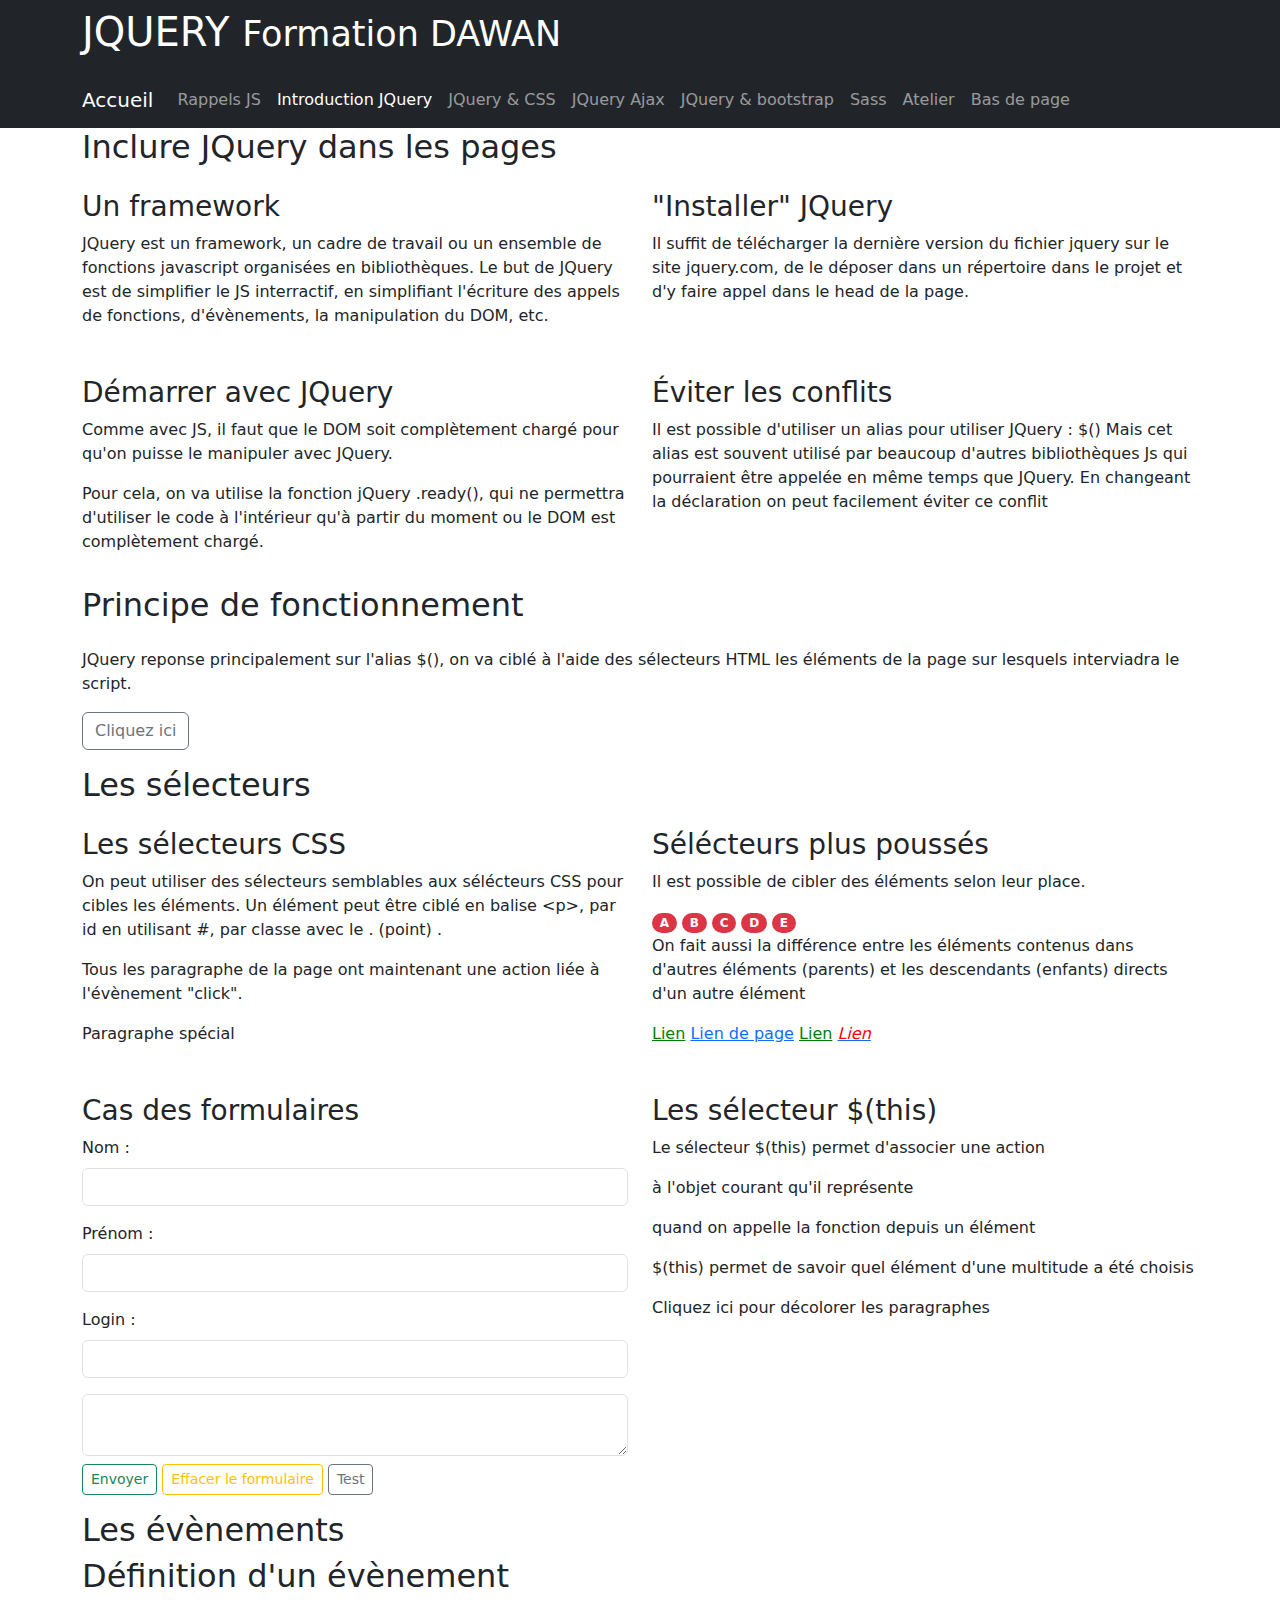
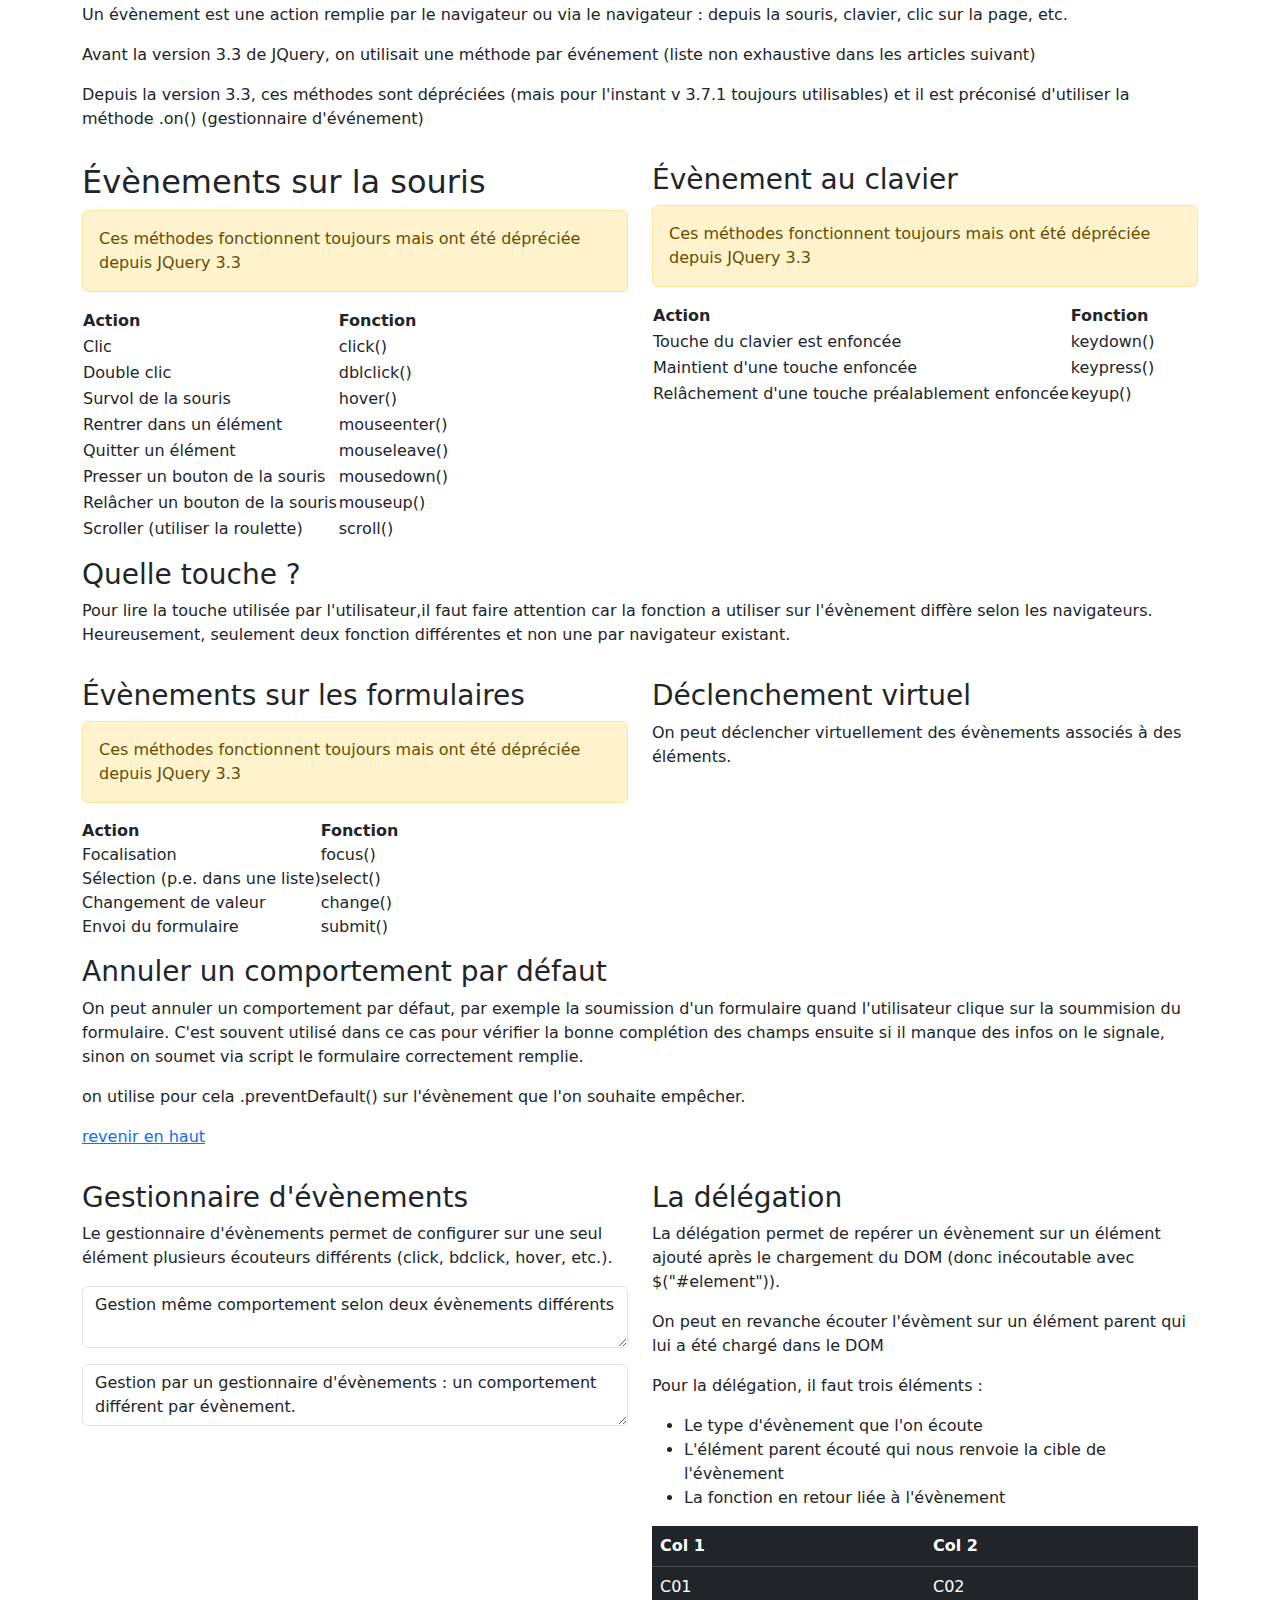
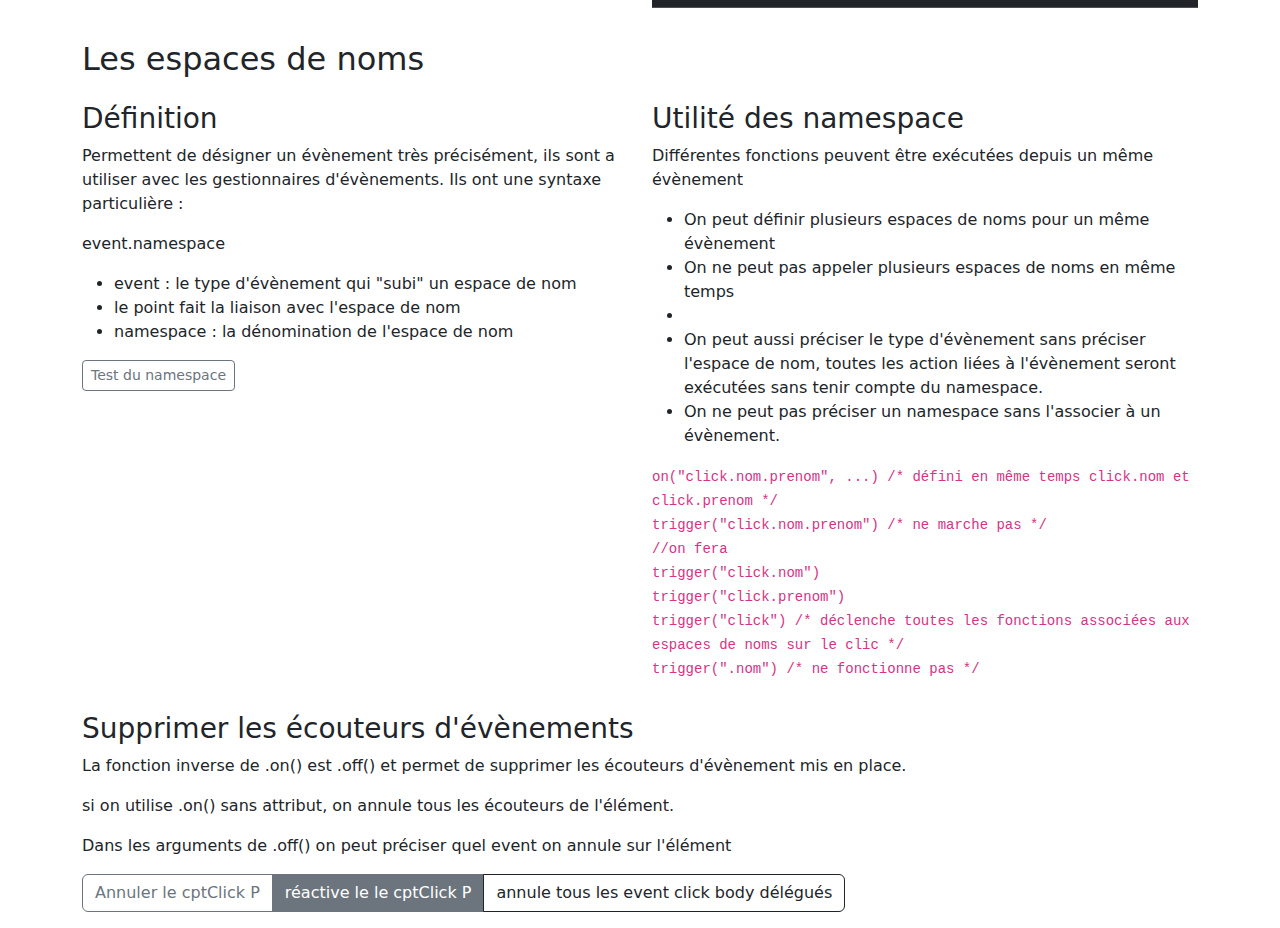
<file: index.html>
<!DOCTYPE html>
<html lang="fr">

<head>
    <meta charset="UTF-8">
    <meta name="viewport" content="width=device-width, initial-scale=1.0">
    <title>Formation JQUERY - Intro JQuery</title>
    <!--
    Ajout des fichiers JS et CSS pour Bootstrap (et JQuery)
    -->
    <link rel="stylesheet" href="./css/bootstrap.css" />
    <script src="./js/popper.js"></script>
    <script src="./js/jquery-3.7.1.js"></script>
    <script src="./js/bootstrap.js"></script>
    <link rel="stylesheet" href="./css/style.css">
    <script src="./js/scripts.js"></script>
    <script src="./js/index.js"></script>
</head>

<body>
    <header class="bg-dark text-white py-2">
        <div class="container">
            <h1>JQUERY <small>Formation DAWAN</small></h1>
        </div>
    </header>
    <nav class="navbar bg-dark navbar-expand-md" data-bs-theme="dark">
        <div class="container">
            <a class="navbar-brand" href="./index.html">Accueil</a>
            <button class="navbar-toggler" type="button" data-bs-toggle="collapse"
                data-bs-target="#nav-princ" aria-controls="nav-princ" aria-expanded="false"
                aria-label="Active la navigation">
                <span class="navbar-toggler-icon"></span>
            </button>
            <div class="collapse navbar-collapse" id="nav-princ">
                <ul class="navbar-nav me-auto mb-2 mb-lg-0">
                    <li class="nav-item">
                        <a class="nav-link" href="./rappels-js.html">Rappels JS</a>
                    </li>
                    <li class="nav-item">
                        <a class="nav-link" href="./index.html">Introduction JQuery</a>
                    </li>
                    <li class="nav-item">
                        <a class="nav-link" href="./jquerycss.html">JQuery & CSS</a>
                    </li>
                    <li class="nav-item">
                        <a class="nav-link" href="./ajax.html">JQuery Ajax</a>
                    </li>
                    <li class="nav-item">
                        <a class="nav-link" href="./jqbootstrap.html">JQuery & bootstrap</a>
                    </li>
                    <li class="nav-item">
                        <a class="nav-link" href="./sass.html">Sass</a>
                    </li>
                    <li class="nav-item">
                        <a class="nav-link" href="./atelier.html">Atelier</a>
                    </li>
                    <li class="nav-item">
                        <a class="nav-link goBottom" href="#">Bas de page</a>
                    </li>
                    <!--
                    <li class="nav-item dropdown">
                        <a class="nav-link dropdown-toggle" href="#" role="button" data-bs-toggle="dropdown"
                            aria-expanded="false">
                            Dropdown
                        </a>
                        <ul class="dropdown-menu">
                            <li><a class="dropdown-item" href="#">Action</a></li>
                            <li><a class="dropdown-item" href="#">Another action</a></li>
                            <li>
                                <hr class="dropdown-divider">
                            </li>
                            <li><a class="dropdown-item" href="#">Something else here</a></li>
                        </ul>
                    </li>
                    <li class="nav-item">
                        <a class="nav-link disabled" aria-disabled="true">Disabled</a>
                    </li>
                    -->
                </ul>
                <!--
                <form class="d-flex" role="search">
                    <input class="form-control me-2" type="search" placeholder="Search" aria-label="Search">
                    <button class="btn btn-outline-success" type="submit">Search</button>
                </form>
                -->
            </div>
        </div>
    </nav>
    <main class="container">
        <h2>Inclure JQuery dans les pages</h2>
        <section class="row">
            <article class="col-lg-6 my-3">
                <h3>Un framework</h3>
                <p>
                    JQuery est un framework, un cadre de travail ou un ensemble de fonctions 
                    javascript organisées en bibliothèques.
                    Le but de JQuery est de simplifier le JS interractif, 
                    en simplifiant l'écriture des appels de fonctions, d'évènements, la manipulation 
                    du DOM, etc.
                </p>
            </article>
            <article class="col-lg-6 my-3">
                <h3>"Installer" JQuery</h3>
                <p>
                    Il suffit de télécharger la dernière version du fichier 
                    jquery sur le site jquery.com, de le déposer dans un répertoire 
                    dans le projet et d'y faire appel dans le head de la page.
                </p>
            </article>
            <article class="col-lg-6 my-3">
                <h3>Démarrer avec JQuery</h3>
                <p>
                    Comme avec JS, il faut que le DOM soit complètement chargé pour 
                    qu'on puisse le manipuler avec JQuery.
                </p>
                <p>
                    Pour cela, on va utilise la fonction jQuery .ready(), qui ne permettra 
                    d'utiliser le code à l'intérieur qu'à partir du moment ou le 
                    DOM est complètement chargé.
                </p>
            </article>
            <article class="col-lg-6 my-3">
                <h3>Éviter les conflits</h3>
                <p>
                    Il est possible d'utiliser un alias pour utiliser JQuery : $() 
                    Mais cet alias est souvent utilisé par beaucoup d'autres bibliothèques Js qui 
                    pourraient être appelée en même temps que JQuery. En changeant la déclaration on peut 
                    facilement éviter ce conflit
                </p>
            </article>
        </section>
        <section class="row">
            <h2>Principe de fonctionnement</h2>
            <article class="my-3">
                <p>
                    JQuery reponse principalement sur l'alias $(), on va ciblé à l'aide des sélecteurs 
                    HTML les éléments de la page sur lesquels interviadra le script.
                </p>
                <button class="btn btn-outline-secondary" id="firstBlood">Cliquez ici</button>
            </article>
        </section>
        <section class="row">
            <h2>Les sélecteurs</h2>
            <article class="col-lg-6 my-3">
                <h3>Les sélecteurs CSS</h3>
                <p>
                    On peut utiliser des sélecteurs semblables aux sélécteurs CSS pour cibles les éléments.
                    Un élément peut être ciblé en balise &lt;p&gt;, 
                    par id en utilisant #, par classe avec le . (point) .
                </p>
                <p id="special">
                    Tous les paragraphe de la page ont maintenant une action 
                    liée à l'évènement "click".
                </p>
                <p class="special">
                    Paragraphe spécial
                </p>
            </article>
            <article class="col-lg-6 my-3">
                <h3>Sélécteurs plus poussés</h3>
                <p>
                    Il est possible de cibler des éléments selon leur place.
                </p>
                <div class="divLettreCercle badge rounded-pill bg-danger" role="button">
                    A
                </div>
                <div class="divLettreCercle badge rounded-pill bg-danger" role="button">
                    B
                </div>
                <div class="divLettreCercle badge rounded-pill bg-danger" role="button">
                    C
                </div>
                <div class="divLettreCercle badge rounded-pill bg-danger" role="button">
                    D
                </div>
                <div class="divLettreCercle badge rounded-pill bg-danger" role="button">
                    E
                </div>
                <p>
                    On fait aussi la différence entre les éléments contenus dans d'autres éléments (parents) 
                    et les descendants (enfants) directs d'un autre élément
                </p>
                <p>
                    <a href="#" class="lien">Lien</a>
                    <a href="#" class="lienDePage">Lien de page</a>
                    <a href="#" class="lien">Lien</a>
                    <a href="#">
                        <i class="lien">Lien</i>
                    </a>
                </p>
            </article>
            <article class="col-lg-6 my-3">
                <h3>Cas des formulaires</h3>
                <form method="get" id="formContact">
                    <p>
                        <label class="form-label" for="nom">Nom :</label> <input class="form-control" type="text" id="nom" name="nom" aria-describedby="info-nom" />
                    </p>
                    <div class="info-form alert alert-info hidden" id="info-nom">
                        Veuillez écrire Votre nom de famille, ce champ est obligatoire
                    </div>
                    <p>
                        <label class="form-label" for="prenom">Prénom : </label><input class="form-control" type="text" id="prenom" name="prenom" aria-describedby="info-prenom" />
                    </p>
                    <div class="info-form alert alert-info hidden" id="info-prenom">
                        Veuillez écrire Votre prénom usuel, ce champ est obligatoire
                    </div>
                    <p>
                        <label class="form-label" for="login">Login : </label><input class="form-control" type="text" id="login" name="login" aria-describedby="info-login" />
                    </p>
                    <div class="info-form alert alert-info hidden" id="info-login">
                        Veuillez écrire Votre login, si champs est vide un login sera généré automatiquement à partie de vos nom et prénom
                    </div>
                    <textarea class="form-control mb-2" id="bio" name="bio" aria-describedby="info-bio"></textarea>
                    <div class="info-form alert alert-info hidden" id="info-bio">
                        Veuillez parlez de vous, ce qui vous plaît, etc. Ce champ n'est pas obligatoire
                    </div>
                    <button class="btn btn-outline-success btn-sm" type="submit" id="submitForm" name="submitForm" value="Envoyer">Envoyer</button>
                    <button class="btn btn-outline-warning btn-sm" type="reset">Effacer le formulaire</button>
                    <button class="btn btn-outline-secondary btn-sm" type="button" id="test">Test</button>
                </form>
            </article>
            <article class="col-lg-6 my-3">
                <h3>Les sélecteur $(this)</h3>
                <p class="demoThis">
                    Le sélecteur $(this) permet d'associer une action
                </p>
                <p class="demoThis">
                    à l'objet courant qu'il représente
                </p>
                <p class="demoThis">
                    quand on appelle la fonction depuis un élément
                </p>
                <p class="demoThis">
                    $(this) permet de savoir quel élément d'une multitude a été choisis
                </p>
                <p class="resetColors">
                    Cliquez ici pour décolorer les paragraphes
                </p>
            </article>
        </section>
        <section class="row">
            <h2>Les évènements</h2>
            <article>
                <h2>Définition d'un évènement</h2>
                <p>
                    Un évènement est une action remplie par le navigateur 
                    ou via le navigateur : depuis la souris, clavier, clic sur la page, etc.
                </p>
                <p>
                    Avant la version 3.3 de JQuery, on utilisait une méthode par événement (liste non exhaustive dans les articles suivant)
                </p>
                <p>
                    Depuis la version 3.3, ces méthodes sont dépréciées (mais pour l'instant v 3.7.1 toujours utilisables) et il est préconisé d'utiliser la méthode .on() (gestionnaire d'événement)
                </p>
            </article>
            <article class="col-lg-6 my-3">
                <h2>Évènements sur la souris</h2>
                <p class="alert alert-warning">
                    Ces méthodes fonctionnent toujours mais ont été dépréciée depuis JQuery 3.3
                </p>
                <table>
                    <thead>
                        <tr>
                            <th>Action</th>
                            <th>Fonction</th>
                        </tr>
                    </thead>
                    <tbody>
                        <tr>
                            <td>Clic</td>
                            <td>click()</td>
                        </tr>
                        <tr>
                            <td>Double clic</td>
                            <td>dblclick()</td>
                        </tr>
                        <tr>
                            <td>Survol de la souris</td>
                            <td>hover()</td>
                        </tr>
                        <tr>
                            <td>Rentrer dans un élément</td>
                            <td>mouseenter()</td>
                        </tr>
                        <tr>
                            <td>Quitter un élément</td>
                            <td>mouseleave()</td>
                        </tr>
                        <tr>
                            <td>Presser un bouton de la souris</td>
                            <td>mousedown()</td>
                        </tr>
                        <tr>
                            <td>Relâcher un bouton de la souris</td>
                            <td>mouseup()</td>
                        </tr>
                        <tr>
                            <td>Scroller (utiliser la roulette)</td>
                            <td>scroll()</td>
                        </tr>
                    </tbody>
                </table>
            </article>
            <article class="col-lg-6 my-3">
                <h3>Évènement au clavier</h3>
                <p class="alert alert-warning">
                    Ces méthodes fonctionnent toujours mais ont été dépréciée depuis JQuery 3.3
                </p>
                <table>
                    <thead>
                    <tr>
                        <th>Action</th>
                        <th>Fonction</th>
                    </tr>
                    </thead>
                    <tbody>
                    <tr>
                        <td>Touche du clavier est enfoncée</td>
                        <td>keydown()</td>
                    </tr>
                    <tr>
                        <td>Maintient d'une touche enfoncée</td>
                        <td>keypress()</td>
                    </tr>
                    <tr>
                        <td>Relâchement d'une touche préalablement enfoncée</td>
                        <td>keyup()</td>
                    </tr>
                    </tbody>
                </table>
            </article>
            <article>
                <h3>Quelle touche ?</h3>
                <p>
                    Pour lire la touche utilisée par l'utilisateur,il faut faire attention car la 
                    fonction a utiliser sur l'évènement diffère selon les navigateurs.
                    Heureusement, seulement deux fonction différentes et non une par 
                    navigateur existant.
                </p>
                <p id="quelleTouche">

                </p>
            </article>
        </section>
        <section class="row">
            <article class="col-lg-6 my-3">
                <h3>Évènements sur les formulaires</h3>
                <p class="alert alert-warning">
                    Ces méthodes fonctionnent toujours mais ont été dépréciée depuis JQuery 3.3
                </p>
                <table cellpadding="0" cellspacing="0">
                    <thead>
                    <tr>
                        <th>Action</th>
                        <th>Fonction</th>
                    </tr>
                    </thead>
                    <tbody>
                    <tr>
                        <td>Focalisation</td>
                        <td>focus()</td>
                    </tr>
                    <tr>
                        <td>Sélection (p.e. dans une liste)</td>
                        <td>select()</td>
                    </tr>
                    <tr>
                        <td>Changement de valeur</td>
                        <td>change()</td>
                    </tr>
                    <tr>
                        <td>Envoi du formulaire</td>
                        <td>submit()</td>
                    </tr>
                    </tbody>
                </table>
            </article>
            <article class="col-lg-6 my-3">
                <h3>Déclenchement virtuel</h3>
                <p id="clickMeVirtual">
                    On peut déclencher virtuellement des évènements associés à des éléments.
                </p>
            </article>
            <article>
                <h3>Annuler un comportement par défaut</h3>
                <p>
                    On peut annuler un comportement par défaut, par exemple la soumission d'un formulaire 
                    quand l'utilisateur clique sur la soummision du formulaire.
                    C'est souvent utilisé dans ce cas pour vérifier la bonne complétion des champs 
                    ensuite si il manque des infos on le signale, sinon on soumet via script 
                    le formulaire correctement remplie.
                </p>
                <p>
                    on utilise pour cela .preventDefault() sur l'évènement que l'on souhaite empêcher.
                </p>
                <p>
                    <a href="#" class="backUp">revenir en haut</a>
                </p>
            </article>
        </section>
        <section class="row">
            <article class="col-lg-6 my-3">
                <h3>Gestionnaire d'évènements</h3>
                <p>
                    Le gestionnaire d'évènements permet de configurer 
                    sur une seul élément plusieurs écouteurs différents (click, bdclick, hover, etc.).
                </p>
                <textarea type="text" class="form-control evnt01 special my-3">Gestion même comportement selon deux évènements différents</textarea>
                <textarea type="text" type="text" class="form-control evnt02 special my-3">Gestion par un gestionnaire d'évènements : un comportement différent par évènement.</textarea>
            </article>
            <article class="col-lg-6 my-3">
                <h3>La délégation</h3>
                <p>
                    La délégation permet de repérer un évènement sur un élément ajouté après 
                    le chargement du DOM (donc inécoutable avec $("#element")).
                </p>
                <p>
                    On peut en revanche écouter l'évèment sur un élément parent qui lui a été 
                    chargé dans le DOM
                </p>
                <p>
                    Pour la délégation, il faut trois éléments :
                </p>
                <ul>
                    <li>Le type d'évènement que l'on écoute</li>
                    <li>L'élément parent écouté qui nous renvoie la cible de l'évènement</li>
                    <li>La fonction en retour liée à l'évènement</li>
                </ul>
                <p id="addSpan">

                </p>
                <table class="table table-dark" id="tableGenerate">
                    <thead>
                        <tr>
                            <th>Col 1</th>
                            <th>Col 2</th>
                        </tr>
                    </thead>
                    <tbody>

                    </tbody>
                </table>
            </article>
        </section>
        <section class="row">
            <h2>Les espaces de noms</h2>
            <article class="col-lg-6 my-3">
                <h3>Définition</h3>
                <p>
                    Permettent de désigner un évènement très précisément,
                    ils sont a utiliser avec les gestionnaires d'évènements.
                    Ils ont une syntaxe particulière :
                </p>
                <p>
                    event.namespace
                </p>
                <ul>
                    <li>event : le type d'évènement qui "subi" un espace de nom</li>
                    <li>le point fait la liaison avec l'espace de nom</li>
                    <li>namespace : la dénomination de l'espace de nom</li>
                </ul>
                <p class="special">
                    <button class="btn btn-outline-secondary btn-sm" id="nameSpace">Test du namespace</button>
                </p>
            </article>
            <article class="col-lg-6 my-3">
                <h3>Utilité des namespace</h3>
                <p>
                    Différentes fonctions peuvent 
                    être exécutées depuis un même évènement
                </p>
                <ul>
                    <li>On peut définir plusieurs espaces de noms pour un même évènement</li>
                    <li>On ne peut pas appeler plusieurs espaces de noms en même temps<li>
                    <li>
                        On peut aussi préciser le type d'évènement sans préciser l'espace de nom, 
                        toutes les action liées à l'évènement seront exécutées sans tenir compte du namespace.
                    </li>
                    <li>
                        On ne peut pas préciser un namespace sans l'associer à un évènement.
                    </li>
                </ul>
                <code>
                    on("click.nom.prenom", ...)
                    <span class="commentaire">/* défini en même temps click.nom et click.prenom */</span><br />
                    trigger("click.nom.prenom") <span class="commentaire">/* ne marche pas */</span><br />
                    <span class="commentaire">//on fera</span><br />
                    trigger("click.nom")<br />
                    trigger("click.prenom")<br />
                    trigger("click")
                    <span class="commentaire">/* déclenche toutes les fonctions associées aux espaces de noms sur le clic */</span><br />
                    trigger(".nom") <span class="commentaire">/* ne fonctionne pas */</span>
                </code>
            </article>
            <article class="my-3">
                <h3>Supprimer les écouteurs d'évènements</h3>
                <p>
                    La fonction inverse de .on() est .off() et 
                    permet de supprimer les écouteurs d'évènement mis en place.
                </p>
                <p>
                    si on utilise .on() sans attribut, on annule tous les écouteurs de l'élément.
                </p>
                <p>
                    Dans les arguments de .off() on peut préciser quel event on annule sur l'élément
                </p>
                <div class="btn-group" role="group" aria-label="actions sur les écouteurs d'événement">
                    <button class="btn btn-outline-secondary" id="annuleCptClick">Annuler le cptClick P</button> 
                    <button class="btn btn-secondary" id="reactiveCptClick">réactive le le cptClick P</button> 
                    <button class="btn btn-outline-dark" id="annuleClickBody">annule tous les event click body délégués</button> 
                </div>
            </article>
        </section>
    </main>
</body>

</html>
</file>
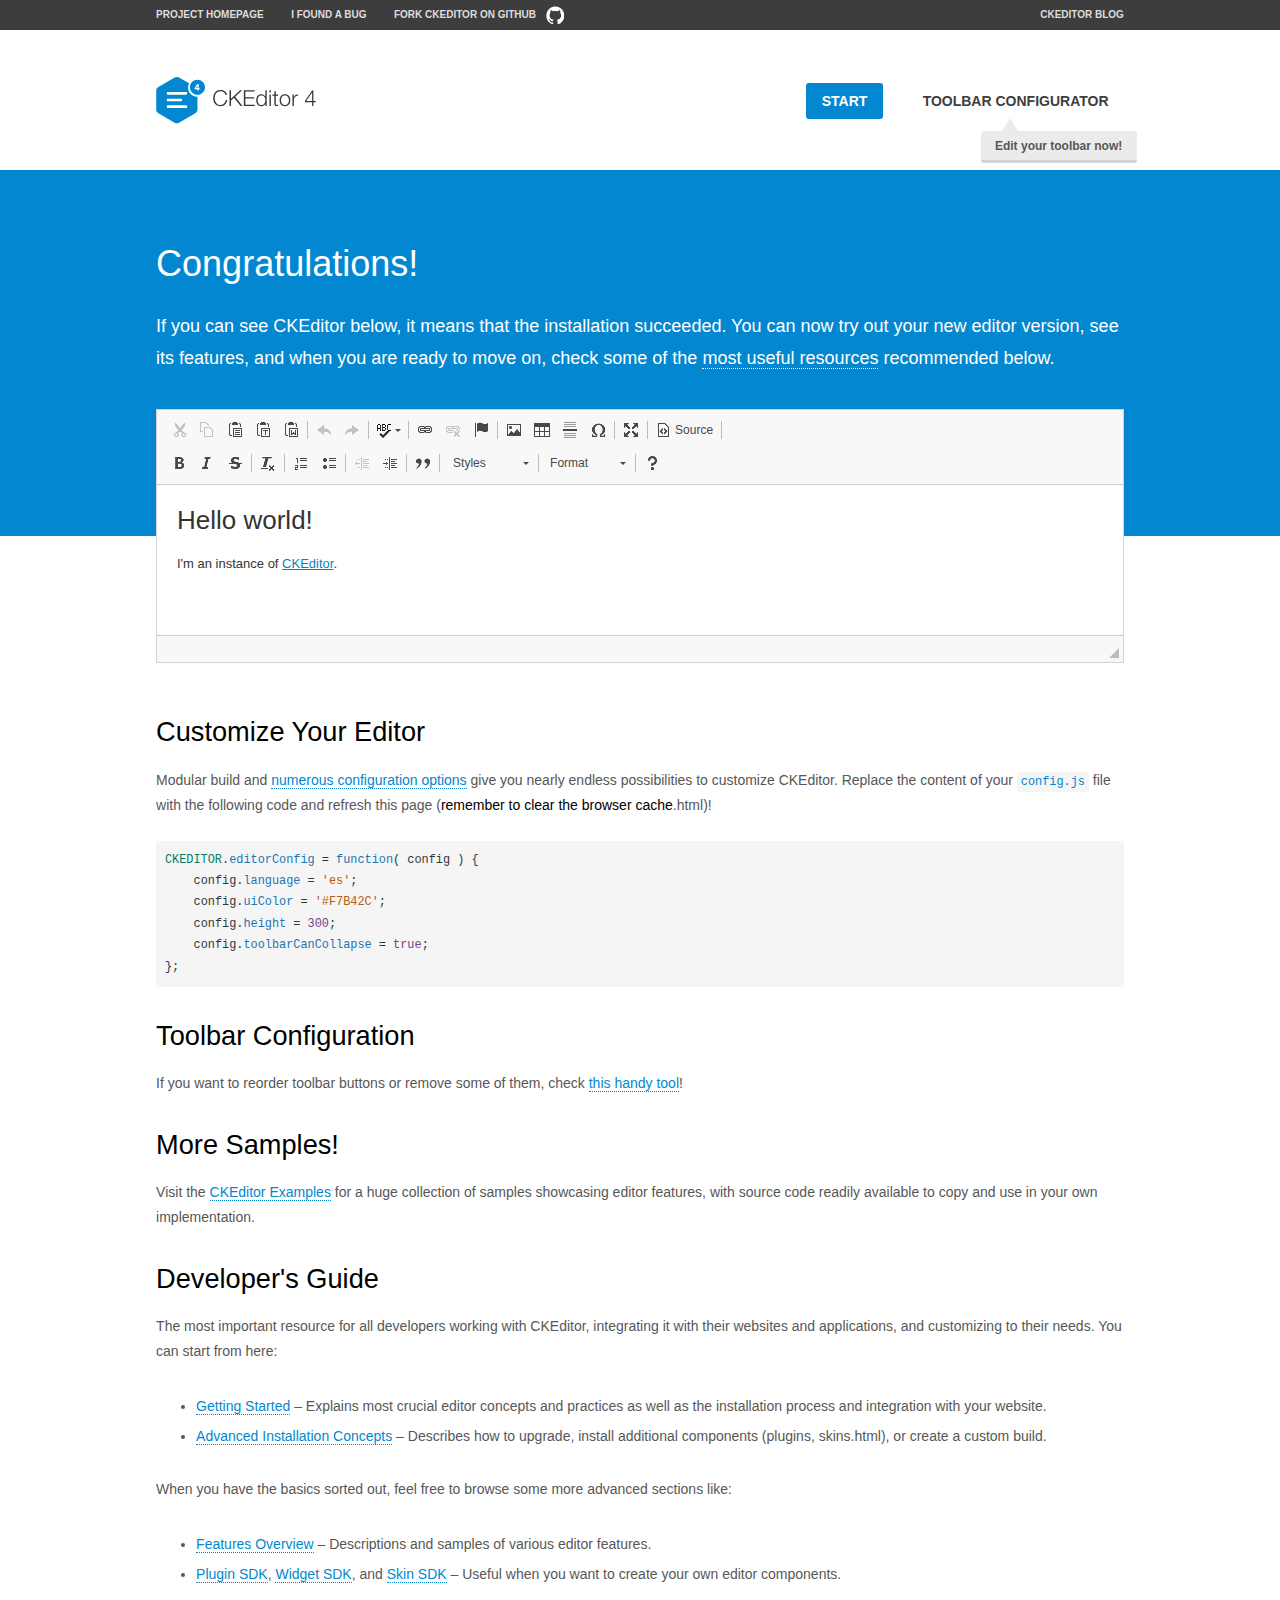
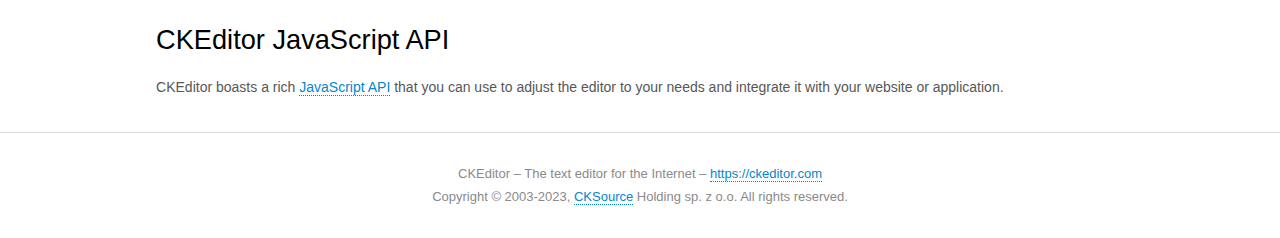
<file: packages/ckeditor/ckeditor/samples/index.html>
<!DOCTYPE html>
<!--
Copyright (c) 2003-2023, CKSource Holding sp. z o.o. All rights reserved.
For licensing, see LICENSE.md or https://ckeditor.com/legal/ckeditor-oss-license
-->
<html lang="en">
<head>
	<meta charset="utf-8">
	<title>CKEditor Sample</title>
	<script src="../ckeditor.js"></script>
	<script src="js/sample.js"></script>
	<link rel="stylesheet" href="css/samples.css">
	<link rel="stylesheet" href="toolbarconfigurator/lib/codemirror/neo.css">
	<meta name="viewport" content="width=device-width,initial-scale=1">
	<meta name="description" content="Try the latest sample of CKEditor 4 and learn more about customizing your WYSIWYG editor with endless possibilities.">
</head>
<body id="main">

<nav class="navigation-a">
	<div class="grid-container">
		<ul class="navigation-a-left grid-width-70">
			<li><a href="https://ckeditor.com/ckeditor-4/">Project Homepage</a></li>
			<li><a href="https://github.com/ckeditor/ckeditor4/issues">I found a bug</a></li>
			<li><a href="https://github.com/ckeditor/ckeditor4" class="icon-pos-right icon-navigation-a-github">Fork CKEditor on GitHub</a></li>
		</ul>
		<ul class="navigation-a-right grid-width-30">
			<li><a href="https://ckeditor.com/blog/">CKEditor Blog</a></li>
		</ul>
	</div>
</nav>

<header class="header-a">
	<div class="grid-container">
		<h1 class="header-a-logo grid-width-30">
			<a href="index.html"><img src="img/logo.svg" onerror="this.src='img/logo.png'; this.onerror=null;" alt="CKEditor Sample"></a>
		</h1>

		<nav class="navigation-b grid-width-70">
			<ul>
				<li><a href="index.html" class="button-a button-a-background">Start</a></li>
				<li><a href="toolbarconfigurator/index.html" class="button-a">Toolbar configurator <span class="balloon-a balloon-a-nw">Edit your toolbar now!</span></a></li>
			</ul>
		</nav>
	</div>
</header>

<main>
	<div class="adjoined-top">
		<div class="grid-container">
			<div class="content grid-width-100">
				<h1>Congratulations!</h1>
				<p>
					If you can see CKEditor below, it means that the installation succeeded.
					You can now try out your new editor version, see its features, and when you are ready to move on, check some of the <a href="#sample-customize">most useful resources</a> recommended below.
				</p>
			</div>
		</div>
	</div>
	<div class="adjoined-bottom">
		<div class="grid-container">
			<div class="grid-width-100">
				<div id="editor">
					<h1>Hello world!</h1>
					<p>I'm an instance of <a href="https://ckeditor.com">CKEditor</a>.</p>
				</div>
			</div>
		</div>
	</div>

	<div class="grid-container">
		<div class="content grid-width-100">
			<section id="sample-customize">
				<h2>Customize Your Editor</h2>
				<p>Modular build and <a href="https://ckeditor.com/docs/ckeditor4/latest/guide/dev_configuration.html">numerous configuration options</a> give you nearly endless possibilities to customize CKEditor. Replace the content of your <code><a href="../config.js">config.js</a></code> file with the following code and refresh this page (<strong>remember to clear the browser cache</strong>.html)!</p>
		<pre class="cm-s-neo CodeMirror"><code><span style="padding-right: 0.1px;"><span class="cm-variable">CKEDITOR</span>.<span class="cm-property">editorConfig</span> <span class="cm-operator">=</span> <span class="cm-keyword">function</span>( <span class="cm-def">config</span> ) {</span>
<span style="padding-right: 0.1px;"><span class="cm-tab">	</span><span class="cm-variable-2">config</span>.<span class="cm-property">language</span> <span class="cm-operator">=</span> <span class="cm-string">'es'</span>;</span>
<span style="padding-right: 0.1px;"><span class="cm-tab">	</span><span class="cm-variable-2">config</span>.<span class="cm-property">uiColor</span> <span class="cm-operator">=</span> <span class="cm-string">'#F7B42C'</span>;</span>
<span style="padding-right: 0.1px;"><span class="cm-tab">	</span><span class="cm-variable-2">config</span>.<span class="cm-property">height</span> <span class="cm-operator">=</span> <span class="cm-number">300</span>;</span>
<span style="padding-right: 0.1px;"><span class="cm-tab">	</span><span class="cm-variable-2">config</span>.<span class="cm-property">toolbarCanCollapse</span> <span class="cm-operator">=</span> <span class="cm-atom">true</span>;</span>
<span style="padding-right: 0.1px;">};</span></code></pre>
			</section>

			<section>
				<h2>Toolbar Configuration</h2>
				<p>If you want to reorder toolbar buttons or remove some of them, check <a href="toolbarconfigurator/index.html">this handy tool</a>!</p>
			</section>

			<section>
				<h2>More Samples!</h2>
				<p>Visit the <a href="https://ckeditor.com/docs/ckeditor4/latest/examples/index.html">CKEditor Examples</a> for a huge collection of samples showcasing editor features, with source code readily available to copy and use in your own implementation.</p>
			</section>

			<section>
				<h2>Developer's Guide</h2>
				<p>The most important resource for all developers working with CKEditor, integrating it with their websites and applications, and customizing to their needs. You can start from here:</p>
				<ul>
					<li><a href="https://ckeditor.com/docs/ckeditor4/latest/guide/dev_installation.html">Getting Started</a> &ndash; Explains most crucial editor concepts and practices as well as the installation process and integration with your website.</li>
					<li><a href="https://ckeditor.com/docs/ckeditor4/latest/guide/dev_advanced_installation.html">Advanced Installation Concepts</a> &ndash; Describes how to upgrade, install additional components (plugins, skins.html), or create a custom build.</li>
				</ul>
					<p>When you have the basics sorted out, feel free to browse some more advanced sections like:</p>
				<ul>
					<li><a href="https://ckeditor.com/docs/ckeditor4/latest/features/index.html">Features Overview</a> &ndash; Descriptions and samples of various editor features.</li>
					<li><a href="https://ckeditor.com/docs/ckeditor4/latest/guide/plugin_sdk_intro.html">Plugin SDK</a>, <a href="https://ckeditor.com/docs/ckeditor4/latest/guide/widget_sdk_intro.html">Widget SDK</a>, and <a href="https://ckeditor.com/docs/ckeditor4/latest/guide/skin_sdk_intro.html">Skin SDK</a> &ndash; Useful when you want to create your own editor components.</li>
				</ul>
			</section>

			<section>
				<h2>CKEditor JavaScript API</h2>
				<p>CKEditor boasts a rich <a href="https://ckeditor.com/docs/ckeditor4/latest/api/index.html">JavaScript API</a> that you can use to adjust the editor to your needs and integrate it with your website or application.</p>
			</section>
		</div>
	</div>
</main>

<footer class="footer-a grid-container">
	<div class="grid-container">
		<p class="grid-width-100">
			CKEditor &ndash; The text editor for the Internet &ndash; <a class="samples" href="https://ckeditor.com/">https://ckeditor.com</a>
		</p>
		<p class="grid-width-100" id="copy">
			Copyright &copy; 2003-2023, <a class="samples" href="https://cksource.com/">CKSource</a> Holding sp. z o.o. All rights reserved.
		</p>
	</div>
</footer>
<script>
	initSample();
</script>

</body>
</html>
</file>
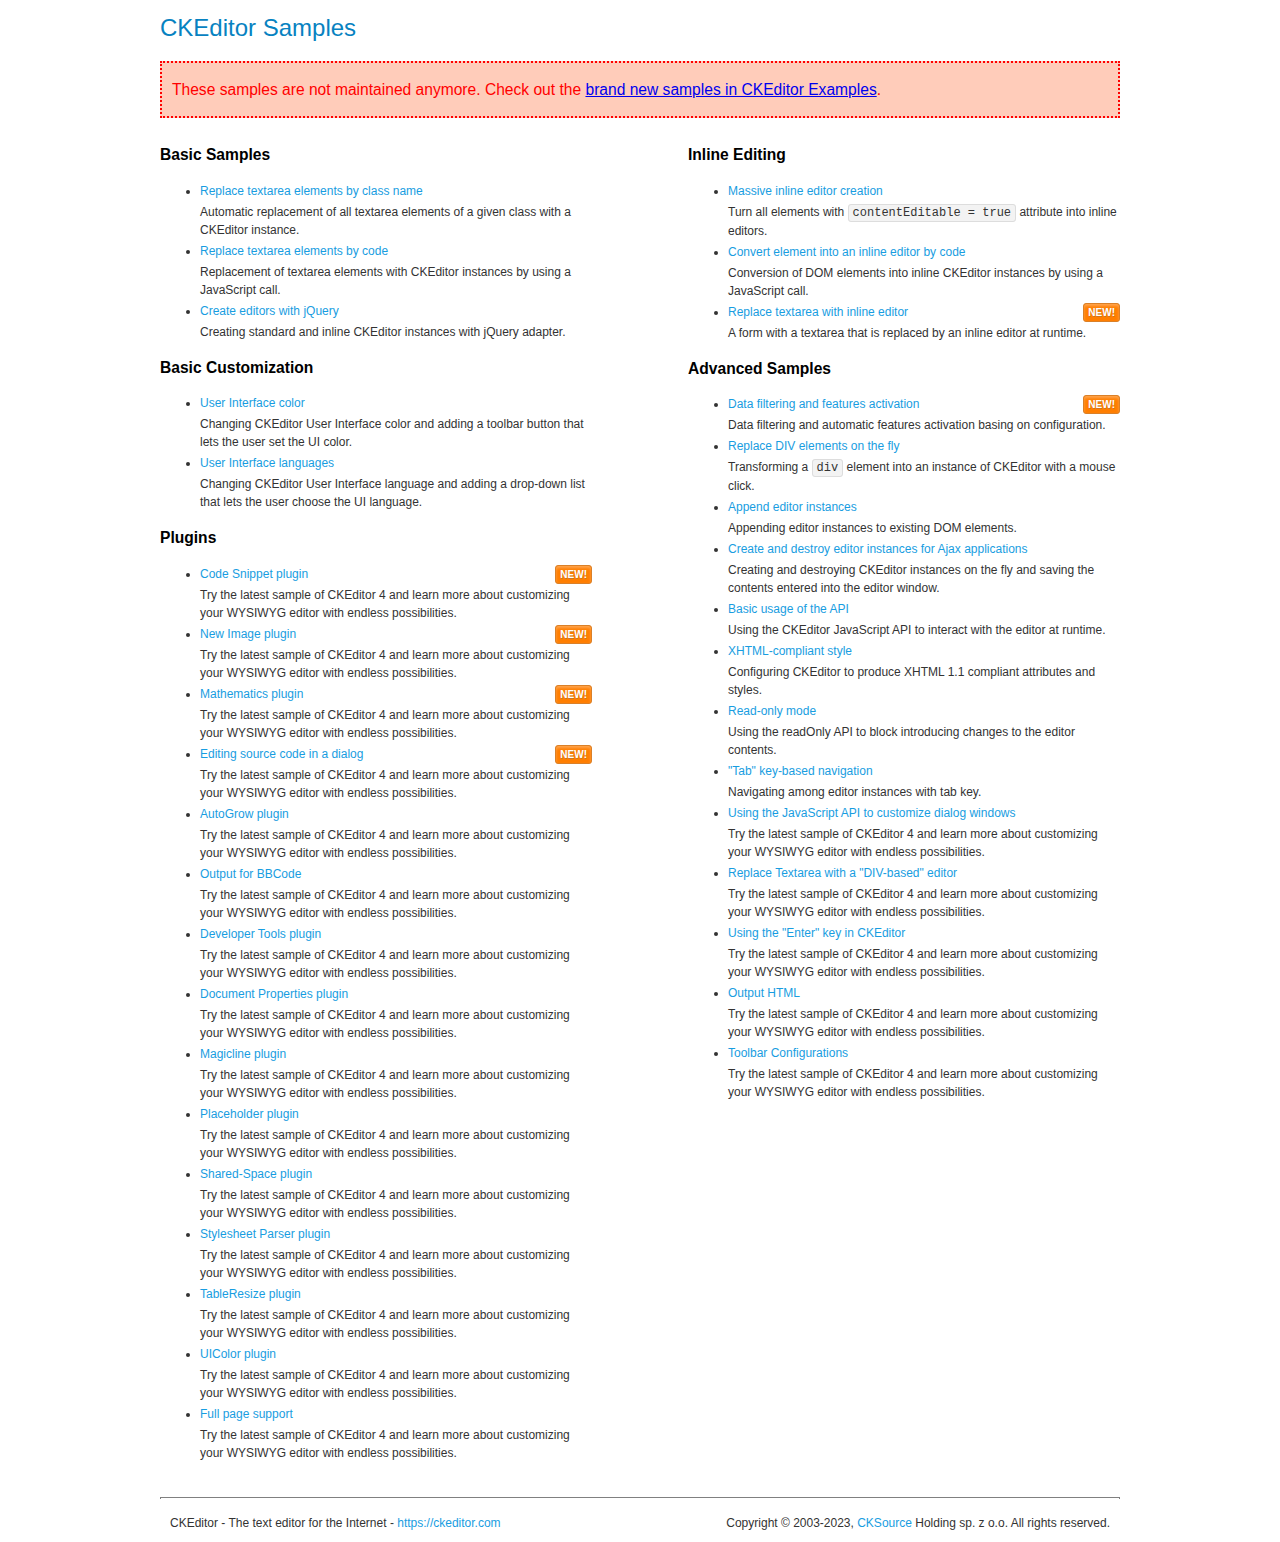
<file: packages/ckeditor/ckeditor/samples/old/index.html>
﻿<!DOCTYPE html>
<!--
Copyright (c) 2003-2023, CKSource Holding sp. z o.o. All rights reserved.
For licensing, see LICENSE.md or https://ckeditor.com/legal/ckeditor-oss-license
-->
<html lang="en">
<head>
	<meta charset="utf-8">
	<title>CKEditor Samples</title>
	<link rel="stylesheet" href="sample.css">
	<meta name="description" content="Try the latest sample of CKEditor 4 and learn more about customizing your WYSIWYG editor with endless possibilities.">
</head>
<body>
	<h1 class="samples">
		CKEditor Samples
	</h1>
	<div class="warning deprecated">
		These samples are not maintained anymore. Check out the <a href="https://ckeditor.com/docs/ckeditor4/latest/examples/index.html">brand new samples in CKEditor Examples</a>.
	</div>
	<div class="twoColumns">
		<div class="twoColumnsLeft">
			<h2 class="samples">
				Basic Samples
			</h2>
			<dl class="samples">
				<dt><a class="samples" href="replacebyclass.html">Replace textarea elements by class name</a></dt>
				<dd>Automatic replacement of all textarea elements of a given class with a CKEditor instance.</dd>

				<dt><a class="samples" href="replacebycode.html">Replace textarea elements by code</a></dt>
				<dd>Replacement of textarea elements with CKEditor instances by using a JavaScript call.</dd>

				<dt><a class="samples" href="jquery.html">Create editors with jQuery</a></dt>
				<dd>Creating standard and inline CKEditor instances with jQuery adapter.</dd>
			</dl>

			<h2 class="samples">
				Basic Customization
			</h2>
			<dl class="samples">
				<dt><a class="samples" href="uicolor.html">User Interface color</a></dt>
				<dd>Changing CKEditor User Interface color and adding a toolbar button that lets the user set the UI color.</dd>

				<dt><a class="samples" href="uilanguages.html">User Interface languages</a></dt>
				<dd>Changing CKEditor User Interface language and adding a drop-down list that lets the user choose the UI language.</dd>
			</dl>


			<h2 class="samples">Plugins</h2>
<dl class="samples">
<dt><a class="samples" href="codesnippet/codesnippet.html">Code Snippet plugin</a> <span class="new">New!</span></dt>
<dd>Try the latest sample of CKEditor 4 and learn more about customizing your WYSIWYG editor with endless possibilities.</dd>

<dt><a class="samples" href="image2/image2.html">New Image plugin</a> <span class="new">New!</span></dt>
<dd>Try the latest sample of CKEditor 4 and learn more about customizing your WYSIWYG editor with endless possibilities.</dd>

<dt><a class="samples" href="mathjax/mathjax.html">Mathematics plugin</a> <span class="new">New!</span></dt>
<dd>Try the latest sample of CKEditor 4 and learn more about customizing your WYSIWYG editor with endless possibilities.</dd>

<dt><a class="samples" href="sourcedialog/sourcedialog.html">Editing source code in a dialog</a> <span class="new">New!</span></dt>
<dd>Try the latest sample of CKEditor 4 and learn more about customizing your WYSIWYG editor with endless possibilities.</dd>

<dt><a class="samples" href="autogrow/autogrow.html">AutoGrow plugin</a></dt>
<dd>Try the latest sample of CKEditor 4 and learn more about customizing your WYSIWYG editor with endless possibilities.</dd>

<dt><a class="samples" href="bbcode/bbcode.html">Output for BBCode</a></dt>
<dd>Try the latest sample of CKEditor 4 and learn more about customizing your WYSIWYG editor with endless possibilities.</dd>

<dt><a class="samples" href="devtools/devtools.html">Developer Tools plugin</a></dt>
<dd>Try the latest sample of CKEditor 4 and learn more about customizing your WYSIWYG editor with endless possibilities.</dd>

<dt><a class="samples" href="docprops/docprops.html">Document Properties plugin</a></dt>
<dd>Try the latest sample of CKEditor 4 and learn more about customizing your WYSIWYG editor with endless possibilities.</dd>

<dt><a class="samples" href="magicline/magicline.html">Magicline plugin</a></dt>
<dd>Try the latest sample of CKEditor 4 and learn more about customizing your WYSIWYG editor with endless possibilities.</dd>

<dt><a class="samples" href="placeholder/placeholder.html">Placeholder plugin</a></dt>
<dd>Try the latest sample of CKEditor 4 and learn more about customizing your WYSIWYG editor with endless possibilities.</dd>

<dt><a class="samples" href="sharedspace/sharedspace.html">Shared-Space plugin</a></dt>
<dd>Try the latest sample of CKEditor 4 and learn more about customizing your WYSIWYG editor with endless possibilities.</dd>

<dt><a class="samples" href="stylesheetparser/stylesheetparser.html">Stylesheet Parser plugin</a></dt>
<dd>Try the latest sample of CKEditor 4 and learn more about customizing your WYSIWYG editor with endless possibilities.</dd>

<dt><a class="samples" href="tableresize/tableresize.html">TableResize plugin</a></dt>
<dd>Try the latest sample of CKEditor 4 and learn more about customizing your WYSIWYG editor with endless possibilities.</dd>

<dt><a class="samples" href="uicolor/uicolor.html">UIColor plugin</a></dt>
<dd>Try the latest sample of CKEditor 4 and learn more about customizing your WYSIWYG editor with endless possibilities.</dd>

<dt><a class="samples" href="wysiwygarea/fullpage.html">Full page support</a></dt>
<dd>Try the latest sample of CKEditor 4 and learn more about customizing your WYSIWYG editor with endless possibilities.</dd>
</dl>
		</div>
		<div class="twoColumnsRight">
			<h2 class="samples">
				Inline Editing
			</h2>
			<dl class="samples">
				<dt><a class="samples" href="inlineall.html">Massive inline editor creation</a></dt>
				<dd>Turn all elements with <code>contentEditable = true</code> attribute into inline editors.</dd>

				<dt><a class="samples" href="inlinebycode.html">Convert element into an inline editor by code</a></dt>
				<dd>Conversion of DOM elements into inline CKEditor instances by using a JavaScript call.</dd>

				<dt><a class="samples" href="inlinetextarea.html">Replace textarea with inline editor</a> <span class="new">New!</span></dt>
				<dd>A form with a textarea that is replaced by an inline editor at runtime.</dd>

				
			</dl>

			<h2 class="samples">
				Advanced Samples
			</h2>
			<dl class="samples">
				<dt><a class="samples" href="datafiltering.html">Data filtering and features activation</a> <span class="new">New!</span></dt>
				<dd>Data filtering and automatic features activation basing on configuration.</dd>

				<dt><a class="samples" href="divreplace.html">Replace DIV elements on the fly</a></dt>
				<dd>Transforming a <code>div</code> element into an instance of CKEditor with a mouse click.</dd>

				<dt><a class="samples" href="appendto.html">Append editor instances</a></dt>
				<dd>Appending editor instances to existing DOM elements.</dd>

				<dt><a class="samples" href="ajax.html">Create and destroy editor instances for Ajax applications</a></dt>
				<dd>Creating and destroying CKEditor instances on the fly and saving the contents entered into the editor window.</dd>

				<dt><a class="samples" href="api.html">Basic usage of the API</a></dt>
				<dd>Using the CKEditor JavaScript API to interact with the editor at runtime.</dd>

				<dt><a class="samples" href="xhtmlstyle.html">XHTML-compliant style</a></dt>
				<dd>Configuring CKEditor to produce XHTML 1.1 compliant attributes and styles.</dd>

				<dt><a class="samples" href="readonly.html">Read-only mode</a></dt>
				<dd>Using the readOnly API to block introducing changes to the editor contents.</dd>

				<dt><a class="samples" href="tabindex.html">"Tab" key-based navigation</a></dt>
				<dd>Navigating among editor instances with tab key.</dd>


				
<dt><a class="samples" href="dialog/dialog.html">Using the JavaScript API to customize dialog windows</a></dt>
<dd>Try the latest sample of CKEditor 4 and learn more about customizing your WYSIWYG editor with endless possibilities.</dd>

<dt><a class="samples" href="divarea/divarea.html">Replace Textarea with a &quot;DIV-based&quot; editor</a></dt>
<dd>Try the latest sample of CKEditor 4 and learn more about customizing your WYSIWYG editor with endless possibilities.</dd>

<dt><a class="samples" href="enterkey/enterkey.html">Using the &quot;Enter&quot; key in CKEditor</a></dt>
<dd>Try the latest sample of CKEditor 4 and learn more about customizing your WYSIWYG editor with endless possibilities.</dd>

<dt><a class="samples" href="htmlwriter/outputhtml.html">Output HTML</a></dt>
<dd>Try the latest sample of CKEditor 4 and learn more about customizing your WYSIWYG editor with endless possibilities.</dd>

<dt><a class="samples" href="toolbar/toolbar.html">Toolbar Configurations</a></dt>
<dd>Try the latest sample of CKEditor 4 and learn more about customizing your WYSIWYG editor with endless possibilities.</dd>

			</dl>
		</div>
	</div>
	<div id="footer">
		<hr>
		<p>
			CKEditor - The text editor for the Internet - <a class="samples" href="https://ckeditor.com/">https://ckeditor.com</a>
		</p>
		<p id="copy">
			Copyright &copy; 2003-2023, <a class="samples" href="https://cksource.com/">CKSource</a> Holding sp. z o.o. All rights reserved.
		</p>
	</div>
</body>
</html>
</file>
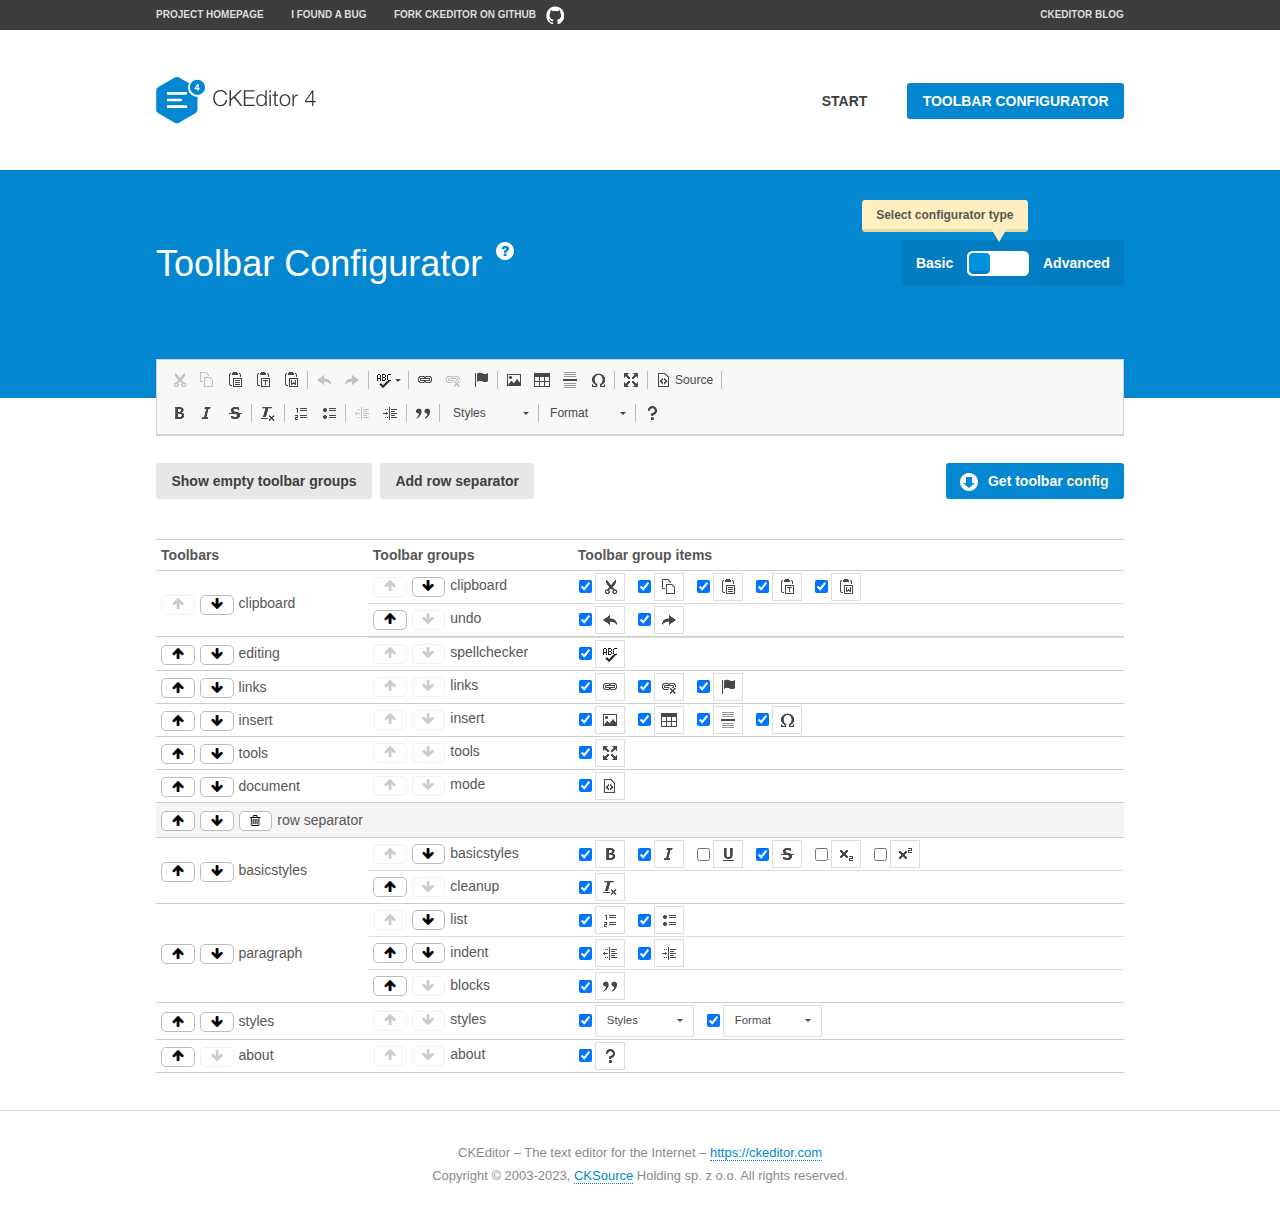
<file: packages/ckeditor/ckeditor/samples/toolbarconfigurator/index.html>
<!DOCTYPE html>
<!--
Copyright (c) 2003-2023, CKSource Holding sp. z o.o. All rights reserved.
For licensing, see LICENSE.md or https://ckeditor.com/legal/ckeditor-oss-license
-->
<!--[if IE 8]><html class="ie8"><![endif]-->
<!--[if gt IE 8]><html><![endif]-->
<!--[if !IE]><!--><html lang="en"><!--<![endif]-->
<head>
	<meta charset="utf-8">
	<title>Toolbar Configurator</title>
	<script src="../../ckeditor.js"></script>
	<script>
		if ( CKEDITOR.env.ie && CKEDITOR.env.version < 9 )
			CKEDITOR.tools.enableHtml5Elements( document );
	</script>
	<link rel="stylesheet" href="lib/codemirror/codemirror.css">
	<link rel="stylesheet" href="lib/codemirror/show-hint.css">
	<link rel="stylesheet" href="lib/codemirror/neo.css">
	<link rel="stylesheet" href="css/fontello.css">
	<link rel="stylesheet" href="../css/samples.css">
	<meta name="description" content="Try the latest sample of CKEditor 4 and learn more about customizing your WYSIWYG editor with endless possibilities.">
</head>
<body id="toolbar">

<nav class="navigation-a">
	<div class="grid-container">
		<ul class="navigation-a-left grid-width-70">
			<li><a href="https://ckeditor.com/ckeditor-4/">Project Homepage</a></li>
			<li><a href="https://github.com/ckeditor/ckeditor4/issues">I found a bug</a></li>
			<li><a href="https://github.com/ckeditor/ckeditor4" class="icon-pos-right icon-navigation-a-github">Fork CKEditor on GitHub</a></li>
		</ul>
		<ul class="navigation-a-right grid-width-30">
			<li><a href="https://ckeditor.com/blog/">CKEditor Blog</a></li>
		</ul>
	</div>
</nav>

<header class="header-a">
	<div class="grid-container">
		<h1 class="header-a-logo grid-width-30">
			<a href="../index.html"><img src="../img/logo.svg" onerror="this.src='../img/logo.png'; this.onerror=null;" alt="CKEditor Logo"></a>
		</h1>
		<nav class="navigation-b grid-width-70">
			<ul>
				<li><a href="../index.html"  class="button-a">Start</a></li>
				<li><a href="index.html"  class="button-a button-a-background">Toolbar configurator</a></li>
			</ul>
		</nav>
	</div>
</header>

<main>
	<div class="adjoined-top">
		<div class="grid-container">
			<div class="content grid-width-100">
				<div class="grid-container-nested">
					<h1 class="grid-width-60">
						Toolbar Configurator
						<a href="#help-content" type="button" title="Configurator help" id="help" class="button-a button-a-background button-a-no-text icon-pos-left icon-question-mark">Help</a>
					</h1>

					<div class="grid-width-40 grid-switch-magic">
						<div class="switch">
							<span class="balloon-a balloon-a-se">Select configurator type</span>
							<input type="radio" name="radio" data-num="1" id="radio-basic" />
							<input type="radio" name="radio" data-num="2" id="radio-advanced" />
							<label data-for="1" for="radio-basic">Basic</label>
							<span class="switch-inner">
								<span class="handler"></span>
							</span>
							<label data-for="2" for="radio-advanced">Advanced</label>
						</div>
					</div>
				</div>
			</div>
		</div>
	</div>
	<div class="adjoined-bottom">
		<div class="grid-container">
			<div class="grid-width-100">
				<div class="editors-container">
					<div id="editor-basic"></div>
					<div id="editor-advanced"></div>
				</div>
			</div>
		</div>
	</div>

	<div class="grid-container configurator">
		<div class="content grid-width-100">
			<div class="configurator">
				<div>
					<div id="toolbarModifierWrapper"></div>
				</div>
			</div>
		</div>
	</div>

	<div id="help-content">
		<div class="grid-container">
			<div class="grid-width-100">
				<h2>What Am I Doing Here?</h2>

				<div class="grid-container grid-container-nested">
					<div class="basic">
						<div class="grid-width-50">
							<p>Arrange <a href="https://ckeditor.com/docs/ckeditor4/latest/api/CKEDITOR_config.html#cfg-toolbarGroups">toolbar groups</a>, toggle <a href="https://ckeditor.com/docs/ckeditor4/latest/api/CKEDITOR_config.html#cfg-removeButtons">button visibility</a> according to your needs and get your toolbar configuration.</p>
							<p>You can replace the content of the <a href="../../config.js"><code>config.js</code></a> file with the generated configuration. If you already set some configuration options you will need to merge both configurations.</p>
						</div>
						<div class="grid-width-50">
							<p>Read more about different ways of <a href="https://ckeditor.com/docs/ckeditor4/latest/guide/dev_configuration.html">setting configuration</a> and do not forget about <strong>clearing browser cache</strong>.</p>
							<p>Arranging toolbar groups is the recommended way of configuring the toolbar, but if you need more freedom you can use the <a href="#advanced">advanced configurator</a>.</p>
						</div>
					</div>
					<div class="advanced" style="display: none;">
						<div class="grid-width-50">
							<p>With this code editor you can edit your <a href="https://ckeditor.com/docs/ckeditor4/latest/api/CKEDITOR_config.html#cfg-toolbar">toolbar configuration</a> live.</p>
							<p>You can replace the content of the <a href="../../config.js"><code>config.js</code></a> file with the generated configuration. If you already set some configuration options you will need to merge both configurations.</p>
						</div>
						<div class="grid-width-50">
							<p>Read more about different ways of <a href="https://ckeditor.com/docs/ckeditor4/latest/guide/dev_configuration.html">setting configuration</a> and do not forget about <strong>clearing browser cache</strong>.</p>
						</div>
					</div>
				</div>

				<p class="grid-container grid-container-nested">
					<button type="button" class="help-content-close grid-width-100 button-a button-a-background">Got it. Let's play!</button>
				</p>
			</div>
		</div>
	</div>
</main>

<footer class="footer-a grid-container">
	<p class="grid-width-100">
		CKEditor &ndash; The text editor for the Internet &ndash; <a class="samples" href="https://ckeditor.com/">https://ckeditor.com</a>
	</p>
	<p class="grid-width-100" id="copy">
		Copyright &copy; 2003-2023, <a class="samples" href="https://cksource.com/">CKSource</a> Holding sp. z o.o. All rights reserved.
	</p>
</footer>

<script src="lib/codemirror/codemirror.js"></script>
<script src="lib/codemirror/javascript.js"></script>
<script src="lib/codemirror/show-hint.js"></script>

<script src="js/fulltoolbareditor.js"></script>
<script src="js/abstracttoolbarmodifier.js"></script>
<script src="js/toolbarmodifier.js"></script>
<script src="js/toolbartextmodifier.js"></script>
<script src="../js/sf.js"></script>

<script>
	( function() {
		'use strict';

		var mode = ( window.location.hash.substr( 1 ) === 'advanced' ) ? 'advanced' : 'basic',
			configuratorSection = CKEDITOR.document.findOne( 'main > .grid-container.configurator' ),
			basicInstruction = CKEDITOR.document.findOne( '#help-content .basic' ),
			advancedInstruction = CKEDITOR.document.findOne( '#help-content .advanced' ),

			// Configurator mode switcher.
			modeSwitchBasic = CKEDITOR.document.getById( 'radio-basic' ),
			modeSwitchAdvanced = CKEDITOR.document.getById( 'radio-advanced' );

		// Initial setup
		function updateSwitcher() {
			if ( mode === 'advanced' ) {
				modeSwitchAdvanced.$.checked = true;
			} else {
				modeSwitchBasic.$.checked = true;
			}
		}

		updateSwitcher();

		CKEDITOR.document.getWindow().on( 'hashchange', function( e ) {
			var hash = window.location.hash.substr( 1 );
			if ( !( hash === 'advanced' || hash === 'basic' ) ) {
				return;
			}
			mode = hash;
			onToolbarsDone( mode );
		} );

		CKEDITOR.document.getWindow().on( 'resize', function() {
			updateToolbar( ( mode === 'basic' ? toolbarModifier : toolbarTextModifier )[ 'editorInstance' ] );
		} );

		function onRefresh( modifier ) {
			modifier = modifier || this;

			if ( mode === 'basic' && modifier instanceof ToolbarConfigurator.ToolbarTextModifier ) {
				return;
			}

			// CodeMirror container becomes visible, so we need to refresh and to avoid rendering problems.
			if ( mode === 'advanced' && modifier instanceof ToolbarConfigurator.ToolbarTextModifier ) {
				modifier.codeContainer.refresh();
			}

			updateToolbar( modifier.editorInstance );
		}

		function updateToolbar( editor ) {
			var editorContainer = editor.container;

			// Not always editor is loaded.
			if ( !editorContainer ) {
				return;
			}

			var displayStyle = editorContainer.getStyle( 'display' );

			editorContainer.setStyle( 'display', 'block' );

			var newHeight = editorContainer.getSize( 'height' );

			var newMarginTop = parseInt( editorContainer.getComputedStyle( 'margin-top' ), 10 );
			newMarginTop = ( isNaN( newMarginTop ) ? 0 : Number( newMarginTop ) );

			var newMarginBottom = parseInt( editorContainer.getComputedStyle( 'margin-bottom' ), 10 );
			newMarginBottom = ( isNaN( newMarginBottom ) ? 0 : Number( newMarginBottom ) );

			var result = newHeight + newMarginTop + newMarginBottom;

			editorContainer.setStyle( 'display', displayStyle );

			editor.container.getAscendant( 'div' ).setStyle( 'height', result + 'px' );
		}

		var toolbarModifier = new ToolbarConfigurator.ToolbarModifier( 'editor-basic' );

		var done = 0;
		toolbarModifier.init( onToolbarInit );
		toolbarModifier.onRefresh = onRefresh;

		CKEDITOR.document.getById( 'toolbarModifierWrapper' ).append( toolbarModifier.mainContainer );

		var toolbarTextModifier = new ToolbarConfigurator.ToolbarTextModifier( 'editor-advanced' );
		toolbarTextModifier.init( onToolbarInit );
		toolbarTextModifier.onRefresh = onRefresh;

		function onToolbarInit() {
			if ( ++done === 2 ) {
				onToolbarsDone();

				positionSticky.watch( CKEDITOR.document.findOne( '.toolbar' ), function() {
					return mode === 'advanced';
				} );
			}
		}

		function onToolbarsDone() {
			if ( mode === 'basic' ) {
				toggleModeBasic( false );
			} else {
				toggleModeAdvanced( false );
			}

			updateSwitcher();

			setTimeout( function() {
				CKEDITOR.document.findOne( '.editors-container' ).addClass( 'active' );
				CKEDITOR.document.findOne( '#toolbarModifierWrapper' ).addClass( 'active' );
			}, 200 );
		}

		CKEDITOR.document.getById( 'toolbarModifierWrapper' ).append( toolbarTextModifier.mainContainer );

		function toogleModeSwitch( onElement, offElement, onModifier, offModifier ) {
			onElement.addClass( 'fancy-button-active' );
			offElement.removeClass( 'fancy-button-active' );

			onModifier.showUI();
			offModifier.hideUI();
		}

		function toggleModeBasic( callOnRefresh ) {
			callOnRefresh = ( callOnRefresh !== false );
			mode = 'basic';
			window.location.hash = '#basic';
			toogleModeSwitch( modeSwitchBasic, modeSwitchAdvanced, toolbarModifier, toolbarTextModifier );

			configuratorSection.removeClass( 'freed-width' );
			basicInstruction.show();
			advancedInstruction.hide();

			callOnRefresh && onRefresh( toolbarModifier );
		}

		function toggleModeAdvanced( callOnRefresh ) {
			callOnRefresh = ( callOnRefresh !== false );
			mode = 'advanced';
			window.location.hash = '#advanced';
			toogleModeSwitch( modeSwitchAdvanced, modeSwitchBasic, toolbarTextModifier, toolbarModifier );

			configuratorSection.addClass( 'freed-width' );
			advancedInstruction.show();
			basicInstruction.hide();

			callOnRefresh && onRefresh( toolbarTextModifier );
		}

		modeSwitchBasic.on( 'click', toggleModeBasic );
		modeSwitchAdvanced.on( 'click', toggleModeAdvanced );

		//
		// Position:sticky for the toolbar.
		//

		// Will make elements behave like they were styled with position:sticky.
		var positionSticky = {
			// Store object: {
			// 		element: CKEDITOR.dom.element, // Element which will float.
			// 		placeholder: CKEDITOR.dom.element, // Placeholder which is place to prevent page bounce.
			// 		isFixed: boolean // Whether element float now.
			// }
			watched: [],

			active: [],

			staticContainer: null,

			init: function() {
				var element = CKEDITOR.dom.element.createFromHtml(
					'<div class="staticContainer">' +
						'<div class="grid-container" >' +
							'<div class="grid-width-100">' +
								'<div class="inner"></div>' +
							'</div>' +
						'</div>' +
					'</div>' );

				this.staticContainer = element.findOne( '.inner' );

				CKEDITOR.document.getBody().append( element );
			},

			watch: function( element, preventFunc ) {
				this.watched.push( {
					element: element,
					placeholder: new CKEDITOR.dom.element( 'div' ),
					isFixed: false,
					preventFunc: preventFunc
				} );
			},

			checkAll: function() {
				for ( var i = 0; i < this.watched.length; i++ ) {
					this.check( this.watched[ i ] );
				}
			},

			check: function( element ) {
				var isFixed = element.isFixed;
				var shouldBeFixed = this.shouldBeFixed( element );

				// Nothing to be done.
				if ( isFixed === shouldBeFixed ) {
					return;
				}

				var placeholder = element.placeholder;

				if ( isFixed ) {
					// Unfixing.

					element.element.insertBefore( placeholder );
					placeholder.remove();

					element.element.removeStyle( 'margin' );

					this.active.splice( CKEDITOR.tools.indexOf( this.active, element ), 1 );

				} else {
					// Fixing.
					placeholder.setStyle( 'width', element.element.getSize( 'width' ) + 'px' );
					placeholder.setStyle( 'height', element.element.getSize( 'height' ) + 'px' );
					placeholder.setStyle( 'margin-bottom', element.element.getComputedStyle( 'margin-bottom' ) );
					placeholder.setStyle( 'display', element.element.getComputedStyle( 'display' ) );
					placeholder.insertAfter( element.element );

					this.staticContainer.append( element.element );

					this.active.push( element );
				}

				element.isFixed = !element.isFixed;
			},

			shouldBeFixed: function( element ) {
				if ( element.preventFunc && element.preventFunc() ) {
					return false;
				}

				// If element is already fixed we are checking it's placeholder.
				var related = ( element.isFixed ? element.placeholder : element.element ),
					clientRect = related.$.getBoundingClientRect(),
					staticHeight = this.staticContainer.getSize('height' ),
					elemHeight = element.element.getSize( 'height' );

				if ( element.isFixed ) {
					return ( clientRect.top + elemHeight < staticHeight );
				} else {
					return ( clientRect.top < staticHeight );
				}
			}
		};

		positionSticky.init();

		CKEDITOR.document.getWindow().on( 'scroll',
			CKEDITOR.tools.eventsBuffer( 100, positionSticky.checkAll, positionSticky ).input
		);

		// Make the toolbar sticky.
		positionSticky.watch( CKEDITOR.document.findOne( '.editors-container' ) );

		// Help button and help-content.
		( function() {
			var helpButton = CKEDITOR.document.getById( 'help' ),
				helpContent = CKEDITOR.document.getById( 'help-content' );

			// Don't show help button on IE8 because it's unsupported by Pico Modal.
			if ( CKEDITOR.env.ie && CKEDITOR.env.version == 8 ) {
				helpButton.hide();
			} else {
				// Display help modal when the button is clicked.
				helpButton.on( 'click', function( evt ) {
					SF.modal( {
						// Clone modal content from DOM.
						content: helpContent.getHtml(),

						afterCreate: function( modal ) {
							// Enable modal content button to close the modal.
							new CKEDITOR.dom.element( modal.modalElem() ).findOne( '.help-content-close' ).once( 'click', modal.close );
						}
					} ).show();
				} );
			}
		} )();
	} )();
</script>
</body>
</html>
</file>
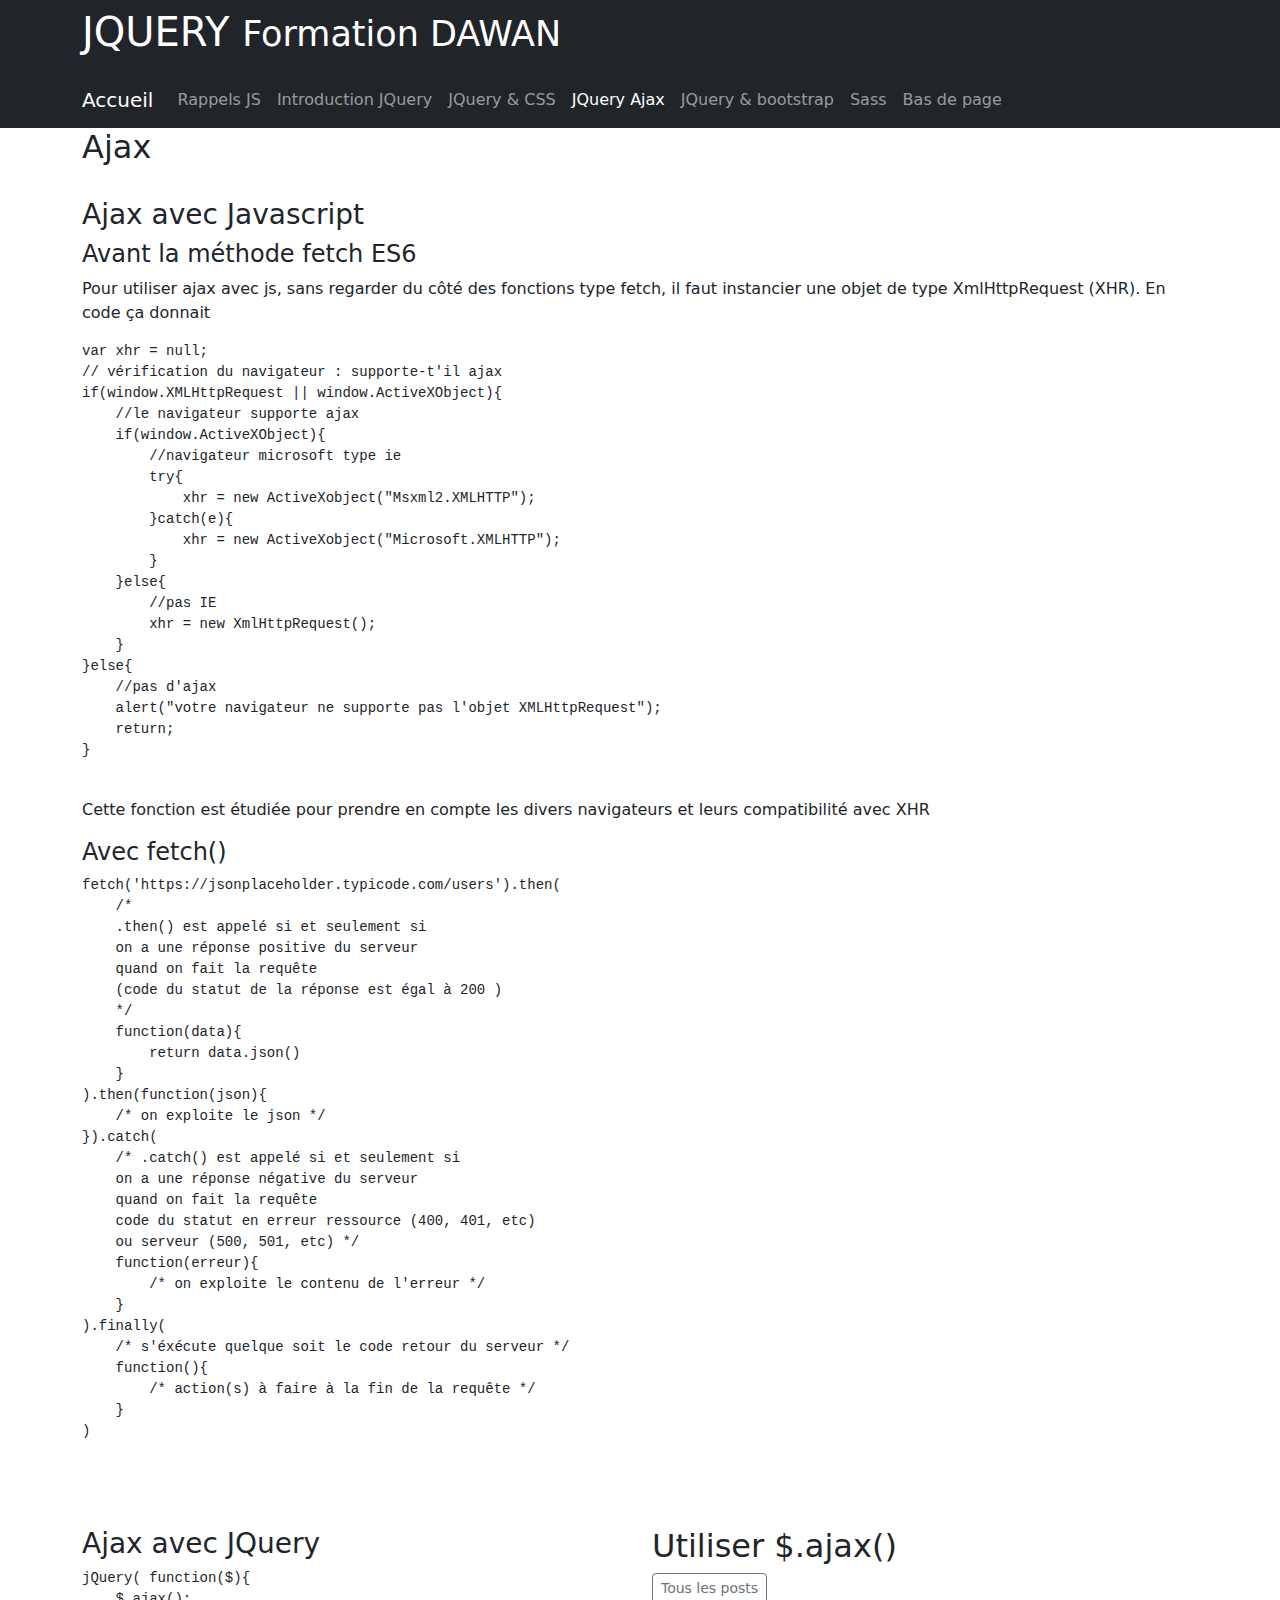
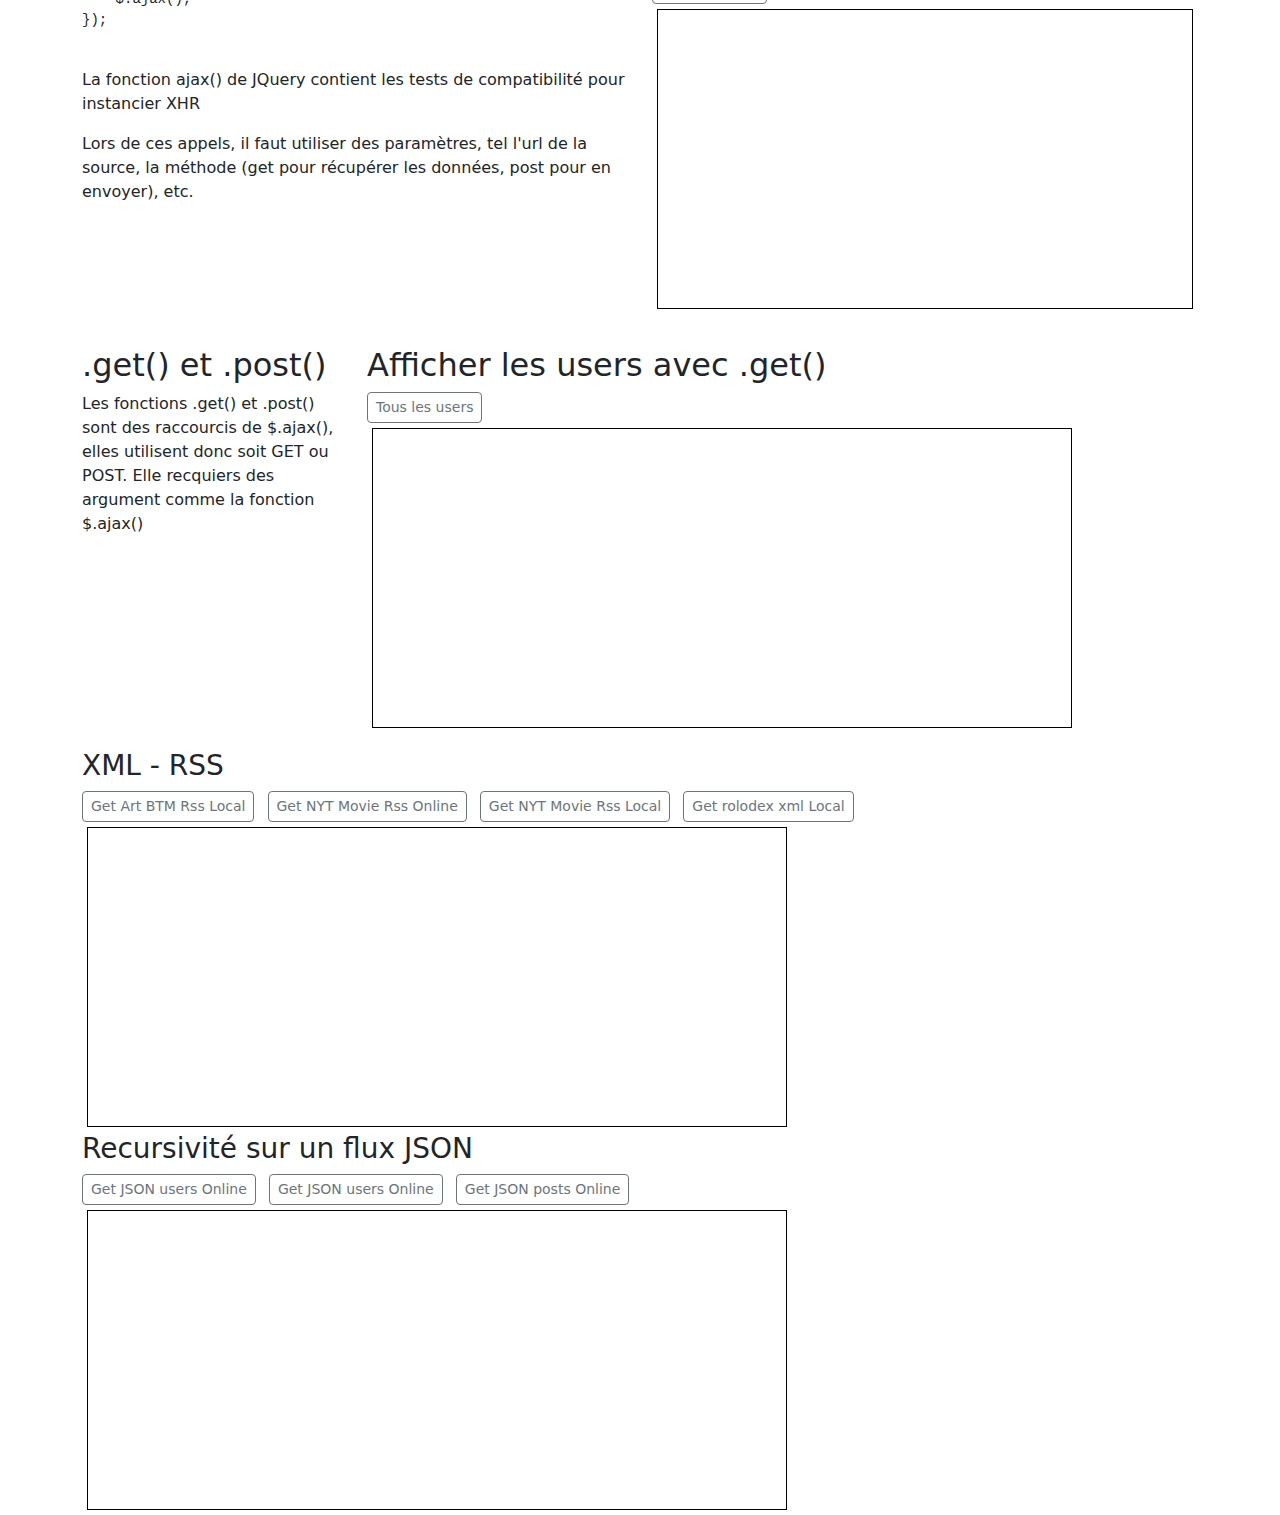
<file: ajax.html>
<!DOCTYPE html>
<html lang="fr">

<head>
    <meta charset="UTF-8">
    <meta name="viewport" content="width=device-width, initial-scale=1.0">
    <title>Formation JQUERY - Ajax</title>
    <!--
    Ajout des fichiers JS et CSS pour Bootstrap (et JQuery)
    -->
    <link rel="stylesheet" href="./css/bootstrap.css" />
    <script src="./js/popper.js"></script>
    <script src="./js/jquery-3.7.1.js"></script>
    <script src="./js/bootstrap.js"></script>
    <link rel="stylesheet" href="./css/style.css">
    <script src="./js/scripts.js"></script>
    <script src="./js/ajax.js"></script>
</head>

<body>
    <header class="bg-dark text-white py-2">
        <div class="container">
            <h1>JQUERY <small>Formation DAWAN</small></h1>
        </div>
    </header>
    <nav class="navbar bg-dark navbar-expand-md" data-bs-theme="dark">
        <div class="container">
            <a class="navbar-brand" href="./index.html">Accueil</a>
            <button class="navbar-toggler" type="button" data-bs-toggle="collapse" data-bs-target="#nav-princ"
                aria-controls="nav-princ" aria-expanded="false" aria-label="Active la navigation">
                <span class="navbar-toggler-icon"></span>
            </button>
            <div class="collapse navbar-collapse" id="nav-princ">
                <ul class="navbar-nav me-auto mb-2 mb-lg-0">
                    <li class="nav-item">
                        <a class="nav-link" href="./rappels-js.html">Rappels JS</a>
                    </li>
                    <li class="nav-item">
                        <a class="nav-link" href="./index.html">Introduction JQuery</a>
                    </li>
                    <li class="nav-item">
                        <a class="nav-link" href="./jquerycss.html">JQuery & CSS</a>
                    </li>
                    <li class="nav-item">
                        <a class="nav-link" href="./ajax.html">JQuery Ajax</a>
                    </li>
                    <li class="nav-item">
                        <a class="nav-link" href="./jqbootstrap.html">JQuery & bootstrap</a>
                    </li>
                    <li class="nav-item">
                        <a class="nav-link" href="./sass.html">Sass</a>
                    </li>
                    <li class="nav-item">
                        <a class="nav-link goBottom" href="#">Bas de page</a>
                    </li>
                    <!--
                    <li class="nav-item dropdown">
                        <a class="nav-link dropdown-toggle" href="#" role="button" data-bs-toggle="dropdown"
                            aria-expanded="false">
                            Dropdown
                        </a>
                        <ul class="dropdown-menu">
                            <li><a class="dropdown-item" href="#">Action</a></li>
                            <li><a class="dropdown-item" href="#">Another action</a></li>
                            <li>
                                <hr class="dropdown-divider">
                            </li>
                            <li><a class="dropdown-item" href="#">Something else here</a></li>
                        </ul>
                    </li>
                    <li class="nav-item">
                        <a class="nav-link disabled" aria-disabled="true">Disabled</a>
                    </li>
                    -->
                </ul>
                <!--
                <form class="d-flex" role="search">
                    <input class="form-control me-2" type="search" placeholder="Search" aria-label="Search">
                    <button class="btn btn-outline-success" type="submit">Search</button>
                </form>
                -->
            </div>
        </div>
    </nav>
    <main class="container">
        <h2>Ajax</h2>
        <section class="row my-3">
            <article class="col-lg-12 my-3">
                <h3>Ajax avec Javascript</h3>
                <h4>Avant la méthode fetch ES6</h4>
                <p>
                    Pour utiliser ajax avec js, sans regarder du côté des fonctions 
                    type fetch, il faut instancier une objet de type XmlHttpRequest (XHR). 
                    En code ça donnait
                </p>
                <pre>
var xhr = null;
// vérification du navigateur : supporte-t'il ajax
if(window.XMLHttpRequest || window.ActiveXObject){
    //le navigateur supporte ajax
    if(window.ActiveXObject){
        //navigateur microsoft type ie
        try{
            xhr = new ActiveXobject("Msxml2.XMLHTTP");
        }catch(e){
            xhr = new ActiveXobject("Microsoft.XMLHTTP");
        }
    }else{
        //pas IE
        xhr = new XmlHttpRequest();
    }
}else{
    //pas d'ajax
    alert("votre navigateur ne supporte pas l'objet XMLHttpRequest");
    return;
}
                </pre>
                <p>
                    Cette fonction est étudiée pour prendre en compte les divers navigateurs et 
                    leurs compatibilité avec XHR
                </p>
                <h4>Avec fetch()</h4>
                <pre>
fetch('https://jsonplaceholder.typicode.com/users').then(
    /*
    .then() est appelé si et seulement si
    on a une réponse positive du serveur 
    quand on fait la requête 
    (code du statut de la réponse est égal à 200 )
    */
    function(data){
        return data.json()
    }
).then(function(json){
    /* on exploite le json */
}).catch( 
    /* .catch() est appelé si et seulement si
    on a une réponse négative du serveur 
    quand on fait la requête 
    code du statut en erreur ressource (400, 401, etc) 
    ou serveur (500, 501, etc) */
    function(erreur){
        /* on exploite le contenu de l'erreur */
    }
).finally(
    /* s'éxécute quelque soit le code retour du serveur */
    function(){
        /* action(s) à faire à la fin de la requête */
    }
)
                </pre>
            </article>
        </section>
        <section class="row">
            <article class="col-lg-6 my-3">
                <h3>Ajax avec JQuery</h3>
                <pre>
jQuery( function($){
    $.ajax();
});
                </pre>
                <p>
                    La fonction ajax() de JQuery contient les tests de compatibilité 
                    pour instancier XHR
                </p>
                <p>
                    Lors de ces appels, il faut utiliser des paramètres, tel l'url de la source, 
                    la méthode (get pour récupérer les données, post pour en envoyer), etc.
                </p>
            </article>
            <article class="col-lg-6 my-3">
                <h2>Utiliser $.ajax()</h2>
                <button class="btn btn-outline-secondary btn-sm" id="showAllPosts">
                    Tous les posts
                </button>
                <div id="allPosts">

                </div>
            </article>
            <article class="col-lg-3 my-3">
                <h2>.get() et .post()</h2>
                <p>
                    Les fonctions .get() et .post() sont des raccourcis de $.ajax(), 
                    elles utilisent donc soit GET ou POST.
                    Elle recquiers des argument comme la fonction $.ajax()
                </p>
            </article>
            <article class="col-lg-9 my-3">
                <h2>Afficher les users avec .get()</h2>
                <button class="btn btn-outline-secondary btn-sm" id="showAllUsers">
                    Tous les users
                </button>
                <div class="table-responsive" id="allUsers">

                </div>
                <button role="button" class="btn btn-outline-dark btn-sm backButton">Retour</button>
            </article>
        </section>
        <section class="row">
            <article class="col-lg-12">
                <h3>XML - RSS</h3>
                <button 
                    class="GetRss btn btn-outline-secondary btn-sm me-2" 
                    data-url="./ressources/disney-rss.xml"
                    >
                    Get Art BTM Rss Local
                </button>
                <button 
                    class="GetRss btn btn-outline-secondary btn-sm me-2" 
                    data-url="https://rss.nytimes.com/services/xml/rss/nyt/Movies.xml"
                    >
                    Get NYT Movie Rss Online
                </button>
                <button 
                    class="GetRss btn btn-outline-secondary btn-sm me-2" 
                    data-url="./ressources/Movies.xml"
                    >
                    Get NYT Movie Rss Local
                </button>
                <button 
                    class="GetRss btn btn-outline-secondary btn-sm me-2" 
                    data-url="./ressources/rolodex.xml"
                    >
                    Get rolodex xml Local
                </button>
                <div id="showRss">

                </div>
            </article>
            <article class="col-lg-12">
                <h3>Recursivité sur un flux JSON</h3>
                <button 
                    class="GetJson btn btn-outline-secondary btn-sm me-2" 
                    data-url="https://jsonplaceholder.typicode.com/users"
                    >
                    Get JSON users Online
                </button>
                <button 
                    class="GetJson btn btn-outline-secondary btn-sm me-2" 
                    data-url="https://jsonplaceholder.typicode.com/users/1"
                    >
                    Get JSON users Online
                </button>
                <button 
                    class="GetJson btn btn-outline-secondary btn-sm me-2" 
                    data-url="https://jsonplaceholder.typicode.com/posts"
                    >
                    Get JSON posts Online
                </button>
                <div id="showUsersList">

                </div>
            </article>
        </section>
    </main>
</body>

</html>
</file>
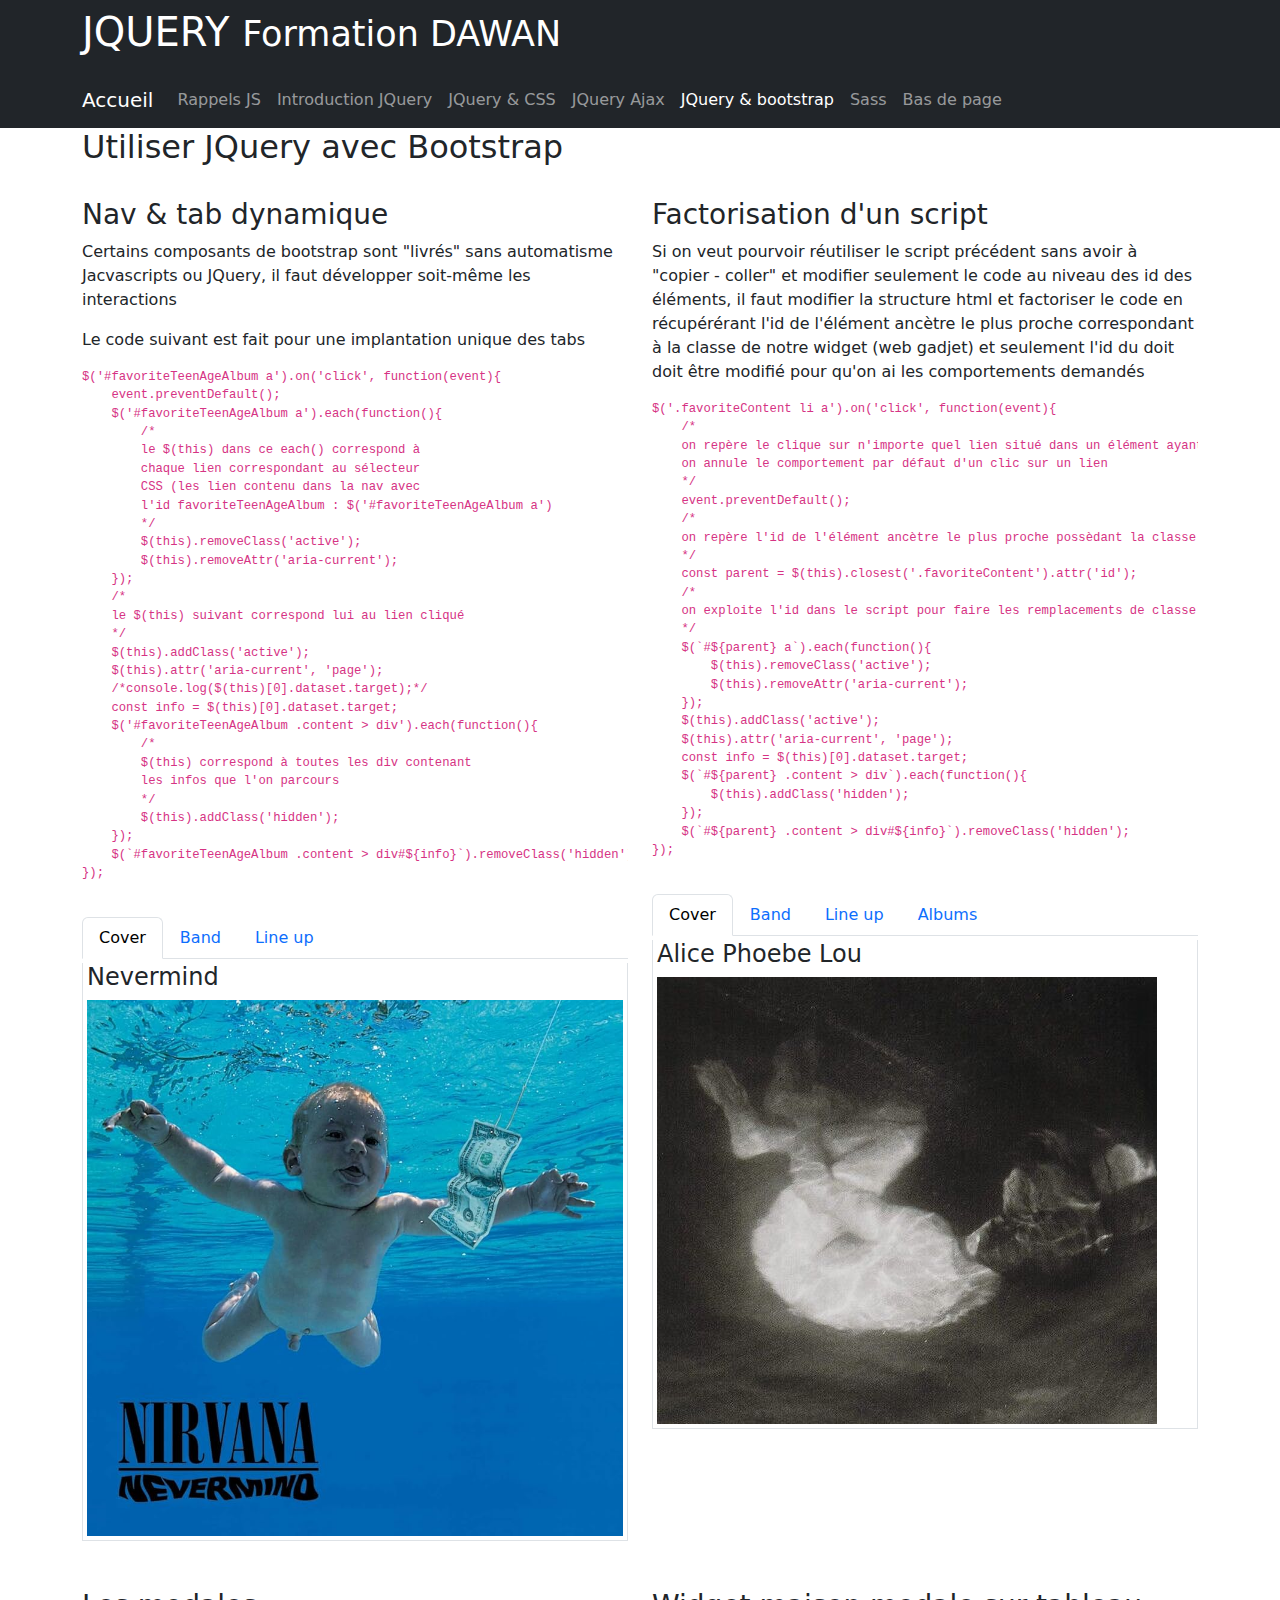
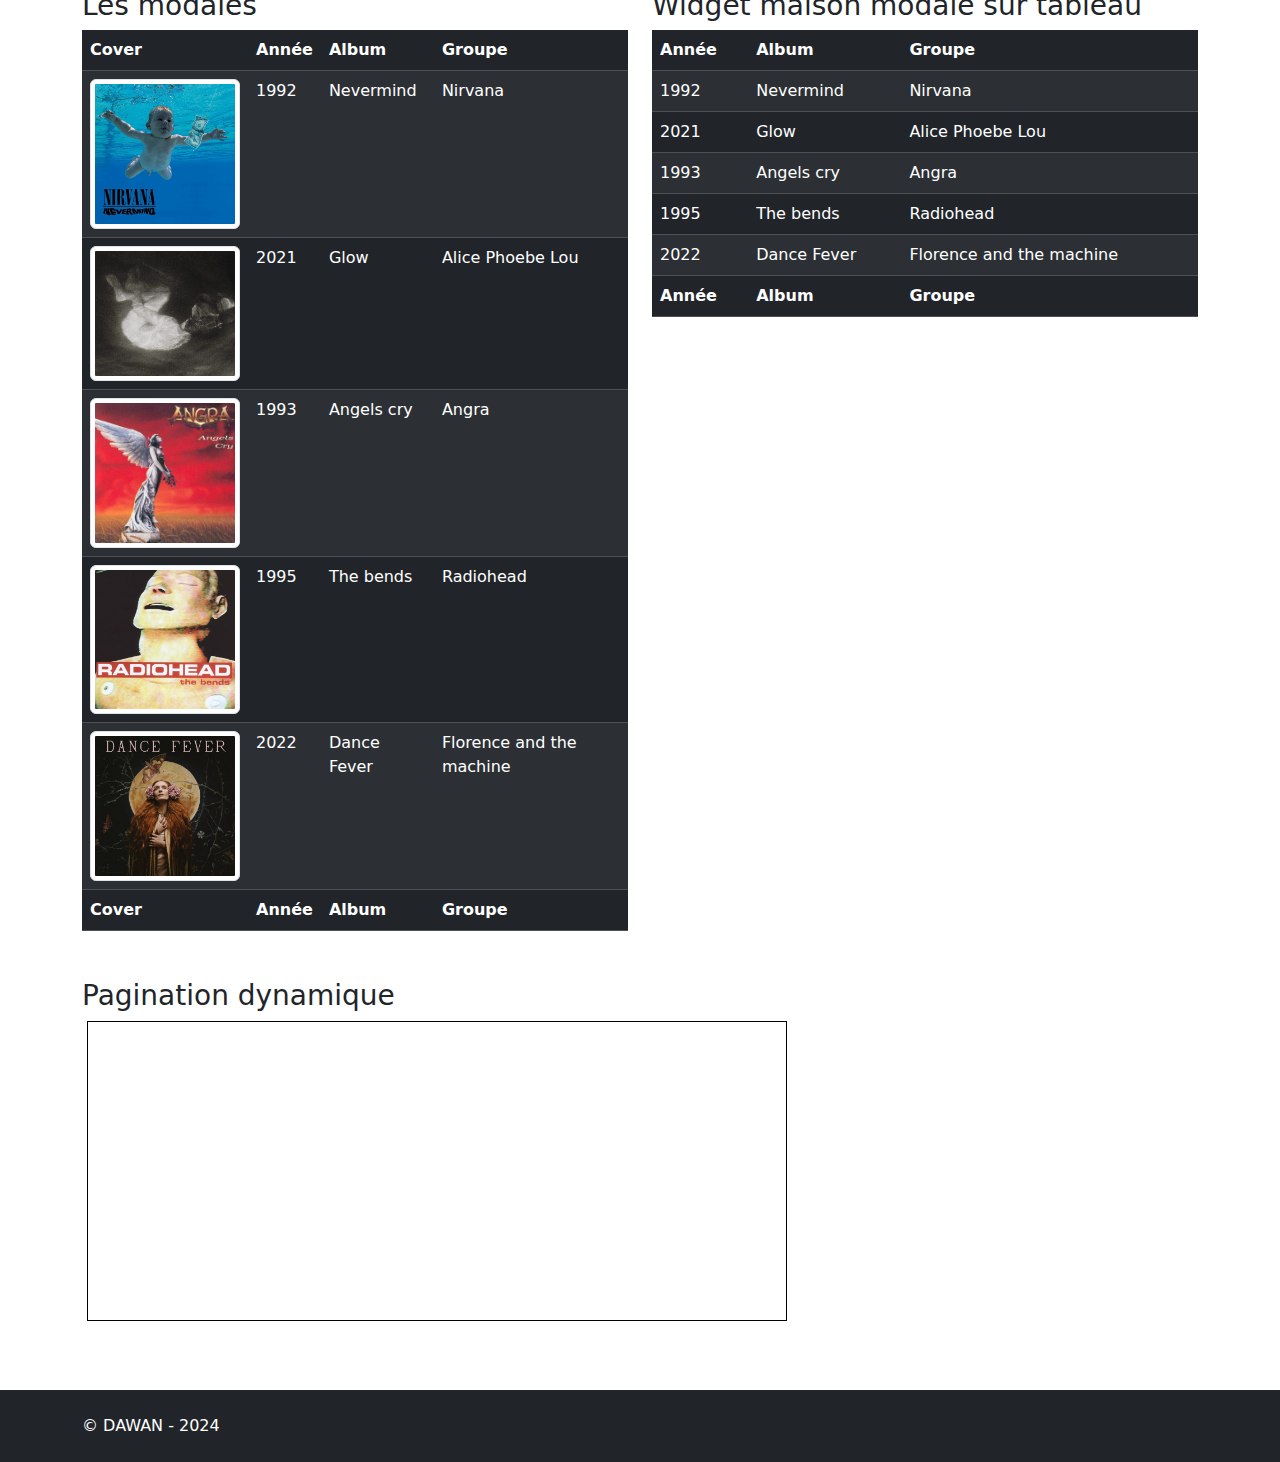
<file: jqbootstrap.html>
<!DOCTYPE html>
<html lang="fr">

<head>
    <meta charset="UTF-8">
    <meta name="viewport" content="width=device-width, initial-scale=1.0">
    <title>Formation JQUERY - JQuery & Bootstrap</title>
    <!--
    Ajout des fichiers JS et CSS pour Bootstrap (et JQuery)
    -->
    <link rel="stylesheet" href="./css/bootstrap.css" />
    <script src="./js/popper.js"></script>
    <script src="./js/jquery-3.7.1.js"></script>
    <script src="./js/bootstrap.js"></script>
    <link rel="stylesheet" href="./css/style.css">
    <script src="./js/scripts.js"></script>
    <script src="./js/jqbootstrap.js"></script>
</head>

<body>
    <header class="bg-dark text-white py-2">
        <div class="container">
            <h1>JQUERY <small>Formation DAWAN</small></h1>
        </div>
    </header>
    <nav class="navbar bg-dark navbar-expand-md" data-bs-theme="dark">
        <div class="container">
            <a class="navbar-brand" href="./index.html">Accueil</a>
            <button class="navbar-toggler" type="button" data-bs-toggle="collapse" data-bs-target="#nav-princ"
                aria-controls="nav-princ" aria-expanded="false" aria-label="Active la navigation">
                <span class="navbar-toggler-icon"></span>
            </button>
            <div class="collapse navbar-collapse" id="nav-princ">
                <ul class="navbar-nav me-auto mb-2 mb-lg-0">
                    <li class="nav-item">
                        <a class="nav-link" href="./rappels-js.html">Rappels JS</a>
                    </li>
                    <li class="nav-item">
                        <a class="nav-link" href="./index.html">Introduction JQuery</a>
                    </li>
                    <li class="nav-item">
                        <a class="nav-link" href="./jquerycss.html">JQuery & CSS</a>
                    </li>
                    <li class="nav-item">
                        <a class="nav-link" href="./ajax.html">JQuery Ajax</a>
                    </li>
                    <li class="nav-item">
                        <a class="nav-link" href="./jqbootstrap.html">JQuery & bootstrap</a>
                    </li>
                    <li class="nav-item">
                        <a class="nav-link" href="./sass.html">Sass</a>
                    </li>
                    <li class="nav-item">
                        <a class="nav-link goBottom" href="#">Bas de page</a>
                    </li>
                    <!--
                    <li class="nav-item dropdown">
                        <a class="nav-link dropdown-toggle" href="#" role="button" data-bs-toggle="dropdown"
                            aria-expanded="false">
                            Dropdown
                        </a>
                        <ul class="dropdown-menu">
                            <li><a class="dropdown-item" href="#">Action</a></li>
                            <li><a class="dropdown-item" href="#">Another action</a></li>
                            <li>
                                <hr class="dropdown-divider">
                            </li>
                            <li><a class="dropdown-item" href="#">Something else here</a></li>
                        </ul>
                    </li>
                    <li class="nav-item">
                        <a class="nav-link disabled" aria-disabled="true">Disabled</a>
                    </li>
                    -->
                </ul>
                <!--
                <form class="d-flex" role="search">
                    <input class="form-control me-2" type="search" placeholder="Search" aria-label="Search">
                    <button class="btn btn-outline-success" type="submit">Search</button>
                </form>
                -->
            </div>
        </div>
    </nav>
    <main class="container">
        <h2>Utiliser JQuery avec Bootstrap</h2>
        <section class="row my-3">
            <article class="col-lg-6 my-3">
                <h3>Nav & tab dynamique</h3>
                <p>
                    Certains composants de bootstrap sont "livrés" sans automatisme Jacvascripts ou JQuery, il faut
                    développer soit-même les interactions
                </p>
                <p>
                    Le code suivant est fait pour une implantation unique des tabs
                </p>
                <code>
                    <pre>
$('#favoriteTeenAgeAlbum a').on('click', function(event){
    event.preventDefault();
    $('#favoriteTeenAgeAlbum a').each(function(){
        /* 
        le $(this) dans ce each() correspond à 
        chaque lien correspondant au sélecteur 
        CSS (les lien contenu dans la nav avec 
        l'id favoriteTeenAgeAlbum : $('#favoriteTeenAgeAlbum a')
        */
        $(this).removeClass('active');
        $(this).removeAttr('aria-current');
    });
    /* 
    le $(this) suivant correspond lui au lien cliqué 
    */
    $(this).addClass('active');
    $(this).attr('aria-current', 'page');
    /*console.log($(this)[0].dataset.target);*/
    const info = $(this)[0].dataset.target;
    $('#favoriteTeenAgeAlbum .content > div').each(function(){
        /* 
        $(this) correspond à toutes les div contenant 
        les infos que l'on parcours
        */
        $(this).addClass('hidden');
    });
    $(`#favoriteTeenAgeAlbum .content > div#${info}`).removeClass('hidden');
});
                    </pre>
                </code>
                <div id="favoriteTeenAgeAlbum" class="favoriteContent">
                    <ul class="nav nav-tabs">
                        <li class="nav-item">
                            <a class="nav-link active" aria-current="page" href="#" data-target="cover">Cover</a>
                        </li>
                        <li class="nav-item">
                            <a class="nav-link" href="#" data-target="band">Band</a>
                        </li>
                        <li class="nav-item">
                            <a class="nav-link" href="#" data-target="lineup">Line up</a>
                        </li>
                    </ul>
                    <div class="border-end border-start border-bottom content">
                        <div id="cover" class="m-1">
                            <h4>Nevermind</h4>
                            <img class="img-fluid" src="./images/nirvana-nevermind-cover.jpg" />
                        </div>
                        <div id="band" class="hidden m-1">
                            <h4>Nirvana</h4>
                            <p>
                                Nirvana ([nɪɹˈvɑnə]) est un groupe de grunge américain, originaire d'Aberdeen, dans
                                l'État de Washington, formé en 1987 par le chanteur-guitariste Kurt Cobain et le
                                bassiste Krist Novoselic. Après Bleach en 1989, son premier album studio produit par le
                                label indépendant Sub Pop et une succession de batteurs, la formation se stabilise avec
                                l'arrivée de Dave Grohl en octobre 1990.
                            </p>
                        </div>
                        <div id="lineup" class="hidden m-1">
                            <h4>Derniers membres</h4>
                            <ul>
                                <li>Kurt Cobain - chant, guitare (1987–1994)</li>
                                <li>Krist Novoselic - basse (1987–1994)</li>
                                <li>Dave Grohl - batterie, chœurs (octobre </li>1990–1994)
                            </ul>
                            <h4>Musiciens de tournée</h4>
                            <ul>
                                <li>Pat Smear - guitare, chœurs (septembre 1993–1994)</li>
                                <li>Melora Creager – violoncelle (1994)</li>
                            </ul>
                            <h4>Anciens membres</h4>
                            <ul>
                                <li>Aaron Burckhard - batterie (1987–1988, avril 1988)</li>
                                <li>Dale Crover - batterie (janvier-février 1988, août 1990)</li>
                                <li>Dave Foster - batterie (mars-avril 1988)</li>
                                <li>Chad Channing - batterie (mai 1988-mai 1990)</li>
                                <li>Dan Peters - batterie (juin 1990-septembre 1990)</li>
                                <li>Jason Everman - guitare rythmique (février 1989-juin 1989)</li>
                            </ul>
                            <h4>Anciens musiciens de tournée</h4>
                            <ul>
                                <li>John Duncan - guitare (1993)</li>
                                <li>Lori Goldston - violoncelle (novembre 1993–début 1994)</li>
                            </ul>
                        </div>
                    </div>
                </div>
            </article>
            <article class="col-lg-6 my-3">
                <h3>Factorisation d'un script</h3>
                <p>
                    Si on veut pourvoir réutiliser le script précédent sans avoir à "copier - coller" et modifier
                    seulement le code au niveau des id des éléments, il faut modifier la structure html et factoriser le
                    code en récupérérant l'id de l'élément ancètre le plus proche correspondant à la classe de notre
                    widget (web gadjet) et seulement l'id du doit doit être modifié pour qu'on ai les comportements
                    demandés
                </p>
                <code>
                    <pre>
$('.favoriteContent li a').on('click', function(event){
    /* 
    on repère le clique sur n'importe quel lien situé dans un élément ayant la classe favoriteContent 
    on annule le comportement par défaut d'un clic sur un lien 
    */
    event.preventDefault();
    /* 
    on repère l'id de l'élément ancètre le plus proche possèdant la classe favoriteContent
    */
    const parent = $(this).closest('.favoriteContent').attr('id');
    /* 
    on exploite l'id dans le script pour faire les remplacements de classe et d'attributs
    */
    $(`#${parent} a`).each(function(){
        $(this).removeClass('active');
        $(this).removeAttr('aria-current');
    });
    $(this).addClass('active');
    $(this).attr('aria-current', 'page');
    const info = $(this)[0].dataset.target;
    $(`#${parent} .content > div`).each(function(){
        $(this).addClass('hidden');
    });
    $(`#${parent} .content > div#${info}`).removeClass('hidden');
});                        
                    </pre>
                </code>
                <div id="favoriteTeenAgeAlbum2" class="favoriteContent">
                    <ul class="nav nav-tabs">
                        <li class="nav-item">
                            <a class="nav-link active" aria-current="page" href="#" data-target="cover">Cover</a>
                        </li>
                        <li class="nav-item">
                            <a class="nav-link" href="#" data-target="band">Band</a>
                        </li>
                        <li class="nav-item">
                            <a class="nav-link" href="#" data-target="lineup">Line up</a>
                        </li>
                        <li class="nav-item">
                            <a class="nav-link" href="#" data-target="albums">Albums</a>
                        </li>
                    </ul>
                    <div class="border-end border-start border-bottom content">
                        <div id="cover" class="m-1">
                            <h4>Alice Phoebe Lou</h4>
                            <img class="img-fluid" src="./images/alice-phoebe-lou-glow-cover.jpg" />
                        </div>
                        <div id="band" class="hidden m-1">
                            <h4>Alice Phoebe Lou</h4>
                            <p>
                                Alice Phoebe Lou, née le 19 juillet 1993, est une autrice-compositrice-interprète
                                sud-africaine. Encore jeune, elle quitte l'Afrique du Sud pour l'Europe et commence par
                                donner des concerts de rue, en chantant accompagnée d'une guitare, puis rencontre petit
                                à petit le succès. Cela lui permet de sortir plusieurs EPs et albums qu'elle finance
                                elle-même malgré des propositions de l'industrie musicale. L'évolution de sa carrière
                                l'amène à jouer dans le monde entier et dans de grands festivals, mais elle continue de
                                rencontrer ses auditeurs dans des lieux publics. Ses compositions mélangent divers
                                genres musicaux comme la folk, la pop, le jazz. Elle cite parmi ses influences des
                                artistes comme Patti Smith, Miriam Makeba, PJ Harvey, Connan Mockasin ou encore Timber
                                Timbre. Depuis 2019, elle est aussi active au sein du projet musical Strongboi.
                            </p>
                        </div>
                        <div id="lineup" class="hidden m-1">
                            <h4>Derniers membres</h4>
                            <ul>
                                <li>Kurt Cobain - chant, guitare (1987–1994)</li>
                                <li>Krist Novoselic - basse (1987–1994)</li>
                                <li>Dave Grohl - batterie, chœurs (octobre </li>1990–1994)
                            </ul>
                            <h4>Musiciens de tournée</h4>
                            <ul>
                                <li>Pat Smear - guitare, chœurs (septembre 1993–1994)</li>
                                <li>Melora Creager – violoncelle (1994)</li>
                            </ul>
                            <h4>Anciens membres</h4>
                            <ul>
                                <li>Aaron Burckhard - batterie (1987–1988, avril 1988)</li>
                                <li>Dale Crover - batterie (janvier-février 1988, août 1990)</li>
                                <li>Dave Foster - batterie (mars-avril 1988)</li>
                                <li>Chad Channing - batterie (mai 1988-mai 1990)</li>
                                <li>Dan Peters - batterie (juin 1990-septembre 1990)</li>
                                <li>Jason Everman - guitare rythmique (février 1989-juin 1989)</li>
                            </ul>
                            <h4>Anciens musiciens de tournée</h4>
                            <ul>
                                <li>John Duncan - guitare (1993)</li>
                                <li>Lori Goldston - violoncelle (novembre 1993–début 1994)</li>
                            </ul>
                        </div>
                        <div id="albums" class="hidden m-1">
                            <h4>Albums</h4>
                            <ul>
                                <li>Live at Grüner Salon (2014, CD autoproduits vendus lors des concerts39, la version
                                    mp3 est toujours disponible sur son site)</li>
                                <li>Orbit (autoproduit en 2016; promu par exemple par Motor Music66)</li>
                                <li>Paper Castles (autoproduit le 8 mars 2019, avec des services rachetés à Motor
                                    Music67,68,69)</li>
                                <li>Glow (autoproduit sorti le 19 mars 2021)70</li>
                            </ul>
                        </div>
                    </div>
                </div>
            </article>
        </section>
        <section class="row">
            <article class="col-lg-6 my-3">
                <h3>Les modales</h3>
                <button type="button" class="btn btn-primary hidden reactiveModal" data-bs-toggle="modal" data-bs-target="#bandList">
                    Voir le groupe
                </button>
                <table class="table table-dark table-striped reactiveModal" data-bs-target="#bandList" data-modal-title="Mes groupes préférés">
                    <thead>
                        <tr>
                            <th>Cover</th>
                            <th>Année</th>
                            <th>Album</th>
                            <th>Groupe</th>
                        </tr>
                    </thead>
                    <tbody>
                        <tr>
                            <td><img src="./images/albums/nirvana-nevermind-cover.jpg" class="img-thumbnail" style="max-width: 150px;"  /></td>
                            <td>1992</td>
                            <td>Nevermind</td>
                            <td>Nirvana</td>
                        </tr>
                        <tr>
                            <td><img src="./images/albums/alice-phoebe-lou-glow-cover.jpg" class="img-thumbnail"  style="max-width: 150px;" /></td>
                            <td>2021</td>
                            <td>Glow</td>
                            <td>Alice Phoebe Lou</td>
                        </tr>
                        <tr>
                            <td><img src="./images/albums/Angra_angels_cry.jpg" class="img-thumbnail"  style="max-width: 150px;" /></td>
                            <td>1993</td>
                            <td>Angels cry</td>
                            <td>Angra</td>
                        </tr>
                        <tr>
                            <td><img src="./images/albums/radiohead-the-bends-cover.jpg" class="img-thumbnail"  style="max-width: 150px;" /></td>
                            <td>1995</td>
                            <td>The bends</td>
                            <td>Radiohead</td>
                        </tr>
                        <tr>
                            <td class="cover"><img src="./images/albums/florence-and-the-machine-dance-fever.jpg" class="img-thumbnail"  style="max-width: 150px;" /></td>
                            <td class="annee">2022</td>
                            <td class="album">Dance Fever</td>
                            <td class="groupe">Florence and the machine</td>
                        </tr>
                    </tbody>
                    <tfoot>
                        <tr>
                            <th>Cover</th>
                            <th>Année</th>
                            <th>Album</th>
                            <th>Groupe</th>
                        </tr>
                    </tfoot>
                </table>
            </article>
            <article class="col-lg-6 my-3">
                <h3>Widget maison modale sur tableau</h3>
                <button type="button" class="btn btn-primary hidden reactiveModal" data-bs-toggle="modal" data-bs-target="#jeux">
                    Voir le groupe
                </button>
                <table class="table table-dark table-striped reactiveModal" data-bs-target="#jeux" data-modal-title="Mes jeux préférés">
                    <thead>
                        <tr>
                            <th>Année</th>
                            <th>Album</th>
                            <th>Groupe</th>
                        </tr>
                    </thead>
                    <tbody>
                        <tr>
                            <td>1992</td>
                            <td>Nevermind</td>
                            <td>Nirvana</td>
                        </tr>
                        <tr>
                            <td>2021</td>
                            <td>Glow</td>
                            <td>Alice Phoebe Lou</td>
                        </tr>
                        <tr>
                            <td>1993</td>
                            <td>Angels cry</td>
                            <td>Angra</td>
                        </tr>
                        <tr>
                            <td>1995</td>
                            <td>The bends</td>
                            <td>Radiohead</td>
                        </tr>
                        <tr>
                            <td class="annee">2022</td>
                            <td class="album">Dance Fever</td>
                            <td class="groupe">Florence and the machine</td>
                        </tr>
                    </tbody>
                    <tfoot>
                        <tr>
                            <th>Année</th>
                            <th>Album</th>
                            <th>Groupe</th>
                        </tr>
                    </tfoot>
                </table>
            </article>
            <article class="col-lg-12 my-3">
                <h3>Pagination dynamique</h3>
                <div id="allAlbums">

                </div>
                <div id="allAlbumsPages">
                    
                </div>
            </article>
        </section>
        <section class="row">
            <article class="col-lg-12">

            </article>
        </section>
    </main>
    <footer class="bg-dark text-white py-2 mt-5">
        <div class="container py-3">
            &copy; DAWAN - 2024
        </div>
    </footer>
    <div class="modal fade" id="bandList" tabindex="-1" aria-labelledby="bandListLabel" aria-hidden="true">
        <div class="modal-dialog">
            <div class="modal-content">
                <div class="modal-header">
                    <h2 class="modal-title fs-5" id="bandListLabel"></h2>
                    <button type="button" class="btn-close" data-bs-dismiss="modal" aria-label="Close"></button>
                </div>
                <div class="modal-body">
                    
                </div>
                <div class="modal-footer">
                    <button type="button" class="btn btn-secondary" data-bs-dismiss="modal">Close</button>
                    <button type="button" class="btn btn-primary">Save changes</button>
                </div>
            </div>
        </div>
    </div>
    <div class="modal fade" id="jeux" tabindex="-1" aria-labelledby="jeuxLabel" aria-hidden="true">
        <div class="modal-dialog">
            <div class="modal-content">
                <div class="modal-header">
                    <h2 class="modal-title fs-5" id="jeuxLabel"></h2>
                    <button type="button" class="btn-close" data-bs-dismiss="modal" aria-label="Close"></button>
                </div>
                <div class="modal-body">
                    
                </div>
                <div class="modal-footer">
                    <button type="button" class="btn btn-secondary" data-bs-dismiss="modal">Close</button>
                    <button type="button" class="btn btn-primary">Save changes</button>
                </div>
            </div>
        </div>
    </div>
</body>

</html>
</file>
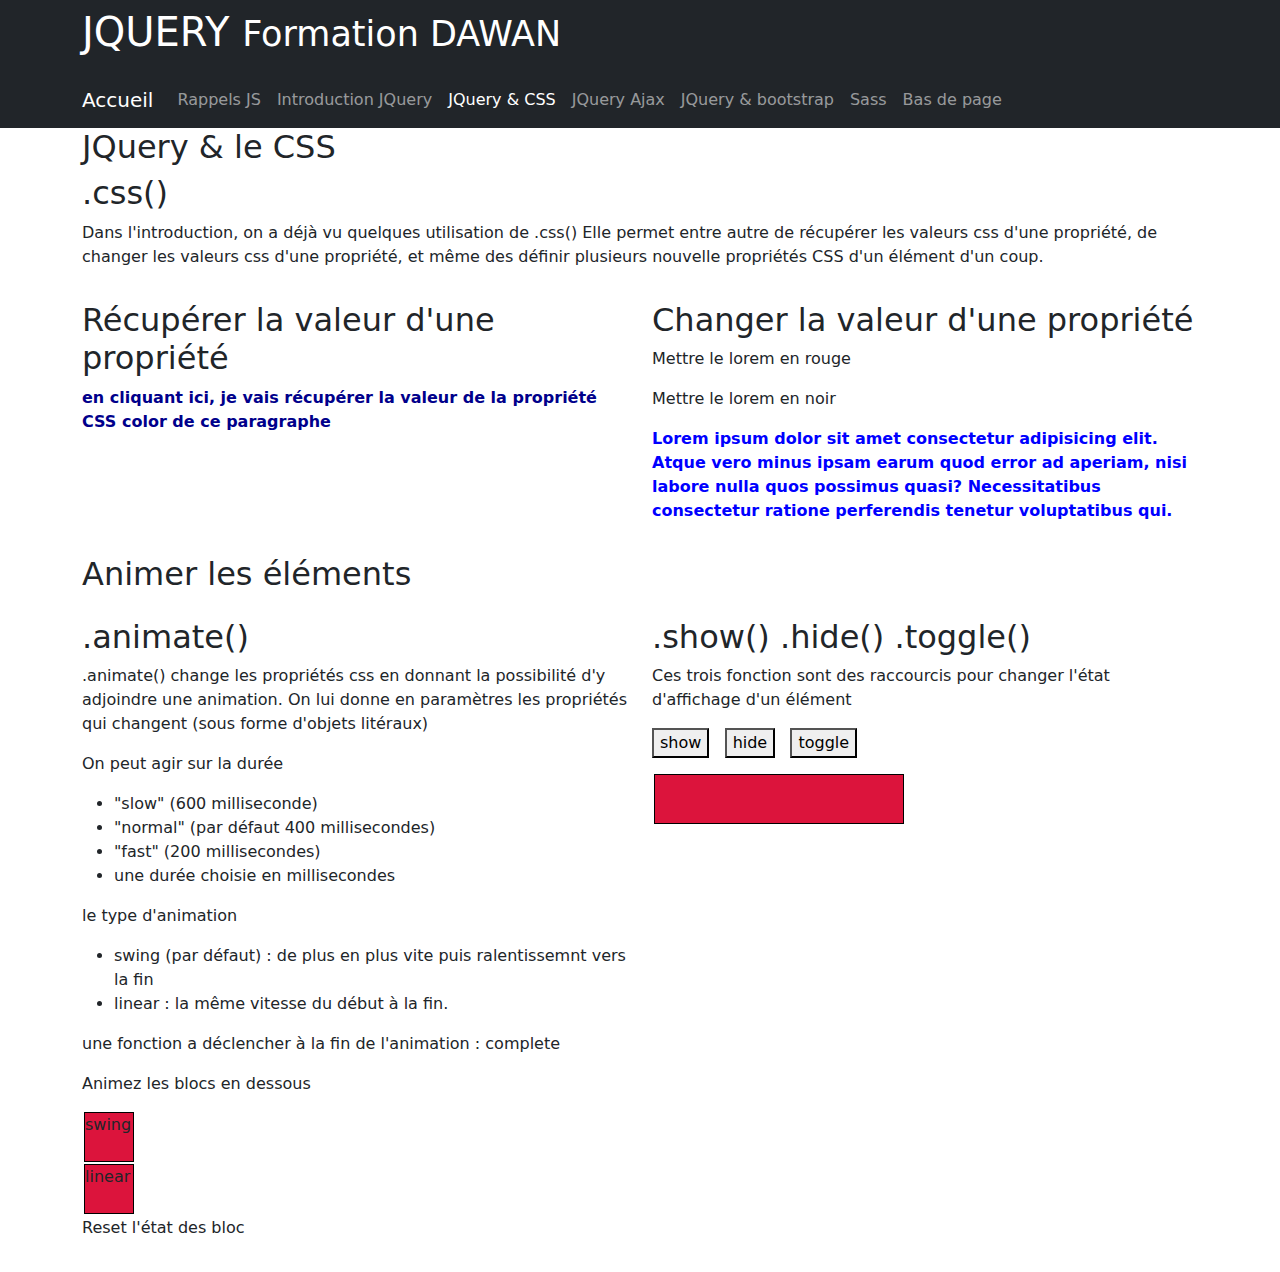
<file: jquerycss.html>
<!DOCTYPE html>
<html lang="fr">

<head>
    <meta charset="UTF-8">
    <meta name="viewport" content="width=device-width, initial-scale=1.0">
    <title>Formation JQUERY - CSS</title>
    <!--
    Ajout des fichiers JS et CSS pour Bootstrap (et JQuery)
    -->
    <link rel="stylesheet" href="./css/bootstrap.css" />
    <script src="./js/popper.js"></script>
    <script src="./js/jquery-3.7.1.js"></script>
    <script src="./js/bootstrap.js"></script>
    <link rel="stylesheet" href="./css/style.css">
    <script src="./js/scripts.js"></script>
    <script src="./js/jqcss.js"></script>
</head>

<body>
    <header class="bg-dark text-white py-2">
        <div class="container">
            <h1>JQUERY <small>Formation DAWAN</small></h1>
        </div>
    </header>
    <nav class="navbar bg-dark navbar-expand-md" data-bs-theme="dark">
        <div class="container">
            <a class="navbar-brand" href="./index.html">Accueil</a>
            <button class="navbar-toggler" type="button" data-bs-toggle="collapse" data-bs-target="#nav-princ"
                aria-controls="nav-princ" aria-expanded="false" aria-label="Active la navigation">
                <span class="navbar-toggler-icon"></span>
            </button>
            <div class="collapse navbar-collapse" id="nav-princ">
                <ul class="navbar-nav me-auto mb-2 mb-lg-0">
                    <li class="nav-item">
                        <a class="nav-link" href="./rappels-js.html">Rappels JS</a>
                    </li>
                    <li class="nav-item">
                        <a class="nav-link" href="./index.html">Introduction JQuery</a>
                    </li>
                    <li class="nav-item">
                        <a class="nav-link" href="./jquerycss.html">JQuery & CSS</a>
                    </li>
                    <li class="nav-item">
                        <a class="nav-link" href="./ajax.html">JQuery Ajax</a>
                    </li>
                    <li class="nav-item">
                        <a class="nav-link" href="./jqbootstrap.html">JQuery & bootstrap</a>
                    </li>
                    <li class="nav-item">
                        <a class="nav-link" href="./sass.html">Sass</a>
                    </li>
                    <li class="nav-item">
                        <a class="nav-link goBottom" href="#">Bas de page</a>
                    </li>
                    <!--
                    <li class="nav-item dropdown">
                        <a class="nav-link dropdown-toggle" href="#" role="button" data-bs-toggle="dropdown"
                            aria-expanded="false">
                            Dropdown
                        </a>
                        <ul class="dropdown-menu">
                            <li><a class="dropdown-item" href="#">Action</a></li>
                            <li><a class="dropdown-item" href="#">Another action</a></li>
                            <li>
                                <hr class="dropdown-divider">
                            </li>
                            <li><a class="dropdown-item" href="#">Something else here</a></li>
                        </ul>
                    </li>
                    <li class="nav-item">
                        <a class="nav-link disabled" aria-disabled="true">Disabled</a>
                    </li>
                    -->
                </ul>
                <!--
                <form class="d-flex" role="search">
                    <input class="form-control me-2" type="search" placeholder="Search" aria-label="Search">
                    <button class="btn btn-outline-success" type="submit">Search</button>
                </form>
                -->
            </div>
        </div>
    </nav>
    <main class="container">
        <h2>JQuery & le CSS</h2>
        <section class="row">
            <article>
                <h2>.css()</h2>
                <p>
                    Dans l'introduction, on a déjà vu quelques utilisation de .css()
                    Elle permet entre autre de récupérer les valeurs css d'une propriété,
                    de changer les valeurs css d'une propriété, et même des définir plusieurs
                    nouvelle propriétés CSS d'un élément d'un coup.
                </p>
            </article>
        </section>
        <section class="row">
            <article class="col-lg-6 my-3">
                <h2>Récupérer la valeur d'une propriété</h2>
                <p id="getPropValue" style="color: darkblue;font-weight: bold;">
                    en cliquant ici, je vais récupérer la valeur
                    de la propriété CSS color de ce paragraphe
                </p>
                <p id="resGetPropValue">

                </p>
            </article>
            <article class="col-lg-6 my-3">
                <h2>Changer la valeur d'une propriété</h2>
                <p id="setPropValueRed">
                    Mettre le lorem en rouge
                </p>
                <p id="setPropValueBlack">
                    Mettre le lorem en noir
                </p>
                <p id="resSetPropValue" style="color: blue; font-weight: bold;">
                    Lorem ipsum dolor sit amet consectetur adipisicing elit.
                    Atque vero minus ipsam earum quod error ad aperiam, nisi
                    labore nulla quos possimus quasi? Necessitatibus
                    consectetur ratione perferendis tenetur voluptatibus qui.
                </p>
            </article>
        </section>
        <section class="row">
            <h2>Animer les éléments</h2>
            <article class="col-lg-6 my-3">
                <h2>.animate()</h2>
                <p>
                    .animate() change les propriétés css en donnant la possibilité
                    d'y adjoindre une animation.
                    On lui donne en paramètres les propriétés qui changent
                    (sous forme d'objets litéraux)
                </p>
                <p>
                    On peut agir sur la durée
                </p>
                <ul>
                    <li>"slow" (600 milliseconde)</li>
                    <li>"normal" (par défaut 400 millisecondes)</li>
                    <li>"fast" (200 millisecondes)</li>
                    <li>une durée choisie en millisecondes</li>
                </ul>
                <p>
                    le type d'animation
                </p>
                <ul>
                    <li>swing (par défaut) : de plus en plus vite puis ralentissemnt vers la fin</li>
                    <li>linear : la même vitesse du début à la fin.</li>
                </ul>
                <p>
                    une fonction a déclencher à la fin de l'animation : complete
                </p>
                <p id="animation01">
                    Animez les blocs en dessous
                </p>
                <div id="blocAnimate01" class="blocAnimate">
                    swing
                </div>
                <div id="blocAnimate02" class="blocAnimate">
                    linear
                </div>
                <p id="anim01Reset">
                    Reset l'état des bloc
                </p>
            </article>
            <article class="col-lg-6 my-3">
                <h2>.show() .hide() .toggle()</h2>
                <p>
                    Ces trois fonction sont des raccourcis pour changer
                    l'état d'affichage d'un élément
                </p>
                <p>
                    <button id="show01">show</button>&nbsp;&nbsp;
                    <button id="hide01">hide</button>&nbsp;&nbsp;
                    <button id="toggle01">toggle</button>
                </p>
                <div id="threeStates" class="threeStates"></div>
            </article>
        </section>
    </main>
</body>

</html>
</file>
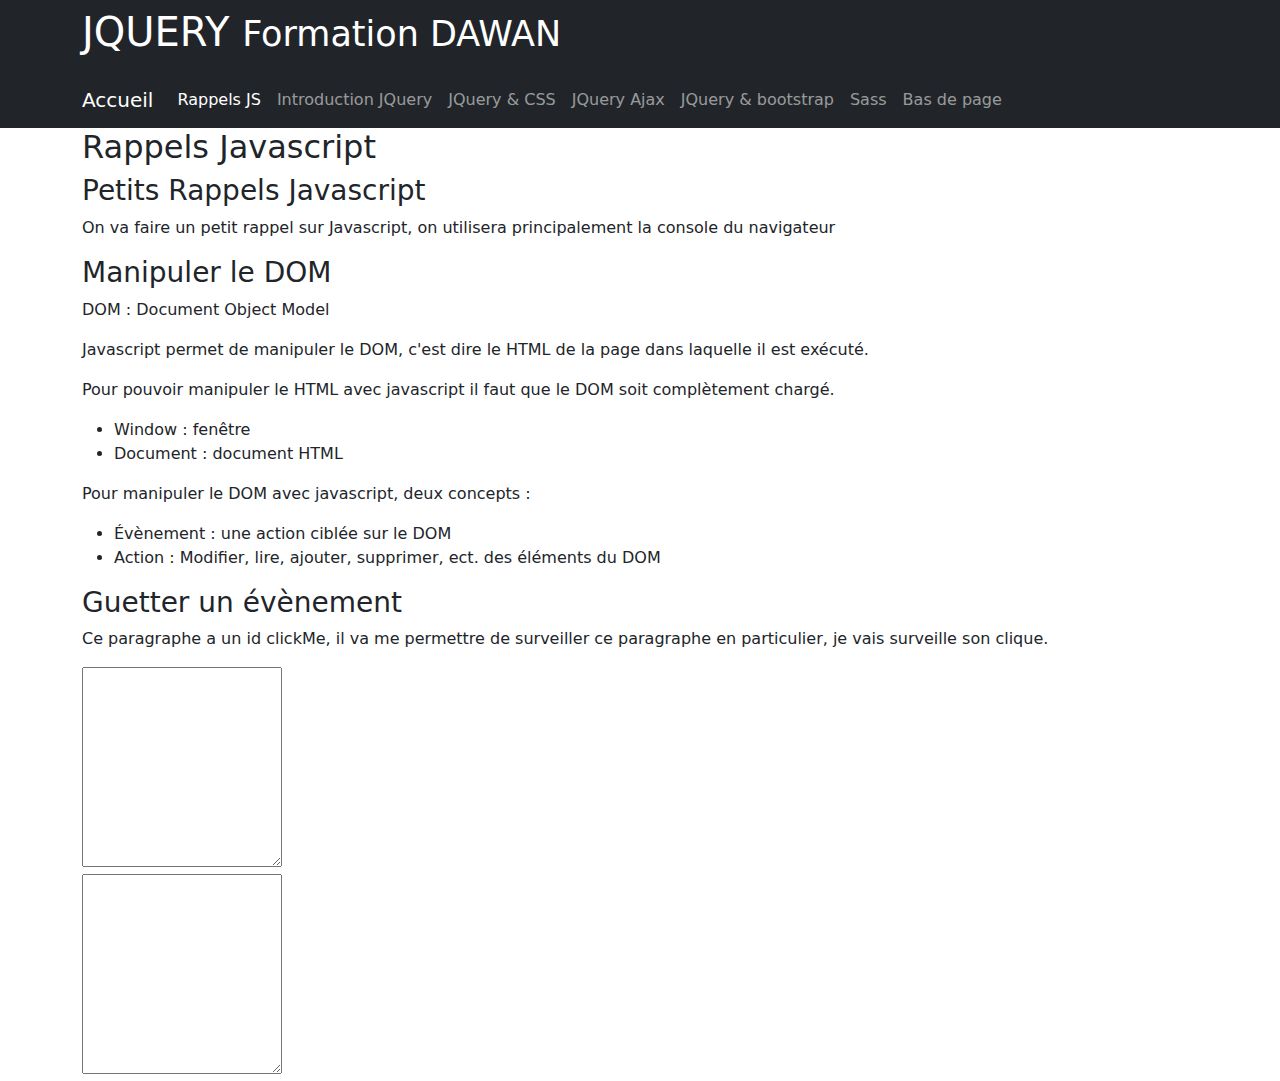
<file: rappels-js.html>
<!DOCTYPE html>
<html lang="fr">
    
<head>
    <script>
        console.log('début du chargement du DOM');
    </script>
    <meta charset="UTF-8">
    <meta name="viewport" content="width=device-width, initial-scale=1.0">
    <title>Formation JQUERY - Rappels JS</title>
    <!--
    Ajout des fichiers JS et CSS pour Bootstrap (et JQuery)
    -->
    <link rel="stylesheet" href="./css/bootstrap.css" />
    <script src="./js/popper.js"></script>
    <script src="./js/jquery-3.7.1.js"></script>
    <script src="./js/bootstrap.js"></script>
    <link rel="stylesheet" href="./css/style.css">
    <script src="./js/scripts.js"></script>
    <script>
        console.log('console.log permet d\'écrire ou d\'afficher le contenu d\'une variable dans la console du navigateur');
        console.error('affiche un message sous la forme d\'une erreur dans la console');
        console.table(['toto', 'tata', 'titi']);
        // commentaire en une ligne A ÉVITER !
        /*
        commentaire en bloc
        */
        console.log('a bah voilà !');
        /* variables */
        var prenom = 'Jean'; /* on n'utilise plus var depuis ES6 */
        /* 
        Constante : avec ES6, il est préconisé d'utiliser au maximum la déclaration de constantes pour toutes les variables qui ne changeront jamais de contenu dans le script 
        */
        const joursSemaine = ['Lundi', 'Mardi', 'Mercredi', 'Jeudi', 'Vendredi', 'Samedi', 'Dimanche'];
        /* les variables qui vont évoluer seront déclarées avec le mot clef let */
        let nom = 'Durand';
        nom = 'Neige';

        /*
        On utilisera aussi principalement les constantes lors de la manipulation du DOM : tous les éléments de la page sont des objets avec la même structure et les mêmes méthodes
        */

        /* On ne déclare le type des variables à leur création, c'est ce qu'elles contiennent qui défini leur type */

        console.log(typeof nom);
        nom = 42;
        console.log(typeof nom);

        /* on peut changer le type du conteneur d'une variable en changeant son contenu => transtypage */

        nom = nom + 'toto';
        console.log(nom);
        console.log(typeof nom);

        const ageActuel = 44;
        const depActuel = 59;
        const prenomActuel = 'Nicolas';

        /* bonjour, je m'appelle prenomActuel, j'ai ageActuel et j'habite dans le département depActuel */
        /* on n'utilise plus la concaténation avec le signe + pour créer des chaîne de caractère contenant des variables */
        console.log('bonjour, je m\'appelle ' + prenomActuel + ', j\'ai ' + ageActuel + ' et j\'habite dans le département ' + depActuel);
        /* on va utiliser l'interpolation de texte */
        console.log( `bonjour, je m'appelle ${prenomActuel}, j'ai ${ageActuel} et j'habite dans le département ${depActuel}` );
        console.log( `le total de l'addition est : ${12 + 125.3}` );

        /*
        les types de variables
        Deux catégories de variables
        [Type primitif]
            int => nombre entier (sous-type de number => un nombre)
            float => nombre à virgule flottante (sous-type de number => un nombre)
            bool => booléeen (vrai ou faux)
        
        [Type référence]
            string => chaîne de caractère
            array => tableau de variables
            object => les objets
            JSON => JavaScript Object Notation
        */

        /*
        Opérateurs :
        Mathématiques : 
            + addition 
            - soustraction 
            * multiplication 
            / division 
            % modulo : récupère le reste d'une division entière
        */
        console.log(`reste de la division entière 5/2 : ${5%2}`);
        /*
            ** puissance, remplace Math.pow()
        */
        console.log(`avant **, Math.pow(2, 3) : ${Math.pow(2,3)}`);
        console.log(`avec **, 2**3 : ${2**3}`);

        /*
        Incrémentation : ++ --
        */

        let x = 12;
        console.log(x);     /* affiche 12 */
        console.log(x++);   /* affiche 12 puis passe la valeur de x à 13 */
        console.log(x);     /* affiche 13 */

        console.log(++x); /* passe la valeur dse x à 14 puis ça l'affiche affiche */

        /* les normes Ecmascript préconisent d'abandonner les propriétés raccourcies pour l'incrémentation & la décrémentation */
        /* on utlisiera plutôt la forme suivante */
        console.log(x);
        x = x + 1;
        console.log(x);

        /* 
        Opérateurs de comparaison 
        
        > supérieur à
        < inférieur à
        >= supérieur ou égal à
        <= inférieur ou égal à
        == égalité de valeur (non stricte)
        */
        console.log(`2 == 2 : ${2 == 2}`);
        console.log(`2 == '2' : ${2 == '2'}`);
        /*
        === égalité de valeur et de type (égalité stricte)
        */
        console.log(`2 == 2 : ${2 === 2}`);
        console.log(`2 == '2' : ${2 === '2'}`);
        /*
        même chose pour : 
        != différent en valeur (non strict)
        !== différent en valeur ET en type (stricte)
        */
        const a = 5;
        const b = '5';

        console.log(parseFloat <= b);
        /* <== ou >== n'existe pas encore en JS */

        /* 
        Opérateurs logiques
        && ET

        a && b si a est vrai et b est vrai alors retourne vrai
        a && b si a est vrai et b est faux alors retourne faux
        a && b si a est faux et b est vrai alors retourne faux
        a && b si a est faux et b est faux alors retourne faux

        || OU 
        a || b si a est vrai et b est vrai alors retourne vrai
        a || b si a est vrai et b est faux alors retourne vrai
        a || b si a est faux et b est vrai alors retourne vrai
        a || b si a est faux et b est faux alors retourne faux

        ! NON
        !a et a est vrai retourne faux
        !a et a est faux retourne vrai

        ^ OU EXCLUSIF BINAIRE (X-OR)
        a ^ b si a est vrai et b est vrai alors retourne faux
        a ^ b si a est vrai et b est faux alors retourne vrai
        a ^ b si a est faux et b est vrai alors retourne vrai
        a ^ b si a est faux et b est faux alors retourne faux

        */

        /* tableaux */
        /*
        var cars = new Array('Peugeot', 'Ford');
        */
        let cars = ['Peugeot', 'Ford'];
        console.log(typeof cars);

        console.log(cars);
        
        /* ajouter une valeur au tableau */
        
        cars.push('Hyundai');
        console.log(cars);
        cars.push('Fiat', 'Alpine');
        console.log(cars);

        /*let carsClone = cars;*/
        let carsClone = cars.slice();

        carsClone.push('Dacia');
        console.log(cars, carsClone);

        /* 
        créer deux variables en let 
        c et d
        c recevra 12
        d recevra 42
        afficher le résultat de leur addition, soustraction multiplication et division
        */

        let c = 12;
        let d = 42;
        console.log( ` ${c} + ${d} = ${c + d} `);
        console.log( ` ${c} - ${d} = ${c-d} ` );
        console.log( ` ${c} * ${d} = ${c*d} ` );
        console.log( ` ${c} / ${d} = ${c/d} ` );
        console.log( ` ${c} % ${d} = ${c%d} ` );

        /*
         créer un tableau s'appelant toto contenant les variables suivantes

         12, 42, Marguerite et Pimprenelle
        
         l'afficher dans la console

         ensuite y ajouter la valeur Megatron
        */

        let toto = [12, 42, 'Marguerite', 'Pimprenelle'];
        console.log(toto);
        console.table(toto);
        
        toto.push('Megatron');
        console.log(toto);
        console.table(toto);

        /* Les boucles sont des moyens de partourir des tableaux ou certains élément itérables */

        /* la boucle pour : trois pour différent */

        console.log('---- boucle for -----------');
        for(let i = 0; i < cars.length; i++){
            console.log(cars[i]);
        }

        console.log('---- boucle for in -----------');
        for(key in cars){
            console.log(cars[key]);
        }

        console.log('---- boucle for of -----------');
        for(value of cars){
            console.log(value);
        }
        
        /* tant que */
        console.log('---- boucle while -----------');
        let i = 0;
        while(i < 6){
            console.log(i);
            i = i + 1;
        }
        
        /* faire tant que */
        console.log('---- boucle do while -----------');
        i = 0;
        do{
            console.log(i);
            i = i + 1;
        }while(i < 0);
        
        /* méthodes de tableau pour les parcourir */
        /* .map() */
        
        console.log('---- méthode de tableau .map() -----------');
        cars.map( function(value, index, tab){
            console.log( `valeur : ${value}, index : ${index}, le tableau : ${tab} ` );
        } );
        
        /* .foreach() : sert aussi a parcouri les objets itérable qui ne sont pas des tableaux */
        
        console.log('---- méthode de parcour d\'objet itérable .foreach() -----------');
        cars.forEach( function(value, index, tab){
            console.log( `valeur : ${value}, index : ${index}, le tableau : ${tab} ` );
        } );

        const monObjet = {
            age: 44,
            bonjour : function(){
                return `bonjour, j'ai ${this.age}`;
            }
        };

        console.log(monObjet.bonjour());

        console.log(Math.pow(2, 3));

        /* les fonctions */
        /* exemple de fonction qui admet des paramètres et qui renvoit un résultat */
        function addition(a, b){
            return a + b;
        }

        let res = addition(12, 42);
        console.log(res);
        console.log(addition(12, 42));

        /* exemple de fonction qui admet des paramètres sans renvoyer de résultat */
        function tata(prenom = 'Kitty'){
            console.log(prenom);
        }

        tata('Nicolas');
        tata();

        /* callback function ou Fonction de rappel ou fonction anonyme */

        const titi = function(){
            console.log('tata');
        }

        titi();

        /* comment réellement lancer une fonction anonyme sans l'assigner à une variable */
        /* 
        fonction auto-éxécutée 
            forme de base 
            ( callback function )(paramètres si besoin qui alimentent la callback function)

            (
                function(a, b){
                    console.log(a + b);
                }
            )(12, 42);
        */

        (
            function(a, b){
                console.log(a + b);
            }
        )(12, 42);
 
        console.log(document.children);

        /* Manipulation du DOM */

        /* attendre que tout le document soit chargé dans le navigateur pour agir sur les éléments HTML qui le compose */

        /* addEventListener( événement surveillé, callback function a éxécuter quand l'événement survient ) */
        window.addEventListener('DOMContentLoaded', function(){
            console.log('le DOM est chargé');
            const header = document.getElementById('pageHeader');
            console.log(header);
            header.addEventListener('click', function(evenement){
                console.log(evenement);
                console.log(header.innerText);
            });

            const headerSmall = document.querySelector('header#pageHeader small');
            console.log(headerSmall);
            headerSmall.addEventListener('click', function(evenement){
                /*
                si on clique sur l'élément small du header, on arrête la propagation du clic donc l'événement clic sur le header ne sera pas déclenché
                */
                evenement.stopPropagation();
            });

            /* clic sur un paragraphe possèdant la classe clickMe */
            /* selecteur css pour un paragraphe avec la classe clickMe :  */
            document.querySelector('p.clickMe').addEventListener('click', function(){
                console.log('Le paragraphe avec la classe clickMe a été cliqué');
            });

            /* surveiller le clic sur le paragraphe avec l'id clickMe et afficher dans la console le texte qui se trouve à l'intérieur */
            document.getElementById('clickMe').addEventListener('click', function(){
                console.log(document.getElementById('clickMe').textContent);
                document.getElementById('textContent').value = document.getElementById('clickMe').textContent;
                console.log(document.getElementById('clickMe').innerText);
                document.getElementById('innerText').value = document.getElementById('clickMe').innerText;
            });

            console.log( document.getElementsByTagName('P') );
            const allP = document.querySelectorAll('p')
            console.log( allP );
            allP.forEach( function(p){
                /*console.log(p.innerText);*/
                p.addEventListener('mouseenter', function(){
                    /*p.style.backgroundColor = '#ccc';*/
                    p.style.setProperty('background-color', '#ccc');
                })
                
                p.addEventListener('mouseleave', function(){
                    p.style.removeProperty('background-color');
                })
            });
        });

    </script>
</head>

<body>
    <header class="bg-dark text-white py-2" id="pageHeader">
        <div class="container">
            <h1>JQUERY <small>Formation DAWAN</small></h1>
        </div>
    </header>
    <nav class="navbar bg-dark navbar-expand-md" data-bs-theme="dark">
        <div class="container">
            <a class="navbar-brand" href="./index.html">Accueil</a>
            <button class="navbar-toggler" type="button" data-bs-toggle="collapse"
                data-bs-target="#nav-princ" aria-controls="nav-princ" aria-expanded="false"
                aria-label="Active la navigation">
                <span class="navbar-toggler-icon"></span>
            </button>
            <div class="collapse navbar-collapse" id="nav-princ">
                <ul class="navbar-nav me-auto mb-2 mb-lg-0">
                    <li class="nav-item">
                        <a class="nav-link" href="./rappels-js.html">Rappels JS</a>
                    </li>
                    <li class="nav-item">
                        <a class="nav-link" href="./index.html">Introduction JQuery</a>
                    </li>
                    <li class="nav-item">
                        <a class="nav-link" href="./jquerycss.html">JQuery & CSS</a>
                    </li>
                    <li class="nav-item">
                        <a class="nav-link" href="./ajax.html">JQuery Ajax</a>
                    </li>
                    <li class="nav-item">
                        <a class="nav-link" href="./jqbootstrap.html">JQuery & bootstrap</a>
                    </li>
                    <li class="nav-item">
                        <a class="nav-link" href="./sass.html">Sass</a>
                    </li>
                    <li class="nav-item">
                        <a class="nav-link goBottom" href="#">Bas de page</a>
                    </li>
                    <!--
                    <li class="nav-item dropdown">
                        <a class="nav-link dropdown-toggle" href="#" role="button" data-bs-toggle="dropdown"
                            aria-expanded="false">
                            Dropdown
                        </a>
                        <ul class="dropdown-menu">
                            <li><a class="dropdown-item" href="#">Action</a></li>
                            <li><a class="dropdown-item" href="#">Another action</a></li>
                            <li>
                                <hr class="dropdown-divider">
                            </li>
                            <li><a class="dropdown-item" href="#">Something else here</a></li>
                        </ul>
                    </li>
                    <li class="nav-item">
                        <a class="nav-link disabled" aria-disabled="true">Disabled</a>
                    </li>
                    -->
                </ul>
                <!--
                <form class="d-flex" role="search">
                    <input class="form-control me-2" type="search" placeholder="Search" aria-label="Search">
                    <button class="btn btn-outline-success" type="submit">Search</button>
                </form>
                -->
            </div>
        </div>
    </nav>
    <main class="container">
        <section class="row">
            <h2>Rappels Javascript</h2>
            <article>
                <header>
                    <h3>Petits Rappels Javascript</h3>
                    <p>
                        On va faire un petit rappel sur Javascript, on utilisera principalement la console du navigateur
                    </p>
                </header>
            </article>
            <article>
                <h3>Manipuler le DOM</h3>
                <p>
                    DOM : Document Object Model
                </p>
                <p>
                    Javascript permet de manipuler le DOM, c'est dire
                    le HTML de la page dans laquelle il est exécuté.
                </p>
                <p>
                    Pour pouvoir manipuler le HTML avec javascript il faut que le DOM
                    soit complètement chargé.
                </p>
                <ul>
                    <li>Window : fenêtre</li>
                    <li>Document : document HTML</li>
                </ul>
                <p class="clickMe">
                    Pour manipuler le DOM avec javascript, deux concepts :
                </p>
                <ul>
                    <li>Évènement : une action ciblée sur le DOM</li>
                    <li>Action : Modifier, lire, ajouter, supprimer, ect.
                        des éléments du DOM</li>
                </ul>
            </article>
            <article>
                <h3>Guetter un évènement</h3>
                <p id="clickMe">
                    Ce paragraphe a un id clickMe, il va me permettre de surveiller ce
                    paragraphe en particulier, je vais surveille son clique.
                </p>
                <textarea style="width: 200px; height: 200px;" id="textContent"></textarea><br />
                <textarea style="width: 200px; height: 200px;" id="innerText"></textarea>
            </article>
        </section>
    </main>
</body>
<script>
    console.log('fin de chargement du DOM');
</script>
</html>
</file>
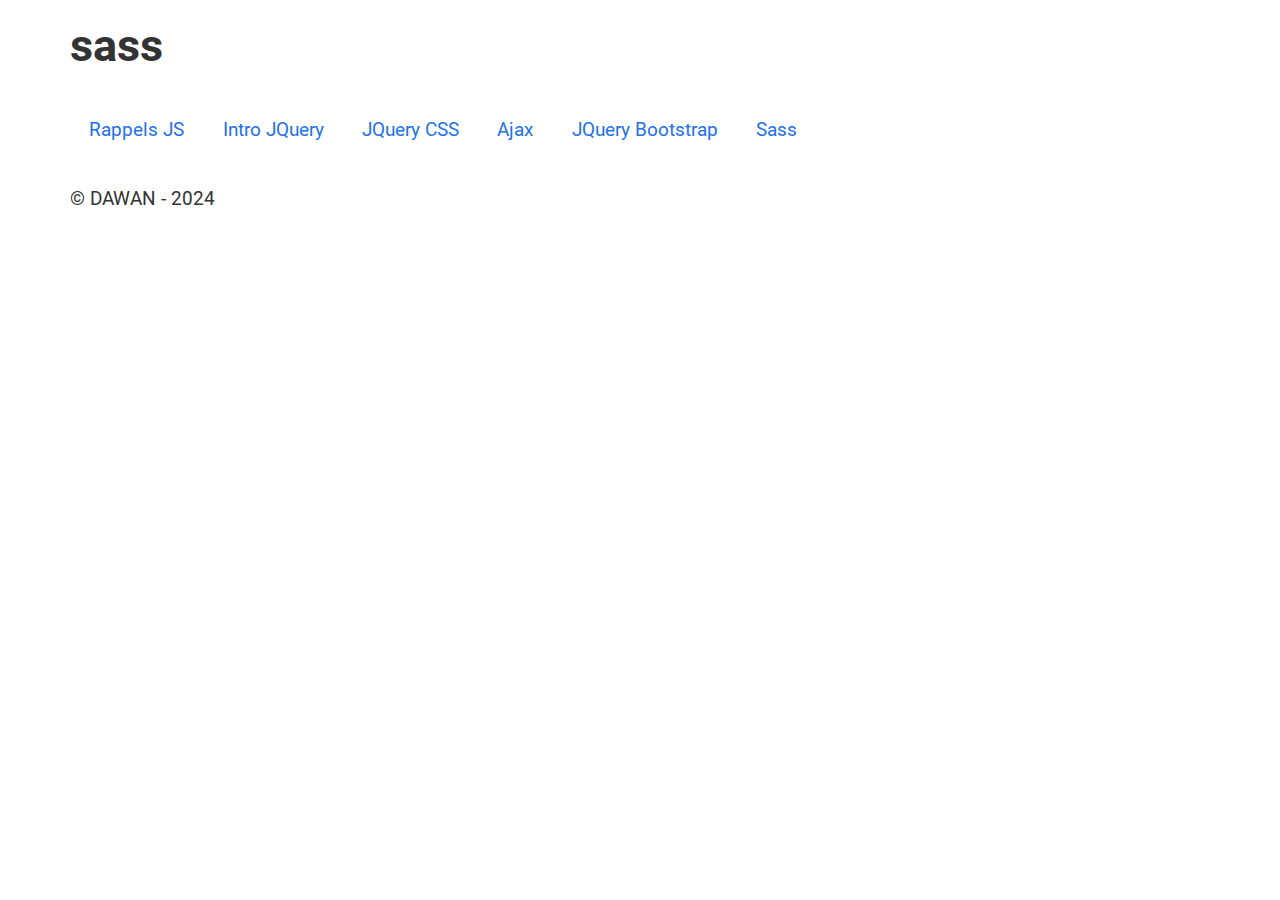
<file: sass.html>
<!DOCTYPE html>
<html lang="fr">
<head>
    <meta charset="UTF-8">
    <meta name="viewport" content="width=device-width, initial-scale=1.0">
    <title>Sass</title>
    <link rel="stylesheet" href="./sass/css/style.css" />
</head>
<body>
    <header>
        <div class="container">
            <h1>sass</h1>
        </div>
    </header>
    <nav>
        <div class="container">
            <ul class="navigation">
                <li><a href="./rappels-js.html">Rappels JS</a></li>
                <li><a href="./index.html">Intro JQuery</a></li>
                <li><a href="./jquerycss.html">JQuery CSS</a></li>
                <li><a href="./ajax.html">Ajax</a></li>
                <li><a href="./jqbootstrap.html">JQuery Bootstrap</a></li>
                <li><a href="./sass.html">Sass</a></li>
            </ul>
        </div>
    </nav>
    <main class="container">
        <section>
            <article></article>
            <article></article>
            <article></article>
        </section>
        <section>
            <article></article>
            <article></article>
            <article></article>
        </section>
        <section>
            <article></article>
            <article></article>
            <article></article>
        </section>
    </main>
    <footer>
        <div class="container">&copy; DAWAN - 2024</div>
    </footer>
</body>
</html>
</file>
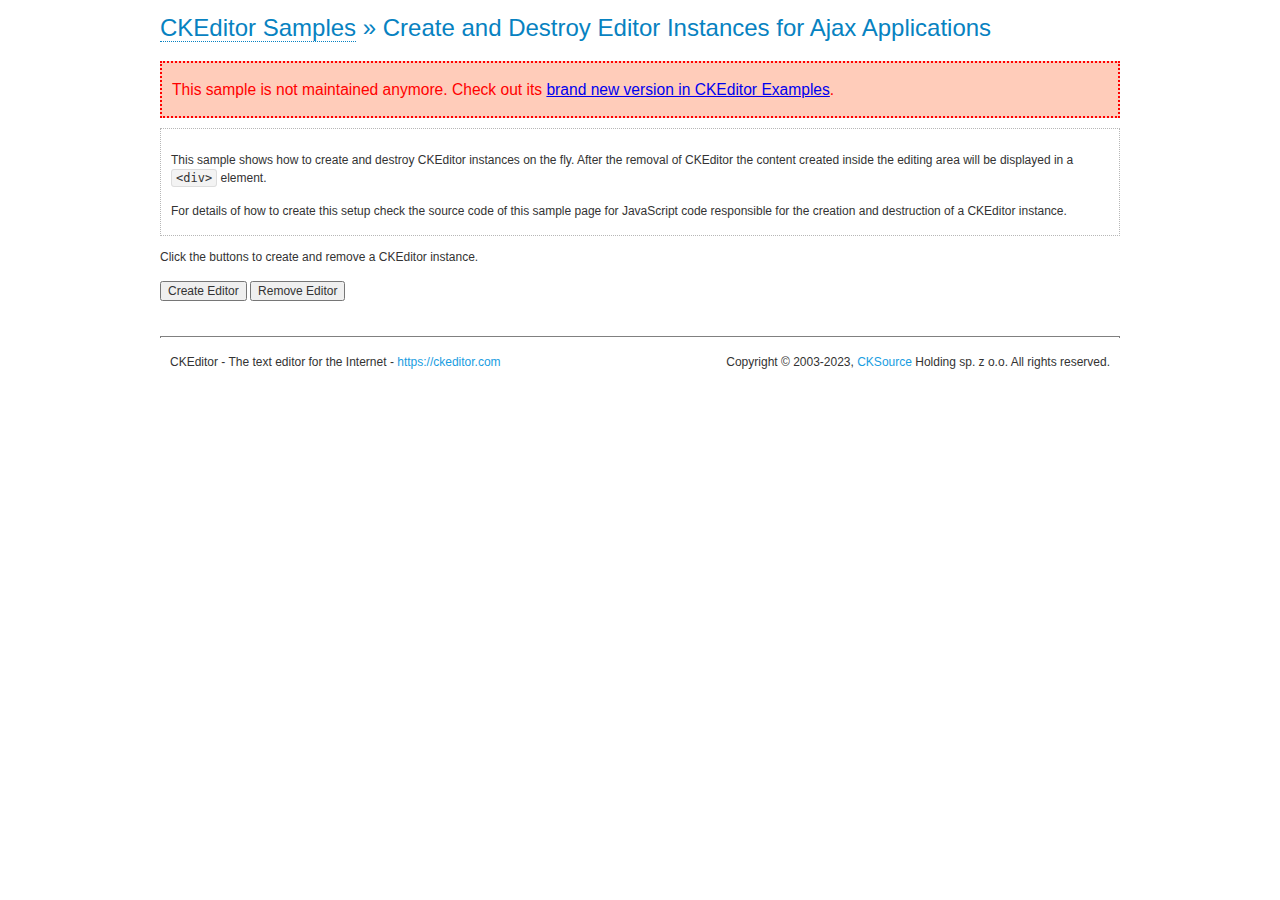
<file: packages/ckeditor/ckeditor/samples/old/ajax.html>
<!DOCTYPE html>
<!--
Copyright (c) 2003-2023, CKSource Holding sp. z o.o. All rights reserved.
For licensing, see LICENSE.md or https://ckeditor.com/legal/ckeditor-oss-license
-->
<html lang="en">
<head>
	<meta charset="utf-8">
	<title>Ajax &mdash; CKEditor Sample</title>
	<script src="../../ckeditor.js"></script>
	<link rel="stylesheet" href="sample.css">
	<meta name="description" content="Try the latest sample of CKEditor 4 and learn more about customizing your WYSIWYG editor with endless possibilities.">
	<script>

		var editor, html = '';

		function createEditor() {
			if ( editor )
				return;

			// Create a new editor inside the <div id="editor">, setting its value to html
			var config = {};
			editor = CKEDITOR.appendTo( 'editor', config, html );
		}

		function removeEditor() {
			if ( !editor )
				return;

			// Retrieve the editor contents. In an Ajax application, this data would be
			// sent to the server or used in any other way.
			document.getElementById( 'editorcontents' ).innerHTML = html = editor.getData();
			document.getElementById( 'contents' ).style.display = '';

			// Destroy the editor.
			editor.destroy();
			editor = null;
		}

	</script>
</head>
<body>
	<h1 class="samples">
		<a href="index.html">CKEditor Samples</a> &raquo; Create and Destroy Editor Instances for Ajax Applications
	</h1>
	<div class="warning deprecated">
		This sample is not maintained anymore. Check out its <a href="https://ckeditor.com/docs/ckeditor4/latest/examples/saveajax.html">brand new version in CKEditor Examples</a>.
	</div>
	<div class="description">
		<p>
			This sample shows how to create and destroy CKEditor instances on the fly. After the removal of CKEditor the content created inside the editing
			area will be displayed in a <code>&lt;div&gt;</code> element.
		</p>
		<p>
			For details of how to create this setup check the source code of this sample page
			for JavaScript code responsible for the creation and destruction of a CKEditor instance.
		</p>
	</div>
	<p>Click the buttons to create and remove a CKEditor instance.</p>
	<p>
		<input onclick="createEditor();" type="button" value="Create Editor">
		<input onclick="removeEditor();" type="button" value="Remove Editor">
	</p>
	<!-- This div will hold the editor. -->
	<div id="editor">
	</div>
	<div id="contents" style="display: none">
		<p>
			Edited Contents:
		</p>
		<!-- This div will be used to display the editor contents. -->
		<div id="editorcontents">
		</div>
	</div>
	<div id="footer">
		<hr>
		<p>
			CKEditor - The text editor for the Internet - <a class="samples" href="https://ckeditor.com/">https://ckeditor.com</a>
		</p>
		<p id="copy">
			Copyright &copy; 2003-2023, <a class="samples" href="https://cksource.com/">CKSource</a> Holding sp. z o.o. All rights reserved.
		</p>
	</div>
</body>
</html>
</file>
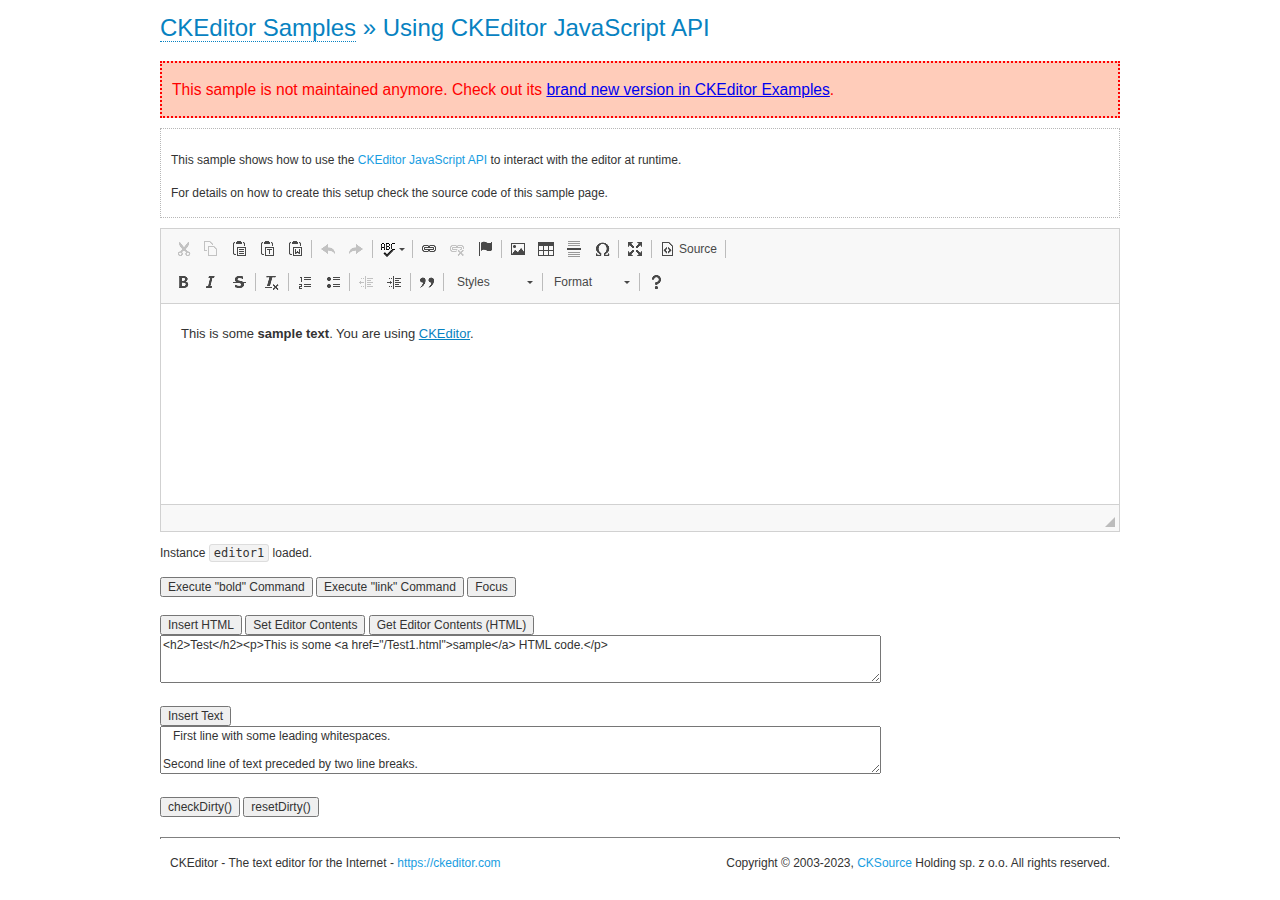
<file: packages/ckeditor/ckeditor/samples/old/api.html>
<!DOCTYPE html>
<!--
Copyright (c) 2003-2023, CKSource Holding sp. z o.o. All rights reserved.
For licensing, see LICENSE.md or https://ckeditor.com/legal/ckeditor-oss-license
-->
<html lang="en">
<head>
	<meta charset="utf-8">
	<title>API Usage &mdash; CKEditor Sample</title>
	<script src="../../ckeditor.js"></script>
	<link href="sample.css" rel="stylesheet">
	<meta name="description" content="Try the latest sample of CKEditor 4 and learn more about customizing your WYSIWYG editor with endless possibilities.">
	<script>

// The instanceReady event is fired, when an instance of CKEditor has finished
// its initialization.
CKEDITOR.on( 'instanceReady', function( ev ) {
	// Show the editor name and description in the browser status bar.
	document.getElementById( 'eMessage' ).innerHTML = 'Instance <code>' + ev.editor.name + '<\/code> loaded.';

	// Show this sample buttons.
	document.getElementById( 'eButtons' ).style.display = 'block';
});

function InsertHTML() {
	// Get the editor instance that we want to interact with.
	var editor = CKEDITOR.instances.editor1;
	var value = document.getElementById( 'htmlArea' ).value;

	// Check the active editing mode.
	if ( editor.mode == 'wysiwyg' )
	{
		// Insert HTML code.
		// https://ckeditor.com/docs/ckeditor4/latest/api/CKEDITOR_editor.html#method-insertHtml
		editor.insertHtml( value );
	}
	else
		alert( 'You must be in WYSIWYG mode!' );
}

function InsertText() {
	// Get the editor instance that we want to interact with.
	var editor = CKEDITOR.instances.editor1;
	var value = document.getElementById( 'txtArea' ).value;

	// Check the active editing mode.
	if ( editor.mode == 'wysiwyg' )
	{
		// Insert as plain text.
		// https://ckeditor.com/docs/ckeditor4/latest/api/CKEDITOR_editor.html#method-insertText
		editor.insertText( value );
	}
	else
		alert( 'You must be in WYSIWYG mode!' );
}

function SetContents() {
	// Get the editor instance that we want to interact with.
	var editor = CKEDITOR.instances.editor1;
	var value = document.getElementById( 'htmlArea' ).value;

	// Set editor contents (replace current contents).
	// https://ckeditor.com/docs/ckeditor4/latest/api/CKEDITOR_editor.html#method-setData
	editor.setData( value );
}

function GetContents() {
	// Get the editor instance that you want to interact with.
	var editor = CKEDITOR.instances.editor1;

	// Get editor contents
	// https://ckeditor.com/docs/ckeditor4/latest/api/CKEDITOR_editor.html#method-getData
	alert( editor.getData() );
}

function ExecuteCommand( commandName ) {
	// Get the editor instance that we want to interact with.
	var editor = CKEDITOR.instances.editor1;

	// Check the active editing mode.
	if ( editor.mode == 'wysiwyg' )
	{
		// Execute the command.
		// https://ckeditor.com/docs/ckeditor4/latest/api/CKEDITOR_editor.html#method-execCommand
		editor.execCommand( commandName );
	}
	else
		alert( 'You must be in WYSIWYG mode!' );
}

function CheckDirty() {
	// Get the editor instance that we want to interact with.
	var editor = CKEDITOR.instances.editor1;
	// Checks whether the current editor contents present changes when compared
	// to the contents loaded into the editor at startup
	// https://ckeditor.com/docs/ckeditor4/latest/api/CKEDITOR_editor.html#method-checkDirty
	alert( editor.checkDirty() );
}

function ResetDirty() {
	// Get the editor instance that we want to interact with.
	var editor = CKEDITOR.instances.editor1;
	// Resets the "dirty state" of the editor (see CheckDirty())
	// https://ckeditor.com/docs/ckeditor4/latest/api/CKEDITOR_editor.html#method-resetDirty
	editor.resetDirty();
	alert( 'The "IsDirty" status has been reset' );
}

function Focus() {
	CKEDITOR.instances.editor1.focus();
}

function onFocus() {
	document.getElementById( 'eMessage' ).innerHTML = '<b>' + this.name + ' is focused </b>';
}

function onBlur() {
	document.getElementById( 'eMessage' ).innerHTML = this.name + ' lost focus';
}

	</script>

</head>
<body>
	<h1 class="samples">
		<a href="index.html">CKEditor Samples</a> &raquo; Using CKEditor JavaScript API
	</h1>
	<div class="warning deprecated">
		This sample is not maintained anymore. Check out its <a href="https://ckeditor.com/docs/ckeditor4/latest/examples/api.html">brand new version in CKEditor Examples</a>.
	</div>
	<div class="description">
	<p>
		This sample shows how to use the
		<a class="samples" href="https://ckeditor.com/docs/ckeditor4/latest/api/CKEDITOR_editor.html">CKEditor JavaScript API</a>
		to interact with the editor at runtime.
	</p>
	<p>
		For details on how to create this setup check the source code of this sample page.
	</p>
	</div>

	<!-- This <div> holds alert messages to be display in the sample page. -->
	<div id="alerts">
		<noscript>
			<p>
				<strong>CKEditor requires JavaScript to run</strong>. In a browser with no JavaScript
				support, like yours, you should still see the contents (HTML data) and you should
				be able to edit it normally, without a rich editor interface.
			</p>
		</noscript>
	</div>
	<form action="../../../samples/sample_posteddata.php" method="post">
		<textarea cols="100" id="editor1" name="editor1" rows="10">&lt;p&gt;This is some &lt;strong&gt;sample text&lt;/strong&gt;. You are using &lt;a href="https://ckeditor.com/"&gt;CKEditor&lt;/a&gt;.&lt;/p&gt;</textarea>

		<script>
			// Replace the <textarea id="editor1"> with an CKEditor instance.
			CKEDITOR.replace( 'editor1', {
				on: {
					focus: onFocus,
					blur: onBlur,

					// Check for availability of corresponding plugins.
					pluginsLoaded: function( evt ) {
						var doc = CKEDITOR.document, ed = evt.editor;
						if ( !ed.getCommand( 'bold' ) )
							doc.getById( 'exec-bold' ).hide();
						if ( !ed.getCommand( 'link' ) )
							doc.getById( 'exec-link' ).hide();
					}
				}
			});
		</script>

		<p id="eMessage">
		</p>

		<div id="eButtons" style="display: none">
			<input id="exec-bold" onclick="ExecuteCommand('bold');" type="button" value="Execute &quot;bold&quot; Command">
			<input id="exec-link" onclick="ExecuteCommand('link');" type="button" value="Execute &quot;link&quot; Command">
			<input onclick="Focus();" type="button" value="Focus">
			<br><br>
			<input onclick="InsertHTML();" type="button" value="Insert HTML">
			<input onclick="SetContents();" type="button" value="Set Editor Contents">
			<input onclick="GetContents();" type="button" value="Get Editor Contents (HTML)">
			<br>
			<textarea cols="100" id="htmlArea" rows="3">&lt;h2&gt;Test&lt;/h2&gt;&lt;p&gt;This is some &lt;a href="/Test1.html"&gt;sample&lt;/a&gt; HTML code.&lt;/p&gt;</textarea>
			<br>
			<br>
			<input onclick="InsertText();" type="button" value="Insert Text">
			<br>
			<textarea cols="100" id="txtArea" rows="3">   First line with some leading whitespaces.

Second line of text preceded by two line breaks.</textarea>
			<br>
			<br>
			<input onclick="CheckDirty();" type="button" value="checkDirty()">
			<input onclick="ResetDirty();" type="button" value="resetDirty()">
		</div>
	</form>
	<div id="footer">
		<hr>
		<p>
			CKEditor - The text editor for the Internet - <a class="samples" href="https://ckeditor.com/">https://ckeditor.com</a>
		</p>
		<p id="copy">
			Copyright &copy; 2003-2023, <a class="samples" href="https://cksource.com/">CKSource</a> Holding sp. z o.o. All rights reserved.
		</p>
	</div>
</body>
</html>
</file>
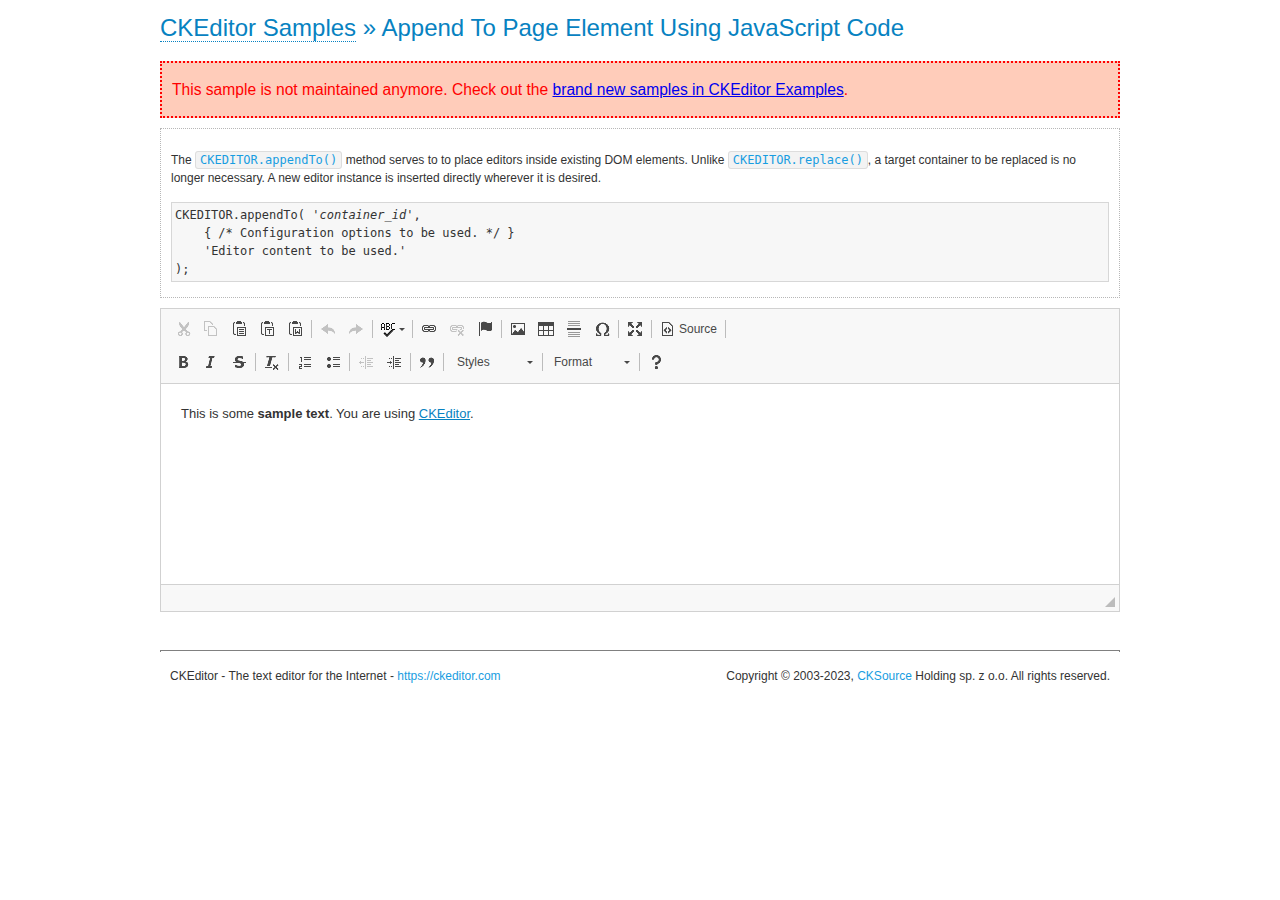
<file: packages/ckeditor/ckeditor/samples/old/appendto.html>
<!DOCTYPE html>
<!--
Copyright (c) 2003-2023, CKSource Holding sp. z o.o. All rights reserved.
For licensing, see LICENSE.md or https://ckeditor.com/legal/ckeditor-oss-license
-->
<html lang="en">
<head>
	<meta charset="utf-8">
	<title>Append To Page Element Using JavaScript Code &mdash; CKEditor Sample</title>
	<script src="../../ckeditor.js"></script>
	<link rel="stylesheet" href="sample.css">
	<meta name="description" content="Try the latest sample of CKEditor 4 and learn more about customizing your WYSIWYG editor with endless possibilities.">
</head>
<body>
	<h1 class="samples">
		<a href="index.html">CKEditor Samples</a> &raquo; Append To Page Element Using JavaScript Code
	</h1>
	<div class="warning deprecated">
		This sample is not maintained anymore. Check out the <a href="https://ckeditor.com/docs/ckeditor4/latest/examples/index.html">brand new samples in CKEditor Examples</a>.
	</div>
	<div id="section1">
		<div class="description">
			<p>
				The <code><a class="samples" href="https://ckeditor.com/docs/ckeditor4/latest/api/CKEDITOR.html#method-appendTo">CKEDITOR.appendTo()</a></code> method serves to to place editors inside existing DOM elements. Unlike <code><a class="samples" href="https://ckeditor.com/docs/ckeditor4/latest/api/CKEDITOR.html#method-replace">CKEDITOR.replace()</a></code>,
				a target container to be replaced is no longer necessary. A new editor
				instance is inserted directly wherever it is desired.
			</p>
<pre class="samples">CKEDITOR.appendTo( '<em>container_id</em>',
	{ /* Configuration options to be used. */ }
	'Editor content to be used.'
);</pre>
		</div>
		<script>

			// This call can be placed at any point after the
			// DOM element to append CKEditor to or inside the <head><script>
			// in a window.onload event handler.

			// Append a CKEditor instance using the default configuration and the
			// provided content to the <div> element of ID "section1".
			CKEDITOR.appendTo( 'section1',
				null,
				'<p>This is some <strong>sample text</strong>. You are using <a href="https://ckeditor.com/">CKEditor</a>.</p>'
			);

		</script>
	</div>
	<br>
	<div id="footer">
		<hr>
		<p>
			CKEditor - The text editor for the Internet - <a class="samples" href="https://ckeditor.com/">https://ckeditor.com</a>
		</p>
		<p id="copy">
			Copyright &copy; 2003-2023, <a class="samples" href="https://cksource.com/">CKSource</a> Holding sp. z o.o. All rights reserved.
		</p>
	</div>
</body>
</html>
</file>
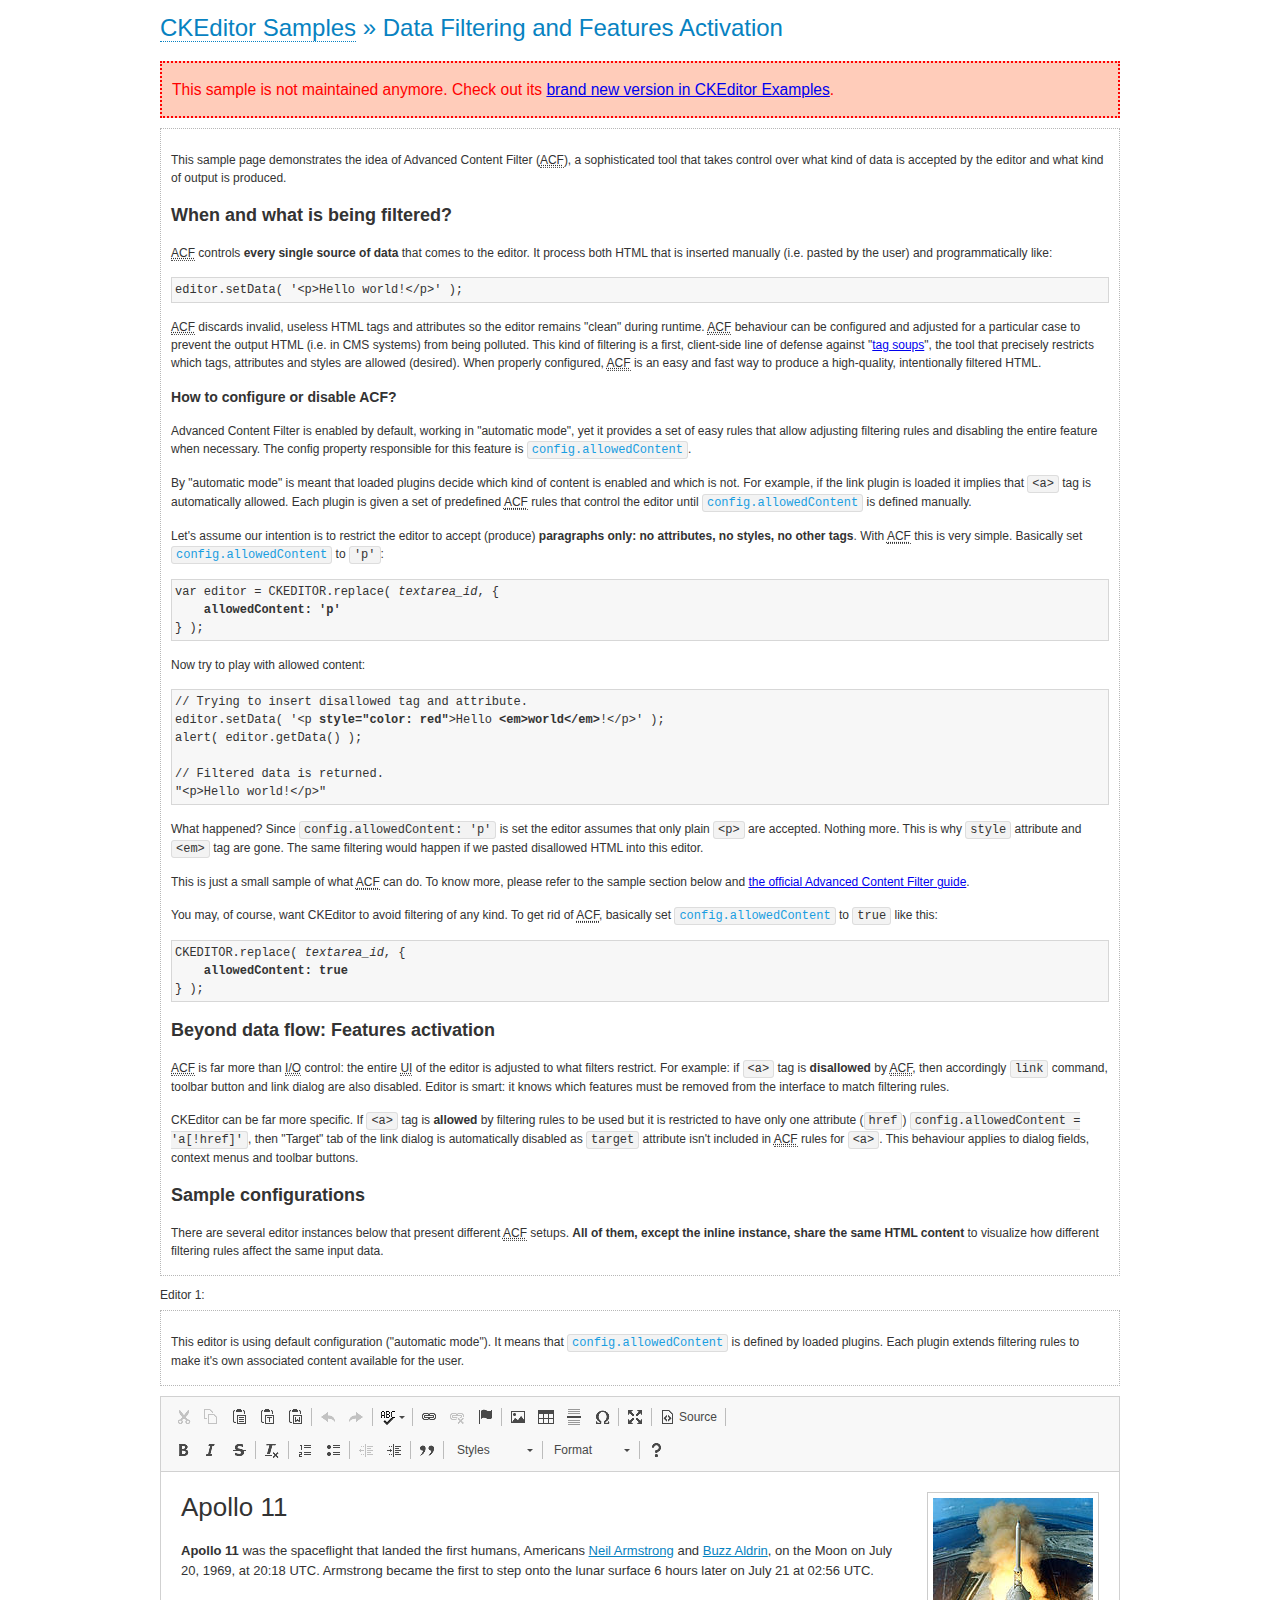
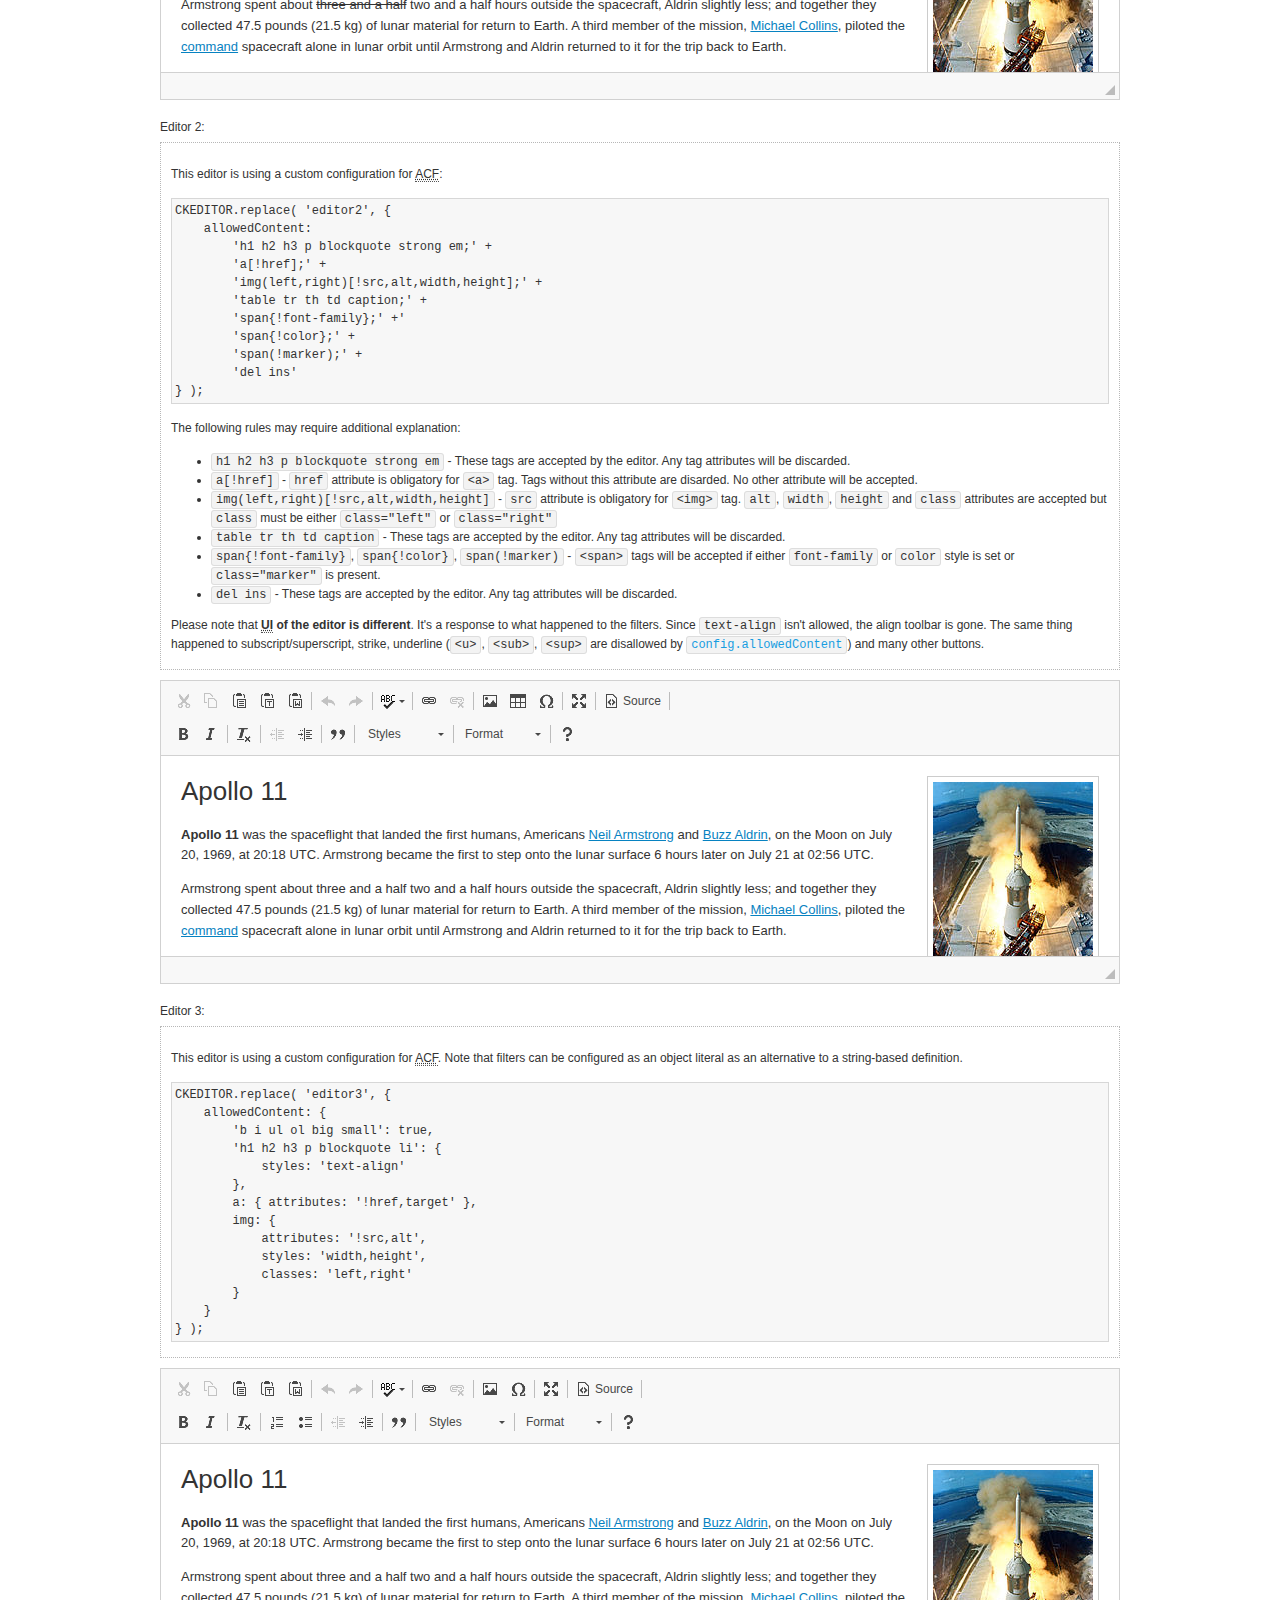
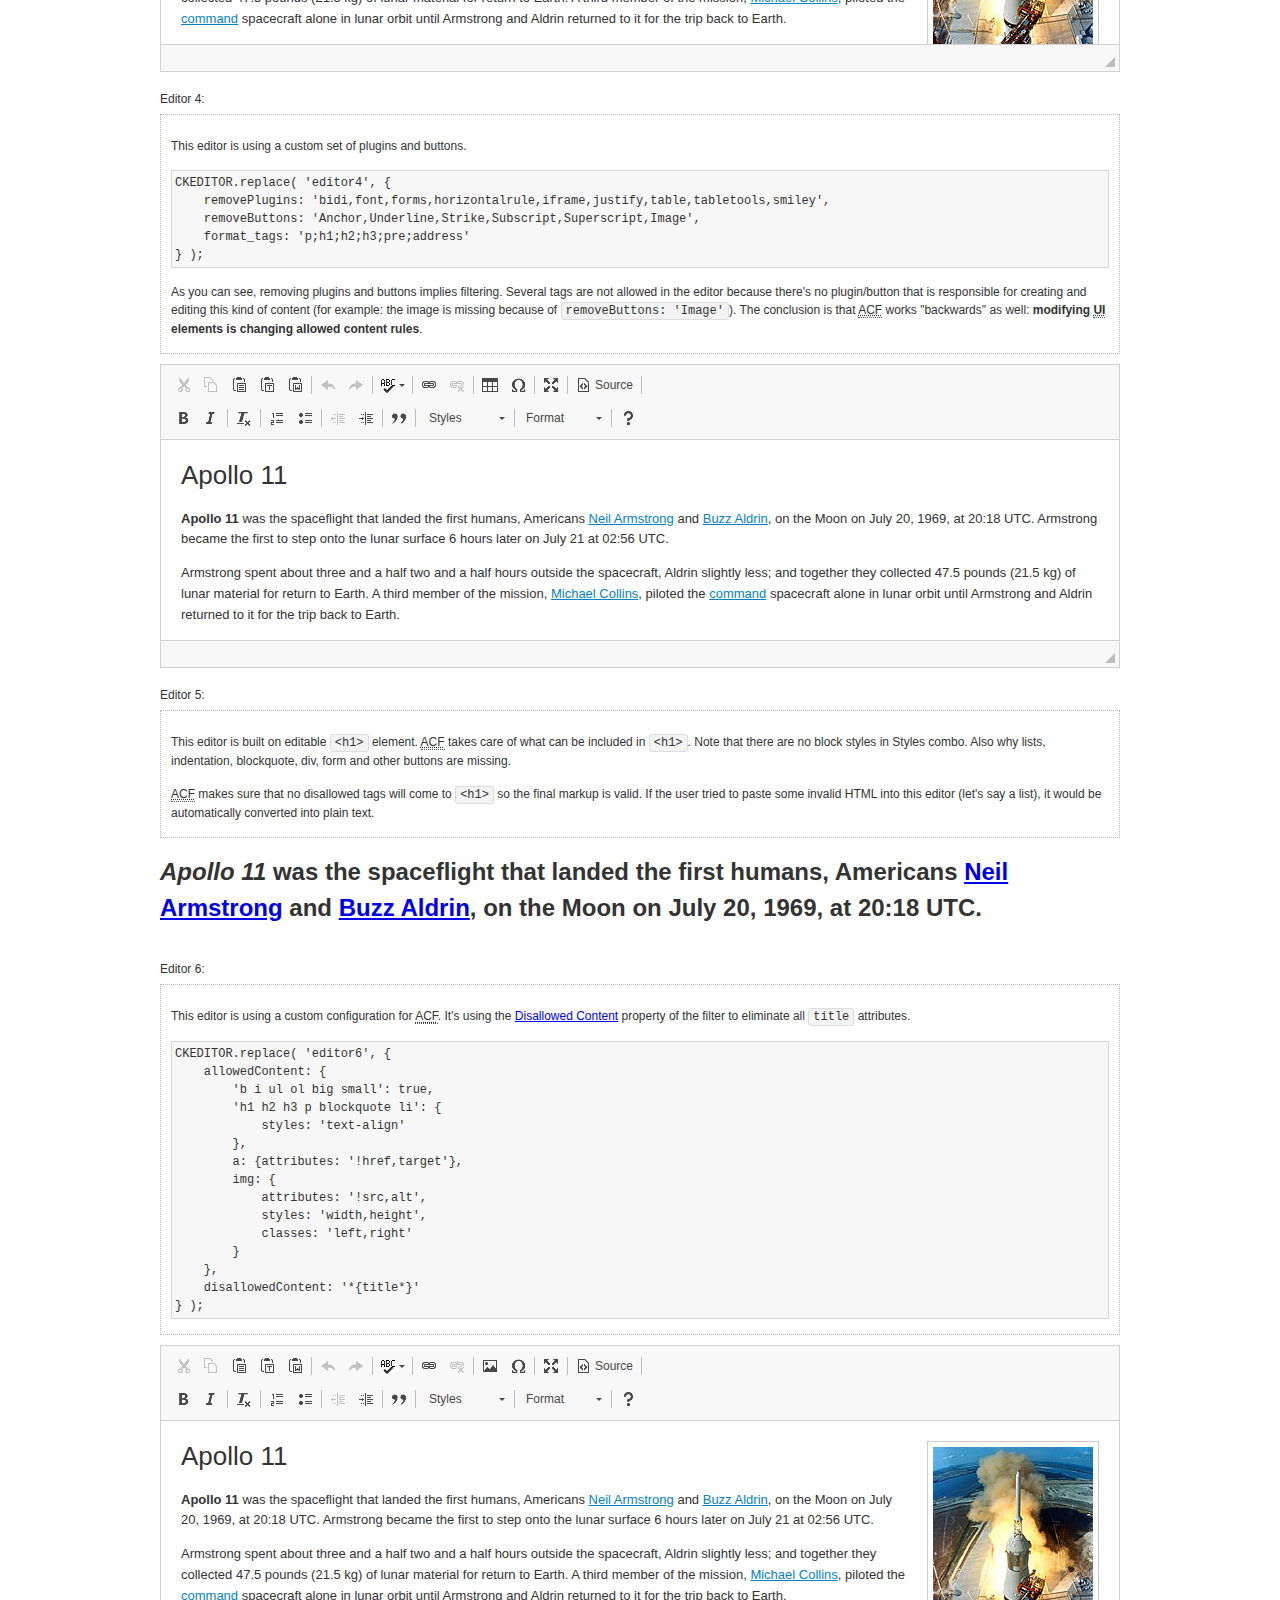
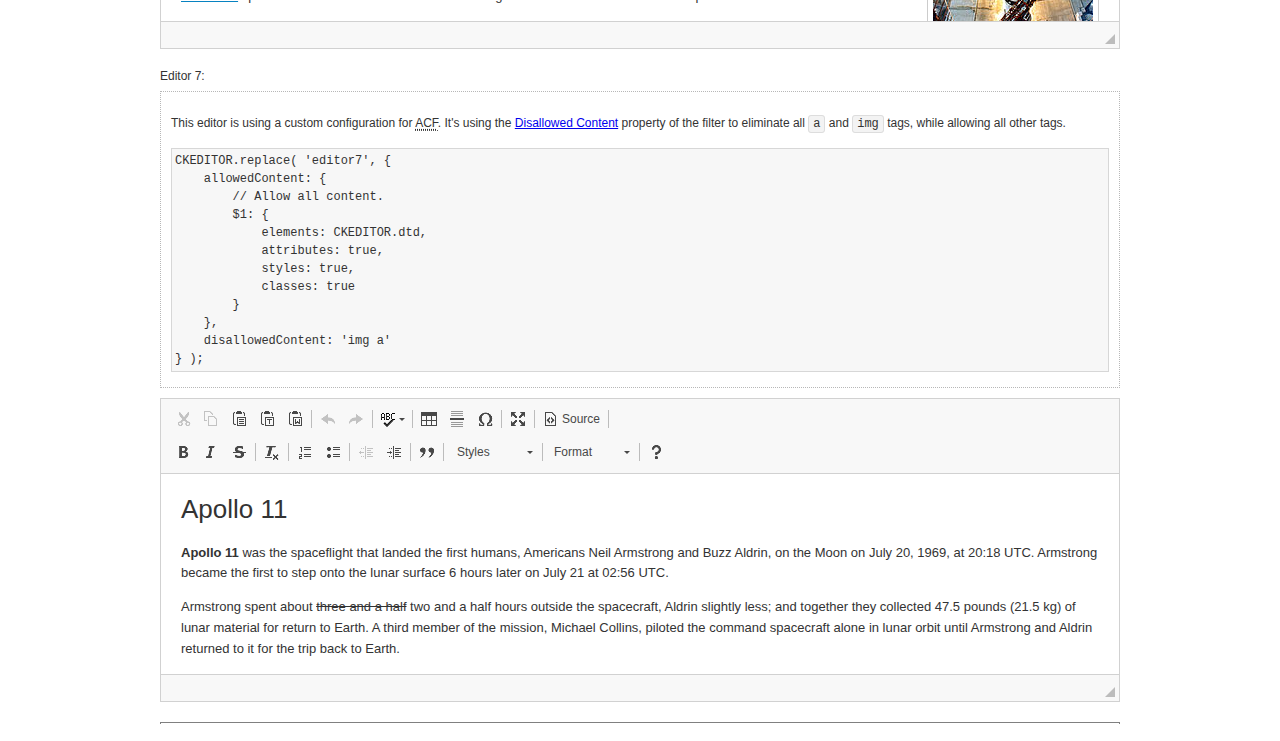
<file: packages/ckeditor/ckeditor/samples/old/datafiltering.html>
<!DOCTYPE html>
<!--
Copyright (c) 2003-2023, CKSource Holding sp. z o.o. All rights reserved.
For licensing, see LICENSE.md or https://ckeditor.com/legal/ckeditor-oss-license
-->
<html lang="en">
<head>
	<meta charset="utf-8">
	<title>Data Filtering &mdash; CKEditor Sample</title>
	<script src="../../ckeditor.js"></script>
	<link rel="stylesheet" href="sample.css">
	<meta name="description" content="Try the latest sample of CKEditor 4 and learn more about customizing your WYSIWYG editor with endless possibilities.">
	<script>
		// Remove advanced tabs for all editors.
		CKEDITOR.config.removeDialogTabs = 'image:advanced;link:advanced;creatediv:advanced;editdiv:advanced';
	</script>
</head>
<body>
	<h1 class="samples">
		<a href="index.html">CKEditor Samples</a> &raquo; Data Filtering and Features Activation
	</h1>
	<div class="warning deprecated">
		This sample is not maintained anymore. Check out its <a href="https://ckeditor.com/docs/ckeditor4/latest/examples/acf.html">brand new version in CKEditor Examples</a>.
	</div>
	<div class="description">
		<p>
			This sample page demonstrates the idea of Advanced Content Filter
			(<abbr title="Advanced Content Filter">ACF</abbr>), a sophisticated
			tool that takes control over what kind of data is accepted by the editor and what
			kind of output is produced.
		</p>
		<h2>When and what is being filtered?</h2>
		<p>
			<abbr title="Advanced Content Filter">ACF</abbr> controls
			<strong>every single source of data</strong> that comes to the editor.
			It process both HTML that is inserted manually (i.e. pasted by the user)
			and programmatically like:
		</p>
<pre class="samples">
editor.setData( '&lt;p&gt;Hello world!&lt;/p&gt;' );
</pre>
		<p>
			<abbr title="Advanced Content Filter">ACF</abbr> discards invalid,
			useless HTML tags and attributes so the editor remains "clean" during
			runtime. <abbr title="Advanced Content Filter">ACF</abbr> behaviour
			can be configured and adjusted for a particular case to prevent the
			output HTML (i.e. in CMS systems) from being polluted.

			This kind of filtering is a first, client-side line of defense
			against "<a href="http://en.wikipedia.org/wiki/Tag_soup">tag soups</a>",
			the tool that precisely restricts which tags, attributes and styles
			are allowed (desired). When properly configured, <abbr title="Advanced Content Filter">ACF</abbr>
			is an easy and fast way to produce a high-quality, intentionally filtered HTML.
		</p>

		<h3>How to configure or disable ACF?</h3>
		<p>
			Advanced Content Filter is enabled by default, working in "automatic mode", yet
			it provides a set of easy rules that allow adjusting filtering rules
			and disabling the entire feature when necessary. The config property
			responsible for this feature is <code><a class="samples"
			href="https://ckeditor.com/docs/ckeditor4/latest/api/CKEDITOR_config.html#cfg-allowedContent">config.allowedContent</a></code>.
		</p>
		<p>
			By "automatic mode" is meant that loaded plugins decide which kind
			of content is enabled and which is not. For example, if the link
			plugin is loaded it implies that <code>&lt;a&gt;</code> tag is
			automatically allowed. Each plugin is given a set
			of predefined <abbr title="Advanced Content Filter">ACF</abbr> rules
			that control the editor until <code><a class="samples"
			href="https://ckeditor.com/docs/ckeditor4/latest/api/CKEDITOR_config.html#cfg-allowedContent">
			config.allowedContent</a></code>
			is defined manually.
		</p>
		<p>
			Let's assume our intention is to restrict the editor to accept (produce) <strong>paragraphs
			only: no attributes, no styles, no other tags</strong>.
			With <abbr title="Advanced Content Filter">ACF</abbr>
			this is very simple. Basically set <code><a class="samples"
			href="https://ckeditor.com/docs/ckeditor4/latest/api/CKEDITOR_config.html#cfg-allowedContent">
			config.allowedContent</a></code> to <code>'p'</code>:
		</p>
<pre class="samples">
var editor = CKEDITOR.replace( <em>textarea_id</em>, {
	<strong>allowedContent: 'p'</strong>
} );
</pre>
		<p>
			Now try to play with allowed content:
		</p>
<pre class="samples">
// Trying to insert disallowed tag and attribute.
editor.setData( '&lt;p <strong>style="color: red"</strong>&gt;Hello <strong>&lt;em&gt;world&lt;/em&gt;</strong>!&lt;/p&gt;' );
alert( editor.getData() );

// Filtered data is returned.
"&lt;p&gt;Hello world!&lt;/p&gt;"
</pre>
		<p>
			What happened? Since <code>config.allowedContent: 'p'</code> is set the editor assumes
			that only plain <code>&lt;p&gt;</code> are accepted. Nothing more. This is why
			<code>style</code> attribute and <code>&lt;em&gt;</code> tag are gone. The same
			filtering would happen if we pasted disallowed HTML into this editor.
		</p>
		<p>
			This is just a small sample of what <abbr title="Advanced Content Filter">ACF</abbr>
			can do. To know more, please refer to the sample section below and
			<a href="https://ckeditor.com/docs/ckeditor4/latest/guide/dev_advanced_content_filter.html">the official Advanced Content Filter guide</a>.
		</p>
		<p>
			You may, of course, want CKEditor to avoid filtering of any kind.
			To get rid of <abbr title="Advanced Content Filter">ACF</abbr>,
			basically set <code><a class="samples"
			href="https://ckeditor.com/docs/ckeditor4/latest/api/CKEDITOR_config.html#cfg-allowedContent">
			config.allowedContent</a></code> to <code>true</code> like this:
		</p>
<pre class="samples">
CKEDITOR.replace( <em>textarea_id</em>, {
	<strong>allowedContent: true</strong>
} );
</pre>

		<h2>Beyond data flow: Features activation</h2>
		<p>
			<abbr title="Advanced Content Filter">ACF</abbr> is far more than
			<abbr title="Input/Output">I/O</abbr> control: the entire
			<abbr title="User Interface">UI</abbr> of the editor is adjusted to what
			filters restrict. For example: if <code>&lt;a&gt;</code> tag is
			<strong>disallowed</strong>
			by <abbr title="Advanced Content Filter">ACF</abbr>,
			then accordingly <code>link</code> command, toolbar button and link dialog
			are also disabled. Editor is smart: it knows which features must be
			removed from the interface to match filtering rules.
		</p>
		<p>
			CKEditor can be far more specific. If <code>&lt;a&gt;</code> tag is
			<strong>allowed</strong> by filtering rules to be used but it is restricted
			to have only one attribute (<code>href</code>)
			<code>config.allowedContent = 'a[!href]'</code>, then
			"Target" tab of the link dialog is automatically disabled as <code>target</code>
			attribute isn't included in <abbr title="Advanced Content Filter">ACF</abbr> rules
			for <code>&lt;a&gt;</code>. This behaviour applies to dialog fields, context
			menus and toolbar buttons.
		</p>

		<h2>Sample configurations</h2>
		<p>
			There are several editor instances below that present different
			<abbr title="Advanced Content Filter">ACF</abbr> setups. <strong>All of them,
			except the inline instance, share the same HTML content</strong> to visualize
			how different filtering rules affect the same input data.
		</p>
	</div>

	<div>
		<label for="editor1">
			Editor 1:
		</label>
		<div class="description">
			<p>
				This editor is using default configuration ("automatic mode"). It means that
				<code><a class="samples"
				href="https://ckeditor.com/docs/ckeditor4/latest/api/CKEDITOR_config.html#cfg-allowedContent">
				config.allowedContent</a></code> is defined by loaded plugins.
				Each plugin extends filtering rules to make it's own associated content
				available for the user.
			</p>
		</div>
		<textarea cols="80" id="editor1" name="editor1" rows="10">
			&lt;h1&gt;&lt;img alt=&quot;Saturn V carrying Apollo 11&quot; class=&quot;right&quot; src=&quot;assets/sample.jpg&quot;/&gt; Apollo 11&lt;/h1&gt; &lt;p&gt;&lt;b&gt;Apollo 11&lt;/b&gt; was the spaceflight that landed the first humans, Americans &lt;a href=&quot;http://en.wikipedia.org/wiki/Neil_Armstrong&quot; title=&quot;Neil Armstrong&quot;&gt;Neil Armstrong&lt;/a&gt; and &lt;a href=&quot;http://en.wikipedia.org/wiki/Buzz_Aldrin&quot; title=&quot;Buzz Aldrin&quot;&gt;Buzz Aldrin&lt;/a&gt;, on the Moon on July 20, 1969, at 20:18 UTC. Armstrong became the first to step onto the lunar surface 6 hours later on July 21 at 02:56 UTC.&lt;/p&gt; &lt;p&gt;Armstrong spent about &lt;s&gt;three and a half&lt;/s&gt; two and a half hours outside the spacecraft, Aldrin slightly less; and together they collected 47.5 pounds (21.5&amp;nbsp;kg) of lunar material for return to Earth. A third member of the mission, &lt;a href=&quot;http://en.wikipedia.org/wiki/Michael_Collins_(astronaut)&quot; title=&quot;Michael Collins (astronaut)&quot;&gt;Michael Collins&lt;/a&gt;, piloted the &lt;a href=&quot;http://en.wikipedia.org/wiki/Apollo_Command/Service_Module&quot; title=&quot;Apollo Command/Service Module&quot;&gt;command&lt;/a&gt; spacecraft alone in lunar orbit until Armstrong and Aldrin returned to it for the trip back to Earth.&lt;/p&gt; &lt;h2&gt;Broadcasting and &lt;em&gt;quotes&lt;/em&gt; &lt;a id=&quot;quotes&quot; name=&quot;quotes&quot;&gt;&lt;/a&gt;&lt;/h2&gt; &lt;p&gt;Broadcast on live TV to a world-wide audience, Armstrong stepped onto the lunar surface and described the event as:&lt;/p&gt; &lt;blockquote&gt;&lt;p&gt;One small step for [a] man, one giant leap for mankind.&lt;/p&gt;&lt;/blockquote&gt; &lt;p&gt;Apollo 11 effectively ended the &lt;a href=&quot;http://en.wikipedia.org/wiki/Space_Race&quot; title=&quot;Space Race&quot;&gt;Space Race&lt;/a&gt; and fulfilled a national goal proposed in 1961 by the late U.S. President &lt;a href=&quot;http://en.wikipedia.org/wiki/John_F._Kennedy&quot; title=&quot;John F. Kennedy&quot;&gt;John F. Kennedy&lt;/a&gt; in a speech before the United States Congress:&lt;/p&gt; &lt;blockquote&gt;&lt;p&gt;[...] before this decade is out, of landing a man on the Moon and returning him safely to the Earth.&lt;/p&gt;&lt;/blockquote&gt; &lt;h2&gt;Technical details &lt;a id=&quot;tech-details&quot; name=&quot;tech-details&quot;&gt;&lt;/a&gt;&lt;/h2&gt; &lt;table align=&quot;right&quot; border=&quot;1&quot; bordercolor=&quot;#ccc&quot; cellpadding=&quot;5&quot; cellspacing=&quot;0&quot; style=&quot;border-collapse:collapse;margin:10px 0 10px 15px;&quot;&gt; &lt;caption&gt;&lt;strong&gt;Mission crew&lt;/strong&gt;&lt;/caption&gt; &lt;thead&gt; &lt;tr&gt; &lt;th scope=&quot;col&quot;&gt;Position&lt;/th&gt; &lt;th scope=&quot;col&quot;&gt;Astronaut&lt;/th&gt; &lt;/tr&gt; &lt;/thead&gt; &lt;tbody&gt; &lt;tr&gt; &lt;td&gt;Commander&lt;/td&gt; &lt;td&gt;Neil A. Armstrong&lt;/td&gt; &lt;/tr&gt; &lt;tr&gt; &lt;td&gt;Command Module Pilot&lt;/td&gt; &lt;td&gt;Michael Collins&lt;/td&gt; &lt;/tr&gt; &lt;tr&gt; &lt;td&gt;Lunar Module Pilot&lt;/td&gt; &lt;td&gt;Edwin &amp;quot;Buzz&amp;quot; E. Aldrin, Jr.&lt;/td&gt; &lt;/tr&gt; &lt;/tbody&gt; &lt;/table&gt; &lt;p&gt;Launched by a &lt;strong&gt;Saturn V&lt;/strong&gt; rocket from &lt;a href=&quot;http://en.wikipedia.org/wiki/Kennedy_Space_Center&quot; title=&quot;Kennedy Space Center&quot;&gt;Kennedy Space Center&lt;/a&gt; in Merritt Island, Florida on July 16, Apollo 11 was the fifth manned mission of &lt;a href=&quot;http://en.wikipedia.org/wiki/NASA&quot; title=&quot;NASA&quot;&gt;NASA&lt;/a&gt;&amp;#39;s Apollo program. The Apollo spacecraft had three parts:&lt;/p&gt; &lt;ol&gt; &lt;li&gt;&lt;strong&gt;Command Module&lt;/strong&gt; with a cabin for the three astronauts which was the only part which landed back on Earth&lt;/li&gt; &lt;li&gt;&lt;strong&gt;Service Module&lt;/strong&gt; which supported the Command Module with propulsion, electrical power, oxygen and water&lt;/li&gt; &lt;li&gt;&lt;strong&gt;Lunar Module&lt;/strong&gt; for landing on the Moon.&lt;/li&gt; &lt;/ol&gt; &lt;p&gt;After being sent to the Moon by the Saturn V&amp;#39;s upper stage, the astronauts separated the spacecraft from it and travelled for three days until they entered into lunar orbit. Armstrong and Aldrin then moved into the Lunar Module and landed in the &lt;a href=&quot;http://en.wikipedia.org/wiki/Mare_Tranquillitatis&quot; title=&quot;Mare Tranquillitatis&quot;&gt;Sea of Tranquility&lt;/a&gt;. They stayed a total of about 21 and a half hours on the lunar surface. After lifting off in the upper part of the Lunar Module and rejoining Collins in the Command Module, they returned to Earth and landed in the &lt;a href=&quot;http://en.wikipedia.org/wiki/Pacific_Ocean&quot; title=&quot;Pacific Ocean&quot;&gt;Pacific Ocean&lt;/a&gt; on July 24.&lt;/p&gt; &lt;hr/&gt; &lt;p style=&quot;text-align: right;&quot;&gt;&lt;small&gt;Source: &lt;a href=&quot;http://en.wikipedia.org/wiki/Apollo_11&quot;&gt;Wikipedia.org&lt;/a&gt;&lt;/small&gt;&lt;/p&gt;
		</textarea>

		<script>

			CKEDITOR.replace( 'editor1' );

		</script>
	</div>

	<br>

	<div>
		<label for="editor2">
			Editor 2:
		</label>
		<div class="description">
			<p>
				This editor is using a custom configuration for
				<abbr title="Advanced Content Filter">ACF</abbr>:
			</p>
<pre class="samples">
CKEDITOR.replace( 'editor2', {
	allowedContent:
		'h1 h2 h3 p blockquote strong em;' +
		'a[!href];' +
		'img(left,right)[!src,alt,width,height];' +
		'table tr th td caption;' +
		'span{!font-family};' +'
		'span{!color};' +
		'span(!marker);' +
		'del ins'
} );
</pre>
			<p>
				The following rules may require additional explanation:
			</p>
			<ul>
				<li>
					<code>h1 h2 h3 p blockquote strong em</code> - These tags
					are accepted by the editor. Any tag attributes will be discarded.
				</li>
				<li>
					<code>a[!href]</code> - <code>href</code> attribute is obligatory
					for <code>&lt;a&gt;</code> tag. Tags without this attribute
					are disarded. No other attribute will be accepted.
				</li>
				<li>
					<code>img(left,right)[!src,alt,width,height]</code> - <code>src</code>
					attribute is obligatory for <code>&lt;img&gt;</code> tag.
					<code>alt</code>, <code>width</code>, <code>height</code>
					and <code>class</code> attributes are accepted but
					<code>class</code> must be either <code>class="left"</code>
					or <code>class="right"</code>
				</li>
				<li>
					<code>table tr th td caption</code> - These tags
					are accepted by the editor. Any tag attributes will be discarded.
				</li>
				<li>
					<code>span{!font-family}</code>, <code>span{!color}</code>,
					<code>span(!marker)</code> - <code>&lt;span&gt;</code> tags
					will be accepted if either <code>font-family</code> or
					<code>color</code> style is set or <code>class="marker"</code>
					is present.
				</li>
				<li>
					<code>del ins</code> - These tags
					are accepted by the editor. Any tag attributes will be discarded.
				</li>
			</ul>
			<p>
				Please note that <strong><abbr title="User Interface">UI</abbr> of the
				editor is different</strong>. It's a response to what happened to the filters.
				Since <code>text-align</code> isn't allowed, the align toolbar is gone.
				The same thing happened to subscript/superscript, strike, underline
				(<code>&lt;u&gt;</code>, <code>&lt;sub&gt;</code>, <code>&lt;sup&gt;</code>
				are disallowed by <code><a class="samples"
				href="https://ckeditor.com/docs/ckeditor4/latest/api/CKEDITOR_config.html#cfg-allowedContent">
				config.allowedContent</a></code>) and many other buttons.
			</p>
		</div>
		<textarea cols="80" id="editor2" name="editor2" rows="10">
			&lt;h1&gt;&lt;img alt=&quot;Saturn V carrying Apollo 11&quot; class=&quot;right&quot; src=&quot;assets/sample.jpg&quot;/&gt; Apollo 11&lt;/h1&gt; &lt;p&gt;&lt;b&gt;Apollo 11&lt;/b&gt; was the spaceflight that landed the first humans, Americans &lt;a href=&quot;http://en.wikipedia.org/wiki/Neil_Armstrong&quot; title=&quot;Neil Armstrong&quot;&gt;Neil Armstrong&lt;/a&gt; and &lt;a href=&quot;http://en.wikipedia.org/wiki/Buzz_Aldrin&quot; title=&quot;Buzz Aldrin&quot;&gt;Buzz Aldrin&lt;/a&gt;, on the Moon on July 20, 1969, at 20:18 UTC. Armstrong became the first to step onto the lunar surface 6 hours later on July 21 at 02:56 UTC.&lt;/p&gt; &lt;p&gt;Armstrong spent about &lt;s&gt;three and a half&lt;/s&gt; two and a half hours outside the spacecraft, Aldrin slightly less; and together they collected 47.5 pounds (21.5&amp;nbsp;kg) of lunar material for return to Earth. A third member of the mission, &lt;a href=&quot;http://en.wikipedia.org/wiki/Michael_Collins_(astronaut)&quot; title=&quot;Michael Collins (astronaut)&quot;&gt;Michael Collins&lt;/a&gt;, piloted the &lt;a href=&quot;http://en.wikipedia.org/wiki/Apollo_Command/Service_Module&quot; title=&quot;Apollo Command/Service Module&quot;&gt;command&lt;/a&gt; spacecraft alone in lunar orbit until Armstrong and Aldrin returned to it for the trip back to Earth.&lt;/p&gt; &lt;h2&gt;Broadcasting and &lt;em&gt;quotes&lt;/em&gt; &lt;a id=&quot;quotes&quot; name=&quot;quotes&quot;&gt;&lt;/a&gt;&lt;/h2&gt; &lt;p&gt;Broadcast on live TV to a world-wide audience, Armstrong stepped onto the lunar surface and described the event as:&lt;/p&gt; &lt;blockquote&gt;&lt;p&gt;One small step for [a] man, one giant leap for mankind.&lt;/p&gt;&lt;/blockquote&gt; &lt;p&gt;Apollo 11 effectively ended the &lt;a href=&quot;http://en.wikipedia.org/wiki/Space_Race&quot; title=&quot;Space Race&quot;&gt;Space Race&lt;/a&gt; and fulfilled a national goal proposed in 1961 by the late U.S. President &lt;a href=&quot;http://en.wikipedia.org/wiki/John_F._Kennedy&quot; title=&quot;John F. Kennedy&quot;&gt;John F. Kennedy&lt;/a&gt; in a speech before the United States Congress:&lt;/p&gt; &lt;blockquote&gt;&lt;p&gt;[...] before this decade is out, of landing a man on the Moon and returning him safely to the Earth.&lt;/p&gt;&lt;/blockquote&gt; &lt;h2&gt;Technical details &lt;a id=&quot;tech-details&quot; name=&quot;tech-details&quot;&gt;&lt;/a&gt;&lt;/h2&gt; &lt;table align=&quot;right&quot; border=&quot;1&quot; bordercolor=&quot;#ccc&quot; cellpadding=&quot;5&quot; cellspacing=&quot;0&quot; style=&quot;border-collapse:collapse;margin:10px 0 10px 15px;&quot;&gt; &lt;caption&gt;&lt;strong&gt;Mission crew&lt;/strong&gt;&lt;/caption&gt; &lt;thead&gt; &lt;tr&gt; &lt;th scope=&quot;col&quot;&gt;Position&lt;/th&gt; &lt;th scope=&quot;col&quot;&gt;Astronaut&lt;/th&gt; &lt;/tr&gt; &lt;/thead&gt; &lt;tbody&gt; &lt;tr&gt; &lt;td&gt;Commander&lt;/td&gt; &lt;td&gt;Neil A. Armstrong&lt;/td&gt; &lt;/tr&gt; &lt;tr&gt; &lt;td&gt;Command Module Pilot&lt;/td&gt; &lt;td&gt;Michael Collins&lt;/td&gt; &lt;/tr&gt; &lt;tr&gt; &lt;td&gt;Lunar Module Pilot&lt;/td&gt; &lt;td&gt;Edwin &amp;quot;Buzz&amp;quot; E. Aldrin, Jr.&lt;/td&gt; &lt;/tr&gt; &lt;/tbody&gt; &lt;/table&gt; &lt;p&gt;Launched by a &lt;strong&gt;Saturn V&lt;/strong&gt; rocket from &lt;a href=&quot;http://en.wikipedia.org/wiki/Kennedy_Space_Center&quot; title=&quot;Kennedy Space Center&quot;&gt;Kennedy Space Center&lt;/a&gt; in Merritt Island, Florida on July 16, Apollo 11 was the fifth manned mission of &lt;a href=&quot;http://en.wikipedia.org/wiki/NASA&quot; title=&quot;NASA&quot;&gt;NASA&lt;/a&gt;&amp;#39;s Apollo program. The Apollo spacecraft had three parts:&lt;/p&gt; &lt;ol&gt; &lt;li&gt;&lt;strong&gt;Command Module&lt;/strong&gt; with a cabin for the three astronauts which was the only part which landed back on Earth&lt;/li&gt; &lt;li&gt;&lt;strong&gt;Service Module&lt;/strong&gt; which supported the Command Module with propulsion, electrical power, oxygen and water&lt;/li&gt; &lt;li&gt;&lt;strong&gt;Lunar Module&lt;/strong&gt; for landing on the Moon.&lt;/li&gt; &lt;/ol&gt; &lt;p&gt;After being sent to the Moon by the Saturn V&amp;#39;s upper stage, the astronauts separated the spacecraft from it and travelled for three days until they entered into lunar orbit. Armstrong and Aldrin then moved into the Lunar Module and landed in the &lt;a href=&quot;http://en.wikipedia.org/wiki/Mare_Tranquillitatis&quot; title=&quot;Mare Tranquillitatis&quot;&gt;Sea of Tranquility&lt;/a&gt;. They stayed a total of about 21 and a half hours on the lunar surface. After lifting off in the upper part of the Lunar Module and rejoining Collins in the Command Module, they returned to Earth and landed in the &lt;a href=&quot;http://en.wikipedia.org/wiki/Pacific_Ocean&quot; title=&quot;Pacific Ocean&quot;&gt;Pacific Ocean&lt;/a&gt; on July 24.&lt;/p&gt; &lt;hr/&gt; &lt;p style=&quot;text-align: right;&quot;&gt;&lt;small&gt;Source: &lt;a href=&quot;http://en.wikipedia.org/wiki/Apollo_11&quot;&gt;Wikipedia.org&lt;/a&gt;&lt;/small&gt;&lt;/p&gt;
		</textarea>
		<script>

			CKEDITOR.replace( 'editor2', {
				allowedContent:
					'h1 h2 h3 p blockquote strong em;' +
					'a[!href];' +
					'img(left,right)[!src,alt,width,height];' +
					'table tr th td caption;' +
					'span{!font-family};' +
					'span{!color};' +
					'span(!marker);' +
					'del ins'
			} );

		</script>
	</div>

	<br>

	<div>
		<label for="editor3">
			Editor 3:
		</label>
		<div class="description">
			<p>
				This editor is using a custom configuration for
				<abbr title="Advanced Content Filter">ACF</abbr>.
				Note that filters can be configured as an object literal
				as an alternative to a string-based definition.
			</p>
<pre class="samples">
CKEDITOR.replace( 'editor3', {
	allowedContent: {
		'b i ul ol big small': true,
		'h1 h2 h3 p blockquote li': {
			styles: 'text-align'
		},
		a: { attributes: '!href,target' },
		img: {
			attributes: '!src,alt',
			styles: 'width,height',
			classes: 'left,right'
		}
	}
} );
</pre>
		</div>
		<textarea cols="80" id="editor3" name="editor3" rows="10">
			&lt;h1&gt;&lt;img alt=&quot;Saturn V carrying Apollo 11&quot; class=&quot;right&quot; src=&quot;assets/sample.jpg&quot;/&gt; Apollo 11&lt;/h1&gt; &lt;p&gt;&lt;b&gt;Apollo 11&lt;/b&gt; was the spaceflight that landed the first humans, Americans &lt;a href=&quot;http://en.wikipedia.org/wiki/Neil_Armstrong&quot; title=&quot;Neil Armstrong&quot;&gt;Neil Armstrong&lt;/a&gt; and &lt;a href=&quot;http://en.wikipedia.org/wiki/Buzz_Aldrin&quot; title=&quot;Buzz Aldrin&quot;&gt;Buzz Aldrin&lt;/a&gt;, on the Moon on July 20, 1969, at 20:18 UTC. Armstrong became the first to step onto the lunar surface 6 hours later on July 21 at 02:56 UTC.&lt;/p&gt; &lt;p&gt;Armstrong spent about &lt;s&gt;three and a half&lt;/s&gt; two and a half hours outside the spacecraft, Aldrin slightly less; and together they collected 47.5 pounds (21.5&amp;nbsp;kg) of lunar material for return to Earth. A third member of the mission, &lt;a href=&quot;http://en.wikipedia.org/wiki/Michael_Collins_(astronaut)&quot; title=&quot;Michael Collins (astronaut)&quot;&gt;Michael Collins&lt;/a&gt;, piloted the &lt;a href=&quot;http://en.wikipedia.org/wiki/Apollo_Command/Service_Module&quot; title=&quot;Apollo Command/Service Module&quot;&gt;command&lt;/a&gt; spacecraft alone in lunar orbit until Armstrong and Aldrin returned to it for the trip back to Earth.&lt;/p&gt; &lt;h2&gt;Broadcasting and &lt;em&gt;quotes&lt;/em&gt; &lt;a id=&quot;quotes&quot; name=&quot;quotes&quot;&gt;&lt;/a&gt;&lt;/h2&gt; &lt;p&gt;Broadcast on live TV to a world-wide audience, Armstrong stepped onto the lunar surface and described the event as:&lt;/p&gt; &lt;blockquote&gt;&lt;p&gt;One small step for [a] man, one giant leap for mankind.&lt;/p&gt;&lt;/blockquote&gt; &lt;p&gt;Apollo 11 effectively ended the &lt;a href=&quot;http://en.wikipedia.org/wiki/Space_Race&quot; title=&quot;Space Race&quot;&gt;Space Race&lt;/a&gt; and fulfilled a national goal proposed in 1961 by the late U.S. President &lt;a href=&quot;http://en.wikipedia.org/wiki/John_F._Kennedy&quot; title=&quot;John F. Kennedy&quot;&gt;John F. Kennedy&lt;/a&gt; in a speech before the United States Congress:&lt;/p&gt; &lt;blockquote&gt;&lt;p&gt;[...] before this decade is out, of landing a man on the Moon and returning him safely to the Earth.&lt;/p&gt;&lt;/blockquote&gt; &lt;h2&gt;Technical details &lt;a id=&quot;tech-details&quot; name=&quot;tech-details&quot;&gt;&lt;/a&gt;&lt;/h2&gt; &lt;table align=&quot;right&quot; border=&quot;1&quot; bordercolor=&quot;#ccc&quot; cellpadding=&quot;5&quot; cellspacing=&quot;0&quot; style=&quot;border-collapse:collapse;margin:10px 0 10px 15px;&quot;&gt; &lt;caption&gt;&lt;strong&gt;Mission crew&lt;/strong&gt;&lt;/caption&gt; &lt;thead&gt; &lt;tr&gt; &lt;th scope=&quot;col&quot;&gt;Position&lt;/th&gt; &lt;th scope=&quot;col&quot;&gt;Astronaut&lt;/th&gt; &lt;/tr&gt; &lt;/thead&gt; &lt;tbody&gt; &lt;tr&gt; &lt;td&gt;Commander&lt;/td&gt; &lt;td&gt;Neil A. Armstrong&lt;/td&gt; &lt;/tr&gt; &lt;tr&gt; &lt;td&gt;Command Module Pilot&lt;/td&gt; &lt;td&gt;Michael Collins&lt;/td&gt; &lt;/tr&gt; &lt;tr&gt; &lt;td&gt;Lunar Module Pilot&lt;/td&gt; &lt;td&gt;Edwin &amp;quot;Buzz&amp;quot; E. Aldrin, Jr.&lt;/td&gt; &lt;/tr&gt; &lt;/tbody&gt; &lt;/table&gt; &lt;p&gt;Launched by a &lt;strong&gt;Saturn V&lt;/strong&gt; rocket from &lt;a href=&quot;http://en.wikipedia.org/wiki/Kennedy_Space_Center&quot; title=&quot;Kennedy Space Center&quot;&gt;Kennedy Space Center&lt;/a&gt; in Merritt Island, Florida on July 16, Apollo 11 was the fifth manned mission of &lt;a href=&quot;http://en.wikipedia.org/wiki/NASA&quot; title=&quot;NASA&quot;&gt;NASA&lt;/a&gt;&amp;#39;s Apollo program. The Apollo spacecraft had three parts:&lt;/p&gt; &lt;ol&gt; &lt;li&gt;&lt;strong&gt;Command Module&lt;/strong&gt; with a cabin for the three astronauts which was the only part which landed back on Earth&lt;/li&gt; &lt;li&gt;&lt;strong&gt;Service Module&lt;/strong&gt; which supported the Command Module with propulsion, electrical power, oxygen and water&lt;/li&gt; &lt;li&gt;&lt;strong&gt;Lunar Module&lt;/strong&gt; for landing on the Moon.&lt;/li&gt; &lt;/ol&gt; &lt;p&gt;After being sent to the Moon by the Saturn V&amp;#39;s upper stage, the astronauts separated the spacecraft from it and travelled for three days until they entered into lunar orbit. Armstrong and Aldrin then moved into the Lunar Module and landed in the &lt;a href=&quot;http://en.wikipedia.org/wiki/Mare_Tranquillitatis&quot; title=&quot;Mare Tranquillitatis&quot;&gt;Sea of Tranquility&lt;/a&gt;. They stayed a total of about 21 and a half hours on the lunar surface. After lifting off in the upper part of the Lunar Module and rejoining Collins in the Command Module, they returned to Earth and landed in the &lt;a href=&quot;http://en.wikipedia.org/wiki/Pacific_Ocean&quot; title=&quot;Pacific Ocean&quot;&gt;Pacific Ocean&lt;/a&gt; on July 24.&lt;/p&gt; &lt;hr/&gt; &lt;p style=&quot;text-align: right;&quot;&gt;&lt;small&gt;Source: &lt;a href=&quot;http://en.wikipedia.org/wiki/Apollo_11&quot;&gt;Wikipedia.org&lt;/a&gt;&lt;/small&gt;&lt;/p&gt;
		</textarea>
		<script>

			CKEDITOR.replace( 'editor3', {
				allowedContent: {
					'b i ul ol big small': true,
					'h1 h2 h3 p blockquote li': {
						styles: 'text-align'
					},
					a: { attributes: '!href,target' },
					img: {
						attributes: '!src,alt',
						styles: 'width,height',
						classes: 'left,right'
					}
				}
			} );

		</script>
	</div>

	<br>

	<div>
		<label for="editor4">
			Editor 4:
		</label>
		<div class="description">
			<p>
				This editor is using a custom set of plugins and buttons.
			</p>
<pre class="samples">
CKEDITOR.replace( 'editor4', {
	removePlugins: 'bidi,font,forms,horizontalrule,iframe,justify,table,tabletools,smiley',
	removeButtons: 'Anchor,Underline,Strike,Subscript,Superscript,Image',
	format_tags: 'p;h1;h2;h3;pre;address'
} );
</pre>
			<p>
				As you can see, removing plugins and buttons implies filtering.
				Several tags are not allowed in the editor because there's no
				plugin/button that is responsible for creating and editing this
				kind of content (for example: the image is missing because
				of <code>removeButtons: 'Image'</code>). The conclusion is that
				<abbr title="Advanced Content Filter">ACF</abbr> works "backwards"
				as well: <strong>modifying <abbr title="User Interface">UI</abbr>
				elements is changing allowed content rules</strong>.
			</p>
		</div>
		<textarea cols="80" id="editor4" name="editor4" rows="10">
			&lt;h1&gt;&lt;img alt=&quot;Saturn V carrying Apollo 11&quot; class=&quot;right&quot; src=&quot;assets/sample.jpg&quot;/&gt; Apollo 11&lt;/h1&gt; &lt;p&gt;&lt;b&gt;Apollo 11&lt;/b&gt; was the spaceflight that landed the first humans, Americans &lt;a href=&quot;http://en.wikipedia.org/wiki/Neil_Armstrong&quot; title=&quot;Neil Armstrong&quot;&gt;Neil Armstrong&lt;/a&gt; and &lt;a href=&quot;http://en.wikipedia.org/wiki/Buzz_Aldrin&quot; title=&quot;Buzz Aldrin&quot;&gt;Buzz Aldrin&lt;/a&gt;, on the Moon on July 20, 1969, at 20:18 UTC. Armstrong became the first to step onto the lunar surface 6 hours later on July 21 at 02:56 UTC.&lt;/p&gt; &lt;p&gt;Armstrong spent about &lt;s&gt;three and a half&lt;/s&gt; two and a half hours outside the spacecraft, Aldrin slightly less; and together they collected 47.5 pounds (21.5&amp;nbsp;kg) of lunar material for return to Earth. A third member of the mission, &lt;a href=&quot;http://en.wikipedia.org/wiki/Michael_Collins_(astronaut)&quot; title=&quot;Michael Collins (astronaut)&quot;&gt;Michael Collins&lt;/a&gt;, piloted the &lt;a href=&quot;http://en.wikipedia.org/wiki/Apollo_Command/Service_Module&quot; title=&quot;Apollo Command/Service Module&quot;&gt;command&lt;/a&gt; spacecraft alone in lunar orbit until Armstrong and Aldrin returned to it for the trip back to Earth.&lt;/p&gt; &lt;h2&gt;Broadcasting and &lt;em&gt;quotes&lt;/em&gt; &lt;a id=&quot;quotes&quot; name=&quot;quotes&quot;&gt;&lt;/a&gt;&lt;/h2&gt; &lt;p&gt;Broadcast on live TV to a world-wide audience, Armstrong stepped onto the lunar surface and described the event as:&lt;/p&gt; &lt;blockquote&gt;&lt;p&gt;One small step for [a] man, one giant leap for mankind.&lt;/p&gt;&lt;/blockquote&gt; &lt;p&gt;Apollo 11 effectively ended the &lt;a href=&quot;http://en.wikipedia.org/wiki/Space_Race&quot; title=&quot;Space Race&quot;&gt;Space Race&lt;/a&gt; and fulfilled a national goal proposed in 1961 by the late U.S. President &lt;a href=&quot;http://en.wikipedia.org/wiki/John_F._Kennedy&quot; title=&quot;John F. Kennedy&quot;&gt;John F. Kennedy&lt;/a&gt; in a speech before the United States Congress:&lt;/p&gt; &lt;blockquote&gt;&lt;p&gt;[...] before this decade is out, of landing a man on the Moon and returning him safely to the Earth.&lt;/p&gt;&lt;/blockquote&gt; &lt;h2&gt;Technical details &lt;a id=&quot;tech-details&quot; name=&quot;tech-details&quot;&gt;&lt;/a&gt;&lt;/h2&gt; &lt;table align=&quot;right&quot; border=&quot;1&quot; bordercolor=&quot;#ccc&quot; cellpadding=&quot;5&quot; cellspacing=&quot;0&quot; style=&quot;border-collapse:collapse;margin:10px 0 10px 15px;&quot;&gt; &lt;caption&gt;&lt;strong&gt;Mission crew&lt;/strong&gt;&lt;/caption&gt; &lt;thead&gt; &lt;tr&gt; &lt;th scope=&quot;col&quot;&gt;Position&lt;/th&gt; &lt;th scope=&quot;col&quot;&gt;Astronaut&lt;/th&gt; &lt;/tr&gt; &lt;/thead&gt; &lt;tbody&gt; &lt;tr&gt; &lt;td&gt;Commander&lt;/td&gt; &lt;td&gt;Neil A. Armstrong&lt;/td&gt; &lt;/tr&gt; &lt;tr&gt; &lt;td&gt;Command Module Pilot&lt;/td&gt; &lt;td&gt;Michael Collins&lt;/td&gt; &lt;/tr&gt; &lt;tr&gt; &lt;td&gt;Lunar Module Pilot&lt;/td&gt; &lt;td&gt;Edwin &amp;quot;Buzz&amp;quot; E. Aldrin, Jr.&lt;/td&gt; &lt;/tr&gt; &lt;/tbody&gt; &lt;/table&gt; &lt;p&gt;Launched by a &lt;strong&gt;Saturn V&lt;/strong&gt; rocket from &lt;a href=&quot;http://en.wikipedia.org/wiki/Kennedy_Space_Center&quot; title=&quot;Kennedy Space Center&quot;&gt;Kennedy Space Center&lt;/a&gt; in Merritt Island, Florida on July 16, Apollo 11 was the fifth manned mission of &lt;a href=&quot;http://en.wikipedia.org/wiki/NASA&quot; title=&quot;NASA&quot;&gt;NASA&lt;/a&gt;&amp;#39;s Apollo program. The Apollo spacecraft had three parts:&lt;/p&gt; &lt;ol&gt; &lt;li&gt;&lt;strong&gt;Command Module&lt;/strong&gt; with a cabin for the three astronauts which was the only part which landed back on Earth&lt;/li&gt; &lt;li&gt;&lt;strong&gt;Service Module&lt;/strong&gt; which supported the Command Module with propulsion, electrical power, oxygen and water&lt;/li&gt; &lt;li&gt;&lt;strong&gt;Lunar Module&lt;/strong&gt; for landing on the Moon.&lt;/li&gt; &lt;/ol&gt; &lt;p&gt;After being sent to the Moon by the Saturn V&amp;#39;s upper stage, the astronauts separated the spacecraft from it and travelled for three days until they entered into lunar orbit. Armstrong and Aldrin then moved into the Lunar Module and landed in the &lt;a href=&quot;http://en.wikipedia.org/wiki/Mare_Tranquillitatis&quot; title=&quot;Mare Tranquillitatis&quot;&gt;Sea of Tranquility&lt;/a&gt;. They stayed a total of about 21 and a half hours on the lunar surface. After lifting off in the upper part of the Lunar Module and rejoining Collins in the Command Module, they returned to Earth and landed in the &lt;a href=&quot;http://en.wikipedia.org/wiki/Pacific_Ocean&quot; title=&quot;Pacific Ocean&quot;&gt;Pacific Ocean&lt;/a&gt; on July 24.&lt;/p&gt; &lt;hr/&gt; &lt;p style=&quot;text-align: right;&quot;&gt;&lt;small&gt;Source: &lt;a href=&quot;http://en.wikipedia.org/wiki/Apollo_11&quot;&gt;Wikipedia.org&lt;/a&gt;&lt;/small&gt;&lt;/p&gt;
		</textarea>
		<script>

			CKEDITOR.replace( 'editor4', {
				removePlugins: 'bidi,div,font,forms,horizontalrule,iframe,justify,table,tabletools,smiley',
				removeButtons: 'Anchor,Underline,Strike,Subscript,Superscript,Image',
				format_tags: 'p;h1;h2;h3;pre;address'
			} );

		</script>
	</div>

	<br>

	<div>
		<label for="editor5">
			Editor 5:
		</label>
		<div class="description">
			<p>
				This editor is built on editable <code>&lt;h1&gt;</code> element.
				<abbr title="Advanced Content Filter">ACF</abbr> takes care of
				what can be included in <code>&lt;h1&gt;</code>. Note that there
				are no block styles in Styles combo. Also why lists, indentation,
				blockquote, div, form and other buttons are missing.
			</p>
			<p>
				<abbr title="Advanced Content Filter">ACF</abbr> makes sure that
				no disallowed tags will come to <code>&lt;h1&gt;</code> so the final
				markup is valid. If the user tried to paste some invalid HTML
				into this editor (let's say a list), it would be automatically
				converted into plain text.
			</p>
		</div>
		<h1 id="editor5" contenteditable="true">
			<em>Apollo 11</em> was the spaceflight that landed the first humans, Americans <a href="http://en.wikipedia.org/wiki/Neil_Armstrong" title="Neil Armstrong">Neil Armstrong</a> and <a href="http://en.wikipedia.org/wiki/Buzz_Aldrin" title="Buzz Aldrin">Buzz Aldrin</a>, on the Moon on July 20, 1969, at 20:18 UTC.
		</h1>
	</div>

	<br>

	<div>
		<label for="editor3">
			Editor 6:
		</label>
		<div class="description">
			<p>
				This editor is using a custom configuration for <abbr title="Advanced Content Filter">ACF</abbr>.
				It's using the <a href="https://ckeditor.com/docs/ckeditor4/latest/guide/dev_disallowed_content.html" rel="noopener noreferrer" target="_blank">
				Disallowed Content</a> property of the filter to eliminate all <code>title</code> attributes.
			</p>

<pre class="samples">
CKEDITOR.replace( 'editor6', {
	allowedContent: {
		'b i ul ol big small': true,
		'h1 h2 h3 p blockquote li': {
			styles: 'text-align'
		},
		a: {attributes: '!href,target'},
		img: {
			attributes: '!src,alt',
			styles: 'width,height',
			classes: 'left,right'
		}
	},
	disallowedContent: '*{title*}'
} );
</pre>
		</div>
		<textarea cols="80" id="editor6" name="editor6" rows="10">
			&lt;h1&gt;&lt;img alt=&quot;Saturn V carrying Apollo 11&quot; class=&quot;right&quot; src=&quot;assets/sample.jpg&quot;/&gt; Apollo 11&lt;/h1&gt; &lt;p&gt;&lt;b&gt;Apollo 11&lt;/b&gt; was the spaceflight that landed the first humans, Americans &lt;a href=&quot;http://en.wikipedia.org/wiki/Neil_Armstrong&quot; title=&quot;Neil Armstrong&quot;&gt;Neil Armstrong&lt;/a&gt; and &lt;a href=&quot;http://en.wikipedia.org/wiki/Buzz_Aldrin&quot; title=&quot;Buzz Aldrin&quot;&gt;Buzz Aldrin&lt;/a&gt;, on the Moon on July 20, 1969, at 20:18 UTC. Armstrong became the first to step onto the lunar surface 6 hours later on July 21 at 02:56 UTC.&lt;/p&gt; &lt;p&gt;Armstrong spent about &lt;s&gt;three and a half&lt;/s&gt; two and a half hours outside the spacecraft, Aldrin slightly less; and together they collected 47.5 pounds (21.5&amp;nbsp;kg) of lunar material for return to Earth. A third member of the mission, &lt;a href=&quot;http://en.wikipedia.org/wiki/Michael_Collins_(astronaut)&quot; title=&quot;Michael Collins (astronaut)&quot;&gt;Michael Collins&lt;/a&gt;, piloted the &lt;a href=&quot;http://en.wikipedia.org/wiki/Apollo_Command/Service_Module&quot; title=&quot;Apollo Command/Service Module&quot;&gt;command&lt;/a&gt; spacecraft alone in lunar orbit until Armstrong and Aldrin returned to it for the trip back to Earth.&lt;/p&gt; &lt;h2&gt;Broadcasting and &lt;em&gt;quotes&lt;/em&gt; &lt;a id=&quot;quotes&quot; name=&quot;quotes&quot;&gt;&lt;/a&gt;&lt;/h2&gt; &lt;p&gt;Broadcast on live TV to a world-wide audience, Armstrong stepped onto the lunar surface and described the event as:&lt;/p&gt; &lt;blockquote&gt;&lt;p&gt;One small step for [a] man, one giant leap for mankind.&lt;/p&gt;&lt;/blockquote&gt; &lt;p&gt;Apollo 11 effectively ended the &lt;a href=&quot;http://en.wikipedia.org/wiki/Space_Race&quot; title=&quot;Space Race&quot;&gt;Space Race&lt;/a&gt; and fulfilled a national goal proposed in 1961 by the late U.S. President &lt;a href=&quot;http://en.wikipedia.org/wiki/John_F._Kennedy&quot; title=&quot;John F. Kennedy&quot;&gt;John F. Kennedy&lt;/a&gt; in a speech before the United States Congress:&lt;/p&gt; &lt;blockquote&gt;&lt;p&gt;[...] before this decade is out, of landing a man on the Moon and returning him safely to the Earth.&lt;/p&gt;&lt;/blockquote&gt; &lt;h2&gt;Technical details &lt;a id=&quot;tech-details&quot; name=&quot;tech-details&quot;&gt;&lt;/a&gt;&lt;/h2&gt; &lt;table align=&quot;right&quot; border=&quot;1&quot; bordercolor=&quot;#ccc&quot; cellpadding=&quot;5&quot; cellspacing=&quot;0&quot; style=&quot;border-collapse:collapse;margin:10px 0 10px 15px;&quot;&gt; &lt;caption&gt;&lt;strong&gt;Mission crew&lt;/strong&gt;&lt;/caption&gt; &lt;thead&gt; &lt;tr&gt; &lt;th scope=&quot;col&quot;&gt;Position&lt;/th&gt; &lt;th scope=&quot;col&quot;&gt;Astronaut&lt;/th&gt; &lt;/tr&gt; &lt;/thead&gt; &lt;tbody&gt; &lt;tr&gt; &lt;td&gt;Commander&lt;/td&gt; &lt;td&gt;Neil A. Armstrong&lt;/td&gt; &lt;/tr&gt; &lt;tr&gt; &lt;td&gt;Command Module Pilot&lt;/td&gt; &lt;td&gt;Michael Collins&lt;/td&gt; &lt;/tr&gt; &lt;tr&gt; &lt;td&gt;Lunar Module Pilot&lt;/td&gt; &lt;td&gt;Edwin &amp;quot;Buzz&amp;quot; E. Aldrin, Jr.&lt;/td&gt; &lt;/tr&gt; &lt;/tbody&gt; &lt;/table&gt; &lt;p&gt;Launched by a &lt;strong&gt;Saturn V&lt;/strong&gt; rocket from &lt;a href=&quot;http://en.wikipedia.org/wiki/Kennedy_Space_Center&quot; title=&quot;Kennedy Space Center&quot;&gt;Kennedy Space Center&lt;/a&gt; in Merritt Island, Florida on July 16, Apollo 11 was the fifth manned mission of &lt;a href=&quot;http://en.wikipedia.org/wiki/NASA&quot; title=&quot;NASA&quot;&gt;NASA&lt;/a&gt;&amp;#39;s Apollo program. The Apollo spacecraft had three parts:&lt;/p&gt; &lt;ol&gt; &lt;li&gt;&lt;strong&gt;Command Module&lt;/strong&gt; with a cabin for the three astronauts which was the only part which landed back on Earth&lt;/li&gt; &lt;li&gt;&lt;strong&gt;Service Module&lt;/strong&gt; which supported the Command Module with propulsion, electrical power, oxygen and water&lt;/li&gt; &lt;li&gt;&lt;strong&gt;Lunar Module&lt;/strong&gt; for landing on the Moon.&lt;/li&gt; &lt;/ol&gt; &lt;p&gt;After being sent to the Moon by the Saturn V&amp;#39;s upper stage, the astronauts separated the spacecraft from it and travelled for three days until they entered into lunar orbit. Armstrong and Aldrin then moved into the Lunar Module and landed in the &lt;a href=&quot;http://en.wikipedia.org/wiki/Mare_Tranquillitatis&quot; title=&quot;Mare Tranquillitatis&quot;&gt;Sea of Tranquility&lt;/a&gt;. They stayed a total of about 21 and a half hours on the lunar surface. After lifting off in the upper part of the Lunar Module and rejoining Collins in the Command Module, they returned to Earth and landed in the &lt;a href=&quot;http://en.wikipedia.org/wiki/Pacific_Ocean&quot; title=&quot;Pacific Ocean&quot;&gt;Pacific Ocean&lt;/a&gt; on July 24.&lt;/p&gt; &lt;hr/&gt; &lt;p style=&quot;text-align: right;&quot;&gt;&lt;small&gt;Source: &lt;a href=&quot;http://en.wikipedia.org/wiki/Apollo_11&quot;&gt;Wikipedia.org&lt;/a&gt;&lt;/small&gt;&lt;/p&gt;
		</textarea>
		<script>

			CKEDITOR.replace( 'editor6', {
				allowedContent: {
					'b i ul ol big small': true,
					'h1 h2 h3 p blockquote li': {
						styles: 'text-align'
					},
					a: {attributes: '!href,target'},
					img: {
						attributes: '!src,alt',
						styles: 'width,height',
						classes: 'left,right'
					}
				},
				disallowedContent: '*{title*}'
			} );

		</script>
	</div>

	<br>

	<div>
		<label for="editor7">
			Editor 7:
		</label>
		<div class="description">
			<p>
				This editor is using a custom configuration for <abbr title="Advanced Content Filter">ACF</abbr>.
				It's using the <a href="https://ckeditor.com/docs/ckeditor4/latest/guide/dev_disallowed_content.html" rel="noopener noreferrer" target="_blank">
				Disallowed Content</a> property of the filter to eliminate all <code>a</code> and <code>img</code> tags,
				while allowing all other tags.
			</p>
<pre class="samples">
CKEDITOR.replace( 'editor7', {
	allowedContent: {
		// Allow all content.
		$1: {
			elements: CKEDITOR.dtd,
			attributes: true,
			styles: true,
			classes: true
		}
	},
	disallowedContent: 'img a'
} );
</pre>
		</div>
		<textarea cols="80" id="editor7" name="editor7" rows="10">
			&lt;h1&gt;&lt;img alt=&quot;Saturn V carrying Apollo 11&quot; class=&quot;right&quot; src=&quot;assets/sample.jpg&quot;/&gt; Apollo 11&lt;/h1&gt; &lt;p&gt;&lt;b&gt;Apollo 11&lt;/b&gt; was the spaceflight that landed the first humans, Americans &lt;a href=&quot;http://en.wikipedia.org/wiki/Neil_Armstrong&quot; title=&quot;Neil Armstrong&quot;&gt;Neil Armstrong&lt;/a&gt; and &lt;a href=&quot;http://en.wikipedia.org/wiki/Buzz_Aldrin&quot; title=&quot;Buzz Aldrin&quot;&gt;Buzz Aldrin&lt;/a&gt;, on the Moon on July 20, 1969, at 20:18 UTC. Armstrong became the first to step onto the lunar surface 6 hours later on July 21 at 02:56 UTC.&lt;/p&gt; &lt;p&gt;Armstrong spent about &lt;s&gt;three and a half&lt;/s&gt; two and a half hours outside the spacecraft, Aldrin slightly less; and together they collected 47.5 pounds (21.5&amp;nbsp;kg) of lunar material for return to Earth. A third member of the mission, &lt;a href=&quot;http://en.wikipedia.org/wiki/Michael_Collins_(astronaut)&quot; title=&quot;Michael Collins (astronaut)&quot;&gt;Michael Collins&lt;/a&gt;, piloted the &lt;a href=&quot;http://en.wikipedia.org/wiki/Apollo_Command/Service_Module&quot; title=&quot;Apollo Command/Service Module&quot;&gt;command&lt;/a&gt; spacecraft alone in lunar orbit until Armstrong and Aldrin returned to it for the trip back to Earth.&lt;/p&gt; &lt;h2&gt;Broadcasting and &lt;em&gt;quotes&lt;/em&gt; &lt;a id=&quot;quotes&quot; name=&quot;quotes&quot;&gt;&lt;/a&gt;&lt;/h2&gt; &lt;p&gt;Broadcast on live TV to a world-wide audience, Armstrong stepped onto the lunar surface and described the event as:&lt;/p&gt; &lt;blockquote&gt;&lt;p&gt;One small step for [a] man, one giant leap for mankind.&lt;/p&gt;&lt;/blockquote&gt; &lt;p&gt;Apollo 11 effectively ended the &lt;a href=&quot;http://en.wikipedia.org/wiki/Space_Race&quot; title=&quot;Space Race&quot;&gt;Space Race&lt;/a&gt; and fulfilled a national goal proposed in 1961 by the late U.S. President &lt;a href=&quot;http://en.wikipedia.org/wiki/John_F._Kennedy&quot; title=&quot;John F. Kennedy&quot;&gt;John F. Kennedy&lt;/a&gt; in a speech before the United States Congress:&lt;/p&gt; &lt;blockquote&gt;&lt;p&gt;[...] before this decade is out, of landing a man on the Moon and returning him safely to the Earth.&lt;/p&gt;&lt;/blockquote&gt; &lt;h2&gt;Technical details &lt;a id=&quot;tech-details&quot; name=&quot;tech-details&quot;&gt;&lt;/a&gt;&lt;/h2&gt; &lt;table align=&quot;right&quot; border=&quot;1&quot; bordercolor=&quot;#ccc&quot; cellpadding=&quot;5&quot; cellspacing=&quot;0&quot; style=&quot;border-collapse:collapse;margin:10px 0 10px 15px;&quot;&gt; &lt;caption&gt;&lt;strong&gt;Mission crew&lt;/strong&gt;&lt;/caption&gt; &lt;thead&gt; &lt;tr&gt; &lt;th scope=&quot;col&quot;&gt;Position&lt;/th&gt; &lt;th scope=&quot;col&quot;&gt;Astronaut&lt;/th&gt; &lt;/tr&gt; &lt;/thead&gt; &lt;tbody&gt; &lt;tr&gt; &lt;td&gt;Commander&lt;/td&gt; &lt;td&gt;Neil A. Armstrong&lt;/td&gt; &lt;/tr&gt; &lt;tr&gt; &lt;td&gt;Command Module Pilot&lt;/td&gt; &lt;td&gt;Michael Collins&lt;/td&gt; &lt;/tr&gt; &lt;tr&gt; &lt;td&gt;Lunar Module Pilot&lt;/td&gt; &lt;td&gt;Edwin &amp;quot;Buzz&amp;quot; E. Aldrin, Jr.&lt;/td&gt; &lt;/tr&gt; &lt;/tbody&gt; &lt;/table&gt; &lt;p&gt;Launched by a &lt;strong&gt;Saturn V&lt;/strong&gt; rocket from &lt;a href=&quot;http://en.wikipedia.org/wiki/Kennedy_Space_Center&quot; title=&quot;Kennedy Space Center&quot;&gt;Kennedy Space Center&lt;/a&gt; in Merritt Island, Florida on July 16, Apollo 11 was the fifth manned mission of &lt;a href=&quot;http://en.wikipedia.org/wiki/NASA&quot; title=&quot;NASA&quot;&gt;NASA&lt;/a&gt;&amp;#39;s Apollo program. The Apollo spacecraft had three parts:&lt;/p&gt; &lt;ol&gt; &lt;li&gt;&lt;strong&gt;Command Module&lt;/strong&gt; with a cabin for the three astronauts which was the only part which landed back on Earth&lt;/li&gt; &lt;li&gt;&lt;strong&gt;Service Module&lt;/strong&gt; which supported the Command Module with propulsion, electrical power, oxygen and water&lt;/li&gt; &lt;li&gt;&lt;strong&gt;Lunar Module&lt;/strong&gt; for landing on the Moon.&lt;/li&gt; &lt;/ol&gt; &lt;p&gt;After being sent to the Moon by the Saturn V&amp;#39;s upper stage, the astronauts separated the spacecraft from it and travelled for three days until they entered into lunar orbit. Armstrong and Aldrin then moved into the Lunar Module and landed in the &lt;a href=&quot;http://en.wikipedia.org/wiki/Mare_Tranquillitatis&quot; title=&quot;Mare Tranquillitatis&quot;&gt;Sea of Tranquility&lt;/a&gt;. They stayed a total of about 21 and a half hours on the lunar surface. After lifting off in the upper part of the Lunar Module and rejoining Collins in the Command Module, they returned to Earth and landed in the &lt;a href=&quot;http://en.wikipedia.org/wiki/Pacific_Ocean&quot; title=&quot;Pacific Ocean&quot;&gt;Pacific Ocean&lt;/a&gt; on July 24.&lt;/p&gt; &lt;hr/&gt; &lt;p style=&quot;text-align: right;&quot;&gt;&lt;small&gt;Source: &lt;a href=&quot;http://en.wikipedia.org/wiki/Apollo_11&quot;&gt;Wikipedia.org&lt;/a&gt;&lt;/small&gt;&lt;/p&gt;
		</textarea>
		<script>

			CKEDITOR.replace( 'editor7', {
				allowedContent: {
					// allow all content
					$1: {
						elements: CKEDITOR.dtd,
						attributes: true,
						styles: true,
						classes: true
					}
				},
				disallowedContent: 'img a'
			} );

		</script>
	</div>

	<div id="footer">
		<hr>
		<p>
			CKEditor - The text editor for the Internet - <a class="samples" href="https://ckeditor.com/">https://ckeditor.com</a>
		</p>
		<p id="copy">
			Copyright &copy; 2003-2023, <a class="samples" href="https://cksource.com/">CKSource</a> Holding sp. z o.o. All rights reserved.
		</p>
	</div>
</body>
</html>
</file>
<file: packages/ckeditor/ckeditor/samples/css/samples.css>
/**
 * @license Copyright (c) 2003-2023, CKSource Holding sp. z o.o. All rights reserved.
 * For licensing, see LICENSE.md or https://ckeditor.com/legal/ckeditor-oss-license
 */
@media (max-width: 900px) {
  .global-is-mobile-hidden {
    display: none !important;
  }
}
article,
aside,
details,
figcaption,
figure,
footer,
header,
hgroup,
main,
menu,
nav,
section {
  display: block;
}
body,
html {
  margin: 0;
  padding: 0;
  font: 16px / 1.8 Arial, 'Helvetica Neue', Helvetica, sans-serif;
  font-weight: 300;
  color: #575757;
}
.grid-width-10 {
  width: 10%;
}
.grid-width-20 {
  width: 20%;
}
.grid-width-30 {
  width: 30%;
}
.grid-width-40 {
  width: 40%;
}
.grid-width-50 {
  width: 50%;
}
.grid-width-60 {
  width: 60%;
}
.grid-width-70 {
  width: 70%;
}
.grid-width-80 {
  width: 80%;
}
.grid-width-90 {
  width: 90%;
}
.grid-width-100 {
  width: 100%;
}
@media (max-width: 900px) {
  .grid-width-10,
  .grid-width-20,
  .grid-width-30,
  .grid-width-40,
  .grid-width-50,
  .grid-width-60,
  .grid-width-70,
  .grid-width-80,
  .grid-width-90,
  .grid-width-100 {
    width: 100%;
  }
}
*[class*="grid-width"] {
  -webkit-box-sizing: border-box;
  -moz-box-sizing: border-box;
  box-sizing: border-box;
  padding-left: 4%;
  padding-right: 4%;
  float: left;
}
*[class*="grid-width"]:after,
.grid-container:after,
*[class*="grid-width"]:before,
.grid-container:before {
  content: '';
  display: block;
  overflow: hidden;
  visibility: hidden;
  font-size: 0;
  line-height: 0;
  width: 0;
  height: 0;
}
*[class*="grid-width"]:after,
.grid-container:after {
  clear: both;
}
.grid-container {
  -webkit-box-sizing: border-box;
  -moz-box-sizing: border-box;
  box-sizing: border-box;
  margin-left: auto;
  margin-right: auto;
}
.grid-container-nested *[class*="grid-width"]:first-child {
  padding-left: 0;
}
.grid-container-nested *[class*="grid-width"]:last-child {
  padding-right: 0;
}
@media (max-width: 900px) {
  .grid-container-nested *[class*="grid-width"]:first-child {
    padding-left: 4%;
  }
  .grid-container-nested *[class*="grid-width"]:last-child {
    padding-right: 4%;
  }
}
.header-a {
  min-height: 140px;
  overflow: hidden;
}
.header-a .header-a-logo {
  margin: 40px 0 0;
}
@media (max-width: 900px) {
  .header-a .header-a-logo {
    text-align: center;
  }
}
.header-a .header-a-logo img {
  border: transparent;
}
.navigation-a {
  height: 30px;
  background: #3D3D3D;
  position: absolute;
  left: 0;
  right: 0;
  top: 0;
  padding: 0;
  overflow: hidden;
}
@media (max-width: 900px) {
  .navigation-a {
    text-align: center;
  }
}
.navigation-a ul {
  list-style: none;
  margin: 0;
  overflow: hidden;
}
.navigation-a ul li,
.navigation-a ul li a {
  display: inline-block;
}
@media (max-width: 900px) {
  .navigation-a ul {
    width: auto;
    text-overflow: ellipsis;
    white-space: nowrap;
    display: inline-block;
    float: none;
  }
  .navigation-a ul:before,
  .navigation-a ul:after {
    display: none;
  }
}
.navigation-a ul.navigation-a-left {
  text-align: left;
}
@media (max-width: 900px) {
  .navigation-a ul.navigation-a-left {
    padding-right: 0;
  }
}
.navigation-a ul.navigation-a-right {
  text-align: right;
}
@media (max-width: 900px) {
  .navigation-a ul.navigation-a-right {
    padding-left: 23px;
  }
}
.navigation-a ul li + li {
  margin-left: 23px;
}
.navigation-a ul li a {
  font-size: 10px;
  font-size: 0.625rem;
  line-height: 18px;
  line-height: 1.13rem;
  line-height: 30px;
  float: left;
  color: #ddd;
  font-weight: bold;
  text-decoration: none;
  text-transform: uppercase;
}
.navigation-a ul li a:hover {
  cursor: pointer;
  color: #fff;
}
.icon-navigation-a-github:before,
.icon-navigation-a-github:after {
  background-image: url("[data-uri]");
}
.navigation-b {
  text-align: right;
  margin: 52px 0 0;
  overflow: visible;
}
@media (max-width: 900px) {
  .navigation-b {
    text-align: center;
    margin-top: 20px;
    padding: 0;
  }
}
.navigation-b ul {
  padding: 0;
  list-style: none;
  margin: 0;
  overflow: visible;
}
.navigation-b ul li,
.navigation-b ul li a {
  display: inline-block;
}
@media (max-width: 900px) {
  .navigation-b ul {
    display: table;
    width: 100%;
    padding-bottom: 1.5em;
  }
}
@media (max-width: 900px) {
  .navigation-b ul li {
    display: table-row;
  }
}
.navigation-b ul li + li {
  margin-left: 20px;
}
@media (max-width: 900px) {
  .navigation-b ul li + li {
    margin-left: 0;
  }
}
.navigation-b ul li a {
  -webkit-box-sizing: border-box;
  -moz-box-sizing: border-box;
  box-sizing: border-box;
  text-transform: uppercase;
  text-decoration: none;
  outline: none;
}
@media (max-width: 900px) {
  .navigation-b ul li a {
    width: 100%;
    -webkit-border-radius: 0;
    -webkit-background-clip: padding-box;
    -moz-border-radius: 0;
    -moz-background-clip: padding;
    border-radius: 0;
    background-clip: padding-box;
  }
}
.footer-a {
  font-size: 13px;
  font-size: 0.8125rem;
  line-height: 23.4px;
  line-height: 1.46rem;
  padding-top: 2.25em;
  padding-bottom: 2.25em;
  overflow: hidden;
  color: #8a8a8a;
}
.footer-a a {
  color: #0287D0;
  text-decoration: none;
  border-bottom: 1px dotted #0287D0;
}
.footer-a a:hover {
  color: #0277b7;
}
.footer-a p {
  margin: 0;
  display: inline-block;
  text-align: center;
}
.content {
  font-size: 14px;
  font-size: 0.875rem;
  line-height: 25.2px;
  line-height: 1.57rem;
  overflow: hidden;
  padding-top: 1.5em;
  padding-bottom: 1.5em;
}
.content p {
  margin: 0.75em 0;
}
.content ul,
.content ol,
.content pre,
.content blockquote,
.content textarea:not([class^="cke"]),
.content .cke {
  margin: 1.875em 0;
}
.content code,
.content kbd {
  -webkit-border-radius: 3px;
  -webkit-background-clip: padding-box;
  -moz-border-radius: 3px;
  -moz-background-clip: padding;
  border-radius: 3px;
  background-clip: padding-box;
  padding: 3px 4px;
}
.content pre,
.content code,
.content kbd,
.content blockquote {
  background: #f5f5f5;
}
.content blockquote,
.content pre {
  background: none;
  border-left: 4px solid #0287D0;
  padding: 1.5em 2.25em;
}
.content p a,
.content ul a,
.content ol a,
.content blockquote a,
.content h1 a,
.content h2 a,
.content h3 a,
.content h4 a,
.content h5 a {
  color: #0287D0;
  text-decoration: none;
  border-bottom: 1px dotted #0287D0;
}
.content p a:hover,
.content ul a:hover,
.content ol a:hover,
.content blockquote a:hover,
.content h1 a:hover,
.content h2 a:hover,
.content h3 a:hover,
.content h4 a:hover,
.content h5 a:hover {
  color: #0277b7;
}
.content h1,
.content h2,
.content h3,
.content h4,
.content h5 {
  color: #000;
  font-weight: 100;
}
.content h1 code,
.content h2 code,
.content h3 code,
.content h4 code,
.content h5 code,
.content h1 kbd,
.content h2 kbd,
.content h3 kbd,
.content h4 kbd,
.content h5 kbd {
  font-size: inherit;
}
.content h1 a.content-heading-anchor,
.content h2 a.content-heading-anchor,
.content h3 a.content-heading-anchor,
.content h4 a.content-heading-anchor,
.content h5 a.content-heading-anchor {
  font-weight: 100;
  vertical-align: middle;
  opacity: 0;
  border: 0;
}
.content h1:hover a.content-heading-anchor,
.content h2:hover a.content-heading-anchor,
.content h3:hover a.content-heading-anchor,
.content h4:hover a.content-heading-anchor,
.content h5:hover a.content-heading-anchor {
  opacity: 1;
}
.content h1:target a,
.content h2:target a,
.content h3:target a,
.content h4:target a,
.content h5:target a {
  -webkit-animation: targetLinkOpacity 0.5s linear alternate;
  -moz-animation: targetLinkOpacity 0.5s linear alternate;
  -o-animation: targetLinkOpacity 0.5s linear alternate;
  animation: targetLinkOpacity 0.5s linear alternate;
  opacity: 1;
}
.content input,
.content select,
.content textarea:not([class^="cke"]) {
  -webkit-border-radius: 3px;
  -webkit-background-clip: padding-box;
  -moz-border-radius: 3px;
  -moz-background-clip: padding;
  border-radius: 3px;
  background-clip: padding-box;
  -webkit-box-shadow: inset 0 1px 1px rgba(0, 0, 0, 0.08);
  -moz-box-shadow: inset 0 1px 1px rgba(0, 0, 0, 0.08);
  box-shadow: inset 0 1px 1px rgba(0, 0, 0, 0.08);
  font: inherit;
  color: inherit;
  border: 1px solid #D9D9D9;
  padding: .2em .5em;
}
.content input:focus,
.content select:focus,
.content textarea:not([class^="cke"]):focus {
  border-color: #66afe9;
  outline: 0;
  -webkit-box-shadow: inset 0 1px 1px rgba(0, 0, 0, 0.08), 0 0 8px #93c6ef;
  -moz-box-shadow: inset 0 1px 1px rgba(0, 0, 0, 0.08), 0 0 8px #93c6ef;
  box-shadow: inset 0 1px 1px rgba(0, 0, 0, 0.08), 0 0 8px #93c6ef;
}
.content abbr {
  border-bottom: 1px dotted #666;
  cursor: pointer;
}
.content blockquote {
  font-style: italic;
  font-family: Georgia, Times, "Times New Roman", serif;
  font-size: 16px;
  font-size: 1rem;
  line-height: 28.8px;
  line-height: 1.8rem;
}
.content em {
  font-style: italic;
}
.content h1 {
  font-size: 36px;
  font-size: 2.25rem;
  line-height: 64.8px;
  line-height: 4.05rem;
  margin: 1.125em 0 0;
}
.content h2 {
  font-size: 27.2px;
  font-size: 1.7rem;
  line-height: 48.96px;
  line-height: 3.06rem;
  margin: 0.9em 0 0;
}
.content h3 {
  font-size: 24px;
  font-size: 1.5rem;
  line-height: 43.2px;
  line-height: 2.7rem;
  font-weight: 500;
  margin: 0.75em 0 0;
}
.content h4 {
  font-size: 19.2px;
  font-size: 1.2rem;
  line-height: 34.56px;
  line-height: 2.16rem;
  font-weight: 500;
  margin: 0.75em 0 0;
}
.content h5 {
  font-size: 17.6px;
  font-size: 1.1rem;
  line-height: 31.68px;
  line-height: 1.98rem;
  font-weight: 500;
  margin: 0.75em 0 0;
}
.content hr {
  border: 0;
  border-top: 4px solid #D9D9D9;
  margin: 1.5em 0;
}
.content input[type="text"] {
  height: 1.8em;
  line-height: 1.8em;
}
.content input[type="button"] {
  -webkit-appearance: button;
  -moz-appearance: button;
  appearance: button;
}
.content kbd {
  font-size: 12px;
  font-size: 0.75rem;
  line-height: 21.6px;
  line-height: 1.35rem;
  font-family: Arial, 'Helvetica Neue', Helvetica, sans-serif;
  padding: 2px 6px;
  -webkit-box-shadow: 0 0 4px #fff inset, 0 2px 0 #D9D9D9;
  -moz-box-shadow: 0 0 4px #fff inset, 0 2px 0 #D9D9D9;
  box-shadow: 0 0 4px #fff inset, 0 2px 0 #D9D9D9;
}
.content p img {
  vertical-align: middle;
}
.content p pre {
  padding: 1.5em;
}
.content pre {
  padding: 0;
  border: 0;
  tab-size: 4;
  -o-tab-size: 4;
  -moz-tab-size: 4;
}
.content pre,
.content code {
  font-size: 11.89px;
  font-size: 0.743rem;
  line-height: 21.4px;
  line-height: 1.34rem;
  font-family: Consolas, Menlo, Monaco, Lucida Console, Liberation Mono, DejaVu Sans Mono, Bitstream Vera Sans Mono, Courier New, monospace, serif;
}
.content pre a,
.content code a {
  border: 0;
}
.content pre code {
  padding: 0.75em;
  display: block;
}
.content strong {
  color: #000;
}
.content ul ul,
.content ol ul,
.content ul ol,
.content ol ol {
  margin: 0.75em 0;
}
.content ul li,
.content ol li {
  font-size: 14px;
  font-size: 0.875rem;
  line-height: 30.24px;
  line-height: 1.89rem;
}
.content textarea:not([class^="cke"]) {
  width: 100%;
}
.content div.todo {
  border: 2px dotted #444;
  padding: 10px;
  margin: 60px 0 10px 0;
  /* Remove me some day */
}
.content div.todo:before {
  content: "TODO";
  font-weight: bold;
}
body a.button-a,
body button.button-a,
body input.button-a {
  -webkit-border-radius: 3px;
  -webkit-background-clip: padding-box;
  -moz-border-radius: 3px;
  -moz-background-clip: padding;
  border-radius: 3px;
  background-clip: padding-box;
  font-size: 14px;
  font-size: 0.875rem;
  line-height: 25.2px;
  line-height: 1.57rem;
  height: 36px;
  line-height: 36px;
  padding: 0 1.1em;
  font-weight: 700;
  color: #3e3e3e;
  white-space: nowrap;
  text-decoration: none;
  display: inline-block;
  cursor: pointer;
  border: 0;
  vertical-align: middle;
  margin: 1px 0;
  background: transparent;
}
body a.button-a.icon-pos-left,
body button.button-a.icon-pos-left,
body input.button-a.icon-pos-left {
  padding-left: .8em;
}
body a.button-a.icon-pos-right,
body button.button-a.icon-pos-right,
body input.button-a.icon-pos-right {
  padding-right: .8em;
}
body a.button-a.button-a-no-text,
body button.button-a.button-a-no-text,
body input.button-a.button-a-no-text {
  -webkit-border-radius: 100px;
  -webkit-background-clip: padding-box;
  -moz-border-radius: 100px;
  -moz-background-clip: padding;
  border-radius: 100px;
  background-clip: padding-box;
  width: 36px;
  padding: 0;
  text-indent: -999px;
  overflow: hidden;
  position: relative;
  text-align: center;
}
body a.button-a.button-a-no-text:before,
body button.button-a.button-a-no-text:before,
body input.button-a.button-a-no-text:before {
  position: absolute;
  left: 50%;
  top: 50%;
  margin: -9px 0 0 -9px;
}
@media (max-width: 900px) {
  body a.button-a.button-a-mobile-collapsed,
  body button.button-a.button-a-mobile-collapsed,
  body input.button-a.button-a-mobile-collapsed {
    -webkit-border-radius: 100px;
    -webkit-background-clip: padding-box;
    -moz-border-radius: 100px;
    -moz-background-clip: padding;
    border-radius: 100px;
    background-clip: padding-box;
    width: 36px;
    padding: 0;
    text-indent: -999px;
    overflow: hidden;
    position: relative;
    text-align: center;
  }
  body a.button-a.button-a-mobile-collapsed:before,
  body button.button-a.button-a-mobile-collapsed:before,
  body input.button-a.button-a-mobile-collapsed:before {
    position: absolute;
    left: 50%;
    top: 50%;
    margin: -9px 0 0 -9px;
  }
  body a.button-a.button-a-mobile-collapsed:before,
  body button.button-a.button-a-mobile-collapsed:before,
  body input.button-a.button-a-mobile-collapsed:before {
    position: absolute;
    left: 50%;
    top: 50%;
    margin: -9px 0 0 -9px;
  }
}
body a.button-a:active,
body button.button-a:active,
body input.button-a:active,
body a.button-a:hover,
body button.button-a:hover,
body input.button-a:hover {
  color: #fff;
  background: #0277b7;
}
body a.button-a:focus,
body button.button-a:focus,
body input.button-a:focus {
  border-color: #66afe9;
  outline: 0;
  -webkit-box-shadow: inset 0 1px 1px rgba(0, 0, 0, 0.075), 0 0 8px #93c6ef;
  -moz-box-shadow: inset 0 1px 1px rgba(0, 0, 0, 0.075), 0 0 8px #93c6ef;
  box-shadow: inset 0 1px 1px rgba(0, 0, 0, 0.075), 0 0 8px #93c6ef;
}
body a.button-a-soft,
body button.button-a-soft,
body input.button-a-soft {
  background: #e7e7e7;
}
body a.button-a-soft:active,
body button.button-a-soft:active,
body input.button-a-soft:active,
body a.button-a-soft:hover,
body button.button-a-soft:hover,
body input.button-a-soft:hover {
  color: #3e3e3e;
  background: #cecece;
}
body a.button-a-background,
body button.button-a-background,
body input.button-a-background,
body a.navigation-b ul li a:hover,
body button.navigation-b ul li a:hover,
body input.navigation-b ul li a:hover {
  color: #fff;
  background: #0287D0;
}
body a.button-a-background:active,
body button.button-a-background:active,
body input.button-a-background:active,
body a.button-a-background:hover,
body button.button-a-background:hover,
body input.button-a-background:hover,
body a.navigation-b ul li a:hover:active,
body button.navigation-b ul li a:hover:active,
body input.navigation-b ul li a:hover:active,
body a.navigation-b ul li a:hover:hover,
body button.navigation-b ul li a:hover:hover,
body input.navigation-b ul li a:hover:hover {
  color: #fff;
  background: #0277b7;
}
.balloon-a {
  font-size: 12px;
  font-size: 0.75rem;
  line-height: 21.6px;
  line-height: 1.35rem;
  -webkit-border-radius: 3px;
  -webkit-background-clip: padding-box;
  -moz-border-radius: 3px;
  -moz-background-clip: padding;
  border-radius: 3px;
  background-clip: padding-box;
  border-bottom: 3px solid #d4d4d4;
  background: #ebebeb;
  display: inline-block;
  white-space: nowrap;
  padding: .4em 1.2em .2em;
  font-weight: 700;
  position: relative;
  z-index: 1000;
  text-transform: none;
  color: #575757;
}
.balloon-a:hover {
  color: #575757;
}
.balloon-a:before {
  content: '';
  width: 0;
  height: 0;
  border-style: solid;
  position: absolute;
}
.balloon-a-ne:before,
.balloon-a-nw:before {
  top: -13px;
  border-width: 0 9px 15.6px 9px;
  border-color: transparent transparent #ebebeb transparent;
}
.balloon-a-se:before,
.balloon-a-sw:before {
  bottom: -13px;
  border-width: 15.6px 9px 0 9px;
  border-color: #ebebeb transparent transparent transparent;
}
.balloon-a-nw:before,
.balloon-a-sw:before {
  left: 20px;
}
.balloon-a-ne:before,
.balloon-a-se:before {
  right: 20px;
}
.icon-pos-left:before,
.icon-pos-right:after {
  content: '';
  display: inline-block;
  width: 18px;
  height: 18px;
  vertical-align: middle;
  background-repeat: no-repeat;
}
.icon-pos-left:before {
  margin-right: 10px;
}
.icon-pos-right:after {
  margin-left: 10px;
}
.icon-download:before,
.icon-download:after {
  background-image: url("[data-uri]");
}
.icon-question-mark:before,
.icon-question-mark:after {
  background-image: url("[data-uri]");
}
.icon-close:before,
.icon-close:after {
  background-image: url("[data-uri]");
}
.ie8 .switch > * {
  vertical-align: middle;
}
.ie8 .switch input[type="radio"] {
  margin: 0 0.25em;
  display: inline-block;
}
.ie8 .switch label {
  margin-left: 0 !important;
  margin-right: 0 !important;
}
.ie8 .switch label[data-for="1"] {
  float: left;
}
.ie8 .switch label[data-for="2"] {
  float: right;
}
.ie8 .switch .switch-inner {
  display: none;
}
.switch {
  font-size: 14px;
  font-size: 0.875rem;
  line-height: 25.2px;
  line-height: 1.57rem;
  font-weight: bold;
  background-color: #0287D0;
  overflow: hidden;
  display: inline-block;
  padding: 0.75em 0.25em;
  color: #fff;
  -webkit-border-radius: 3px;
  -webkit-background-clip: padding-box;
  -moz-border-radius: 3px;
  -moz-background-clip: padding;
  border-radius: 3px;
  background-clip: padding-box;
  position: relative;
}
.switch input[type="radio"] {
  display: none;
}
.switch label {
  position: relative;
  z-index: 2;
  float: left;
  cursor: pointer;
  padding: 0 0.75em;
}
.switch label:hover {
  text-decoration: underline;
}
.switch .switch-inner {
  float: left;
  background-color: #FFF;
  height: 1.5em;
  width: 4.125em;
  padding: 2px;
  margin: 0 0.25em;
  -webkit-border-radius: 5.5px;
  -webkit-background-clip: padding-box;
  -moz-border-radius: 5.5px;
  -moz-background-clip: padding;
  border-radius: 5.5px;
  background-clip: padding-box;
}
.switch .switch-inner .handler {
  overflow: hidden;
  position: relative;
  display: block;
  height: 1.5em;
  width: 1.5em;
  background: #027dc1;
  -webkit-border-radius: 4.5px;
  -webkit-background-clip: padding-box;
  -moz-border-radius: 4.5px;
  -moz-background-clip: padding;
  border-radius: 4.5px;
  background-clip: padding-box;
}
.switch .switch-inner .handler:before {
  content: '';
  display: block;
  position: absolute;
  top: 0;
  right: 0;
  bottom: 3px;
  left: 0;
  background-color: #0291df;
  -webkit-border-bottom-left-radius: 4.5px;
  -moz-border-radius-bottomleft: 4.5px;
  border-bottom-left-radius: 4.5px;
  -webkit-border-bottom-right-radius: 4.5px;
  -webkit-background-clip: padding-box;
  -moz-border-radius-bottomright: 4.5px;
  -moz-background-clip: padding;
  border-bottom-right-radius: 4.5px;
  background-clip: padding-box;
}
.switch:hover .switch-inner .handler:before {
  background: #029ef3;
}
.switch input[data-num="2"]:checked ~ .switch-inner > .handler {
  margin-left: auto;
}
.switch input[data-num="2"]:checked ~ label[data-for="1"] {
  padding-right: 5.125em;
  margin-right: -4.375em;
}
.switch input[data-num="1"]:checked ~ label[data-for="2"] {
  padding-left: 5.125em;
  margin-left: -4.375em;
}
.toggler {
  -webkit-user-select: none;
  -moz-user-select: none;
  -ms-user-select: none;
  user-select: none;
}
.toggler label {
  cursor: pointer;
}
.toggler [data-collapse] {
  display: inherit;
}
.toggler [data-expand] {
  display: none;
}
.toggler.collapsed [data-collapse] {
  display: none;
}
.toggler.collapsed [data-expand] {
  display: inherit;
}
.toggler-container {
  overflow: hidden;
}
.toggler-container.collapsed {
  height: 0;
}
.icon-toggler-expanded:before,
.icon-toggler-collapsed:before,
.icon-toggler-expanded:after,
.icon-toggler-collapsed:after {
  background-image: url("[data-uri]");
}
.icon-toggler-expanded.icon-light:before,
.icon-toggler-collapsed.icon-light:before,
.icon-toggler-expanded.icon-light:after,
.icon-toggler-collapsed.icon-light:after {
  background-image: url("[data-uri]");
}
.icon-toggler-expanded:before,
.icon-toggler-expanded:after {
  background-position: top left;
}
.icon-toggler-collapsed:before,
.icon-toggler-collapsed:after {
  background-position: bottom left;
}
.modal {
  padding: 20px;
  border-radius: 3px;
  background-color: white;
  max-width: 700px;
  -webkit-box-sizing: border-box;
  -moz-box-sizing: border-box;
  box-sizing: border-box;
  width: 80% !important;
  top: 50% !important;
  -webkit-transform: translate(-50%, -50%) !important;
  -moz-transform: translate(-50%, -50%) !important;
  -ms-transform: translate(-50%, -50%) !important;
  -o-transform: translate(-50%, -50%) !important;
  transform: translate(-50%, -50%) !important;
}
.modal-close {
  -webkit-border-radius: 100px;
  -webkit-background-clip: padding-box;
  -moz-border-radius: 100px;
  -moz-background-clip: padding;
  border-radius: 100px;
  background-clip: padding-box;
  cursor: pointer;
  height: 18px;
  width: 18px;
  position: absolute;
  top: 10px;
  right: 10px;
  font-size: 17px;
  text-align: center;
  line-height: 19px;
  background: #cccccc;
}
main .grid-container,
header .grid-container,
.navigation-a > div,
footer > div {
  max-width: 968px;
}
.header-a {
  margin-top: 30px;
}
.footer-a {
  border-top: 1px solid #D9D9D9;
}
.adjoined-top {
  background-color: #0287D0;
  color: #fff;
}
.adjoined-top .content h1,
.adjoined-top .content h2,
.adjoined-top .content h3,
.adjoined-top .content h4,
.adjoined-top .content h5 {
  color: #fff;
}
.adjoined-top .content p {
  font-size: 18px;
  font-size: 1.125rem;
  line-height: 32.4px;
  line-height: 2.02rem;
  font-weight: 100;
}
.adjoined-top .content p a {
  text-decoration: none;
  border-bottom: 1px dotted #fff;
  color: inherit;
}
.adjoined-top .content p a:hover {
  color: #e6e6e6;
}
.adjoined-top .content button {
  color: #fff;
}
.adjoined-top .content strong {
  color: #fff;
}
.adjoined-top .content code {
  font-size: inherit;
  color: #0287D0;
}
.adjoined-bottom {
  position: relative;
}
.adjoined-bottom:before {
  z-index: -1;
  content: '';
  background: #0287D0;
  position: absolute;
  top: 0;
  left: 0;
  right: 0;
  height: 50%;
}
main .grid-container,
header .grid-container,
.navigation-a > div,
footer > div {
  max-width: 1052px;
}
main .grid-container.freed-width {
  max-width: none;
}
.switch {
  background: #027dc1;
  float: right;
  overflow: visible;
}
.switch .balloon-a {
  position: absolute;
  top: -40px;
  right: 50%;
  margin-right: -15px;
  background: #FFEFC1;
  border-bottom-color: #DCDCA4;
}
.switch .balloon-a:before {
  border-color: #FFEFC1 transparent transparent transparent;
}
#toolbar .editors-container {
  overflow: hidden;
  height: 0;
  transition: height 200ms;
}
#toolbar .editors-container.active {
  height: auto;
}
#main #editor {
  background: #FFF;
  padding: 2% 4%;
  border: dashed 5px #0287D0;
}
#main .adjoined-top:before {
  height: 335px;
}
#toolbar .adjoined-top:before {
  height: 219px;
}
#toolbar .adjoined-top .grid-container-nested {
  height: 147px;
}
.content .grid-switch-magic {
  margin: 3.5em 0 0;
}
#info-box {
  padding-bottom: 0;
}
#info-box > div {
  width: 100%;
  text-align: right;
}
#info-box > div .toggler {
  padding-right: 0;
}
#info-box > div .toggler:hover {
  background: transparent;
  color: #000;
}
#info-box > div .toggler:hover > label {
  text-decoration: underline;
}
#info-box > div h2 {
  float: left;
  margin-top: 0;
}
#info-box > div#instructions-container {
  text-align: left;
}
#toolbarModifierWrapper {
  overflow: hidden;
  height: 0;
  opacity: 0;
  transition: height 200ms;
}
#toolbarModifierWrapper.active {
  height: auto;
  opacity: 1;
}
header {
  overflow: visible;
}
header div.grid-container {
  overflow: visible;
}
header .navigation-b {
  overflow: visible;
}
header .navigation-b ul {
  overflow: visible;
}
header .navigation-b a {
  position: relative;
}
header .balloon-a {
  position: absolute;
  top: 48px;
  left: 50%;
  margin-left: -35px;
}
@media (max-width: 1140px) {
  header .balloon-a {
    left: auto;
    margin-left: auto;
    right: 50%;
    margin-right: -35px;
  }
  header .balloon-a:before {
    left: auto;
    right: 22px;
  }
}
@media (max-width: 900px) {
  header .balloon-a {
    display: none;
  }
}
header .header-a-logo img {
  width: 160px;
  height: 60px;
}

#toolbar .cke_toolbar {
  pointer-events: none;
  -webkit-user-select: none;
  -moz-user-select: none;
  -ms-user-select: none;
  user-select: none;
  cursor: default;
}
.some-toolbar-active .cke_toolbar {
  zoom: 1;
  filter: alpha(opacity=50);
  -webkit-opacity: 0.5;
  -moz-opacity: 0.5;
  opacity: 0.5;
}
.cke_toolbar.active {
  position: relative;
  zoom: 1;
  filter: alpha(opacity=100);
  -webkit-opacity: 1;
  -moz-opacity: 1;
  opacity: 1;
}
.cke_toolbar.active:after {
  content: '';
  display: block;
  position: absolute;
  top: 0;
  right: 6px;
  bottom: 5px;
  left: 0;
  -webkit-border-radius: 5px;
  -webkit-background-clip: padding-box;
  -moz-border-radius: 5px;
  -moz-background-clip: padding;
  border-radius: 5px;
  background-clip: padding-box;
  -webkit-box-shadow: 0px 0px 15px 3px #fff4b0;
  -moz-box-shadow: 0px 0px 15px 3px #fff4b0;
  box-shadow: 0px 0px 15px 3px #fff4b0;
}
.cke_toolbar.active .cke_toolgroup {
  -webkit-box-shadow: none;
  -moz-box-shadow: none;
  box-shadow: none;
  border-color: #e3c300;
}
.cke_toolbar.active .cke_combo,
.cke_toolbar.active .cke_toolgroup {
  position: relative;
  z-index: 2;
}
.cke_toolbar.active .cke_combo_button {
  -webkit-box-shadow: none;
  -moz-box-shadow: none;
  box-shadow: none;
}
.unselectable {
  -webkit-user-select: none;
  -moz-user-select: none;
  -ms-user-select: none;
  user-select: none;
}
.toolbar {
  padding: 5px 0;
  margin-bottom: 2.4em;
  overflow: hidden;
  background: #fff;
}
.toolbar button.button-a.cke_button {
  cursor: pointer;
  display: inline-block;
  padding: 4px 6px;
  outline: 0;
  border: 1px solid #a6a6a6;
}
.toolbar button.button-a.hidden {
  display: none;
}
.toolbar button.button-a.left {
  float: left;
  margin-right: 8px;
}
.toolbar button.button-a.right {
  float: right;
  margin-left: 8px;
}
.toolbar button.button-a .highlight {
  color: #ffefc1;
}
.configContainer.hidden,
.toolbarModifier.hidden,
.toolbarModifier-hints.hidden {
  display: none;
}
.toolbarModifier :focus,
.toolbar button:focus,
.configContainer textarea.configCode:focus {
  outline: none;
}
div.toolbarModifier {
  padding: 0;
  overflow: hidden;
  width: 100%;
  position: relative;
  display: table;
  border-collapse: collapse;
}
div.toolbarModifier ::-moz-focus-inner {
  border: 0;
}
div.toolbarModifier .empty {
  display: none;
}
div.toolbarModifier.empty-visible .empty {
  display: table-row;
  zoom: 1;
  filter: alpha(opacity=60);
  -webkit-opacity: 0.6;
  -moz-opacity: 0.6;
  opacity: 0.6;
}
div.toolbarModifier .empty > p {
  line-height: 31px;
}
div.toolbarModifier > ul {
  padding: 0;
  margin: 0;
  border-top: 1px solid #ccc;
  width: 100%;
}
div.toolbarModifier > ul[data-type="table-header"] {
  display: table-header-group;
}
div.toolbarModifier > ul[data-type="table-body"] {
  display: table-row-group;
}
div.toolbarModifier > ul p {
  padding: 0;
  margin: 0;
}
div.toolbarModifier > ul > li {
  display: table-row;
}
div.toolbarModifier > ul > li[data-type="header"] {
  font-weight: bold;
  user-select: none;
  cursor: default;
}
div.toolbarModifier > ul > li[data-type="group"],
div.toolbarModifier > ul > li[data-type="separator"] {
  border-bottom: 1px solid #ccc;
}
div.toolbarModifier > ul > li[data-type="subgroup"] {
  border-top: 1px solid #eee;
}
div.toolbarModifier > ul > li[data-type="subgroup"]:first-child {
  border-top: none;
}
div.toolbarModifier > ul > li[data-type="group"].active,
div.toolbarModifier > ul > li[data-type="group"]:hover,
div.toolbarModifier > ul > li[data-type="separator"].active,
div.toolbarModifier > ul > li[data-type="separator"]:hover {
  overflow: hidden;
  z-index: 2;
}
div.toolbarModifier > ul > li[data-type="group"].active,
div.toolbarModifier > ul > li[data-type="separator"].active,
div.toolbarModifier > ul > li[data-type="group"].active:hover,
div.toolbarModifier > ul > li[data-type="separator"].active:hover {
  background: #f0fafb;
}
div.toolbarModifier > ul > li[data-type="group"]:hover,
div.toolbarModifier > ul > li[data-type="separator"]:hover {
  background: #fffbe3;
}
div.toolbarModifier > ul > li[data-type="separator"] {
  background: #f5f5f5;
}
div.toolbarModifier > ul > li[data-type="separator"]:after {
  content: '';
  width: 100%;
}
div.toolbarModifier > ul > li[data-type="separator"] > p {
  padding: 2px 5px;
}
div.toolbarModifier > ul > li > p,
div.toolbarModifier > ul > li > ul {
  display: table-cell;
  vertical-align: middle;
}
div.toolbarModifier > ul > li p {
  padding-left: 5px;
  min-width: 200px;
}
div.toolbarModifier > ul > li p span {
  white-space: nowrap;
  cursor: default;
}
div.toolbarModifier > ul > li p span button {
  font-size: 12.666px;
  margin-right: 5px;
  cursor: pointer;
  background: #fff;
  -webkit-border-radius: 5px;
  -webkit-background-clip: padding-box;
  -moz-border-radius: 5px;
  -moz-background-clip: padding;
  border-radius: 5px;
  background-clip: padding-box;
  border: 1px solid #bbb;
  padding: 0 7px;
  line-height: 12px;
  height: 20px;
}
div.toolbarModifier > ul > li p span button:not(.disabled):hover,
div.toolbarModifier > ul > li p span button:not(.disabled):focus {
  color: #fff;
  background-color: #454545;
  border-color: transparent;
}
div.toolbarModifier > ul > li p span button.move.disabled {
  cursor: default;
  zoom: 1;
  filter: alpha(opacity=20);
  -webkit-opacity: 0.2;
  -moz-opacity: 0.2;
  opacity: 0.2;
}
div.toolbarModifier > ul > li ul {
  border-collapse: collapse;
  padding: 0;
  width: 100%;
}
div.toolbarModifier > ul > li ul li {
  display: table-row;
  list-style-type: none;
  line-height: 1;
}
div.toolbarModifier > ul > li ul li[data-type="subgroup"] {
  border-top: 1px solid #ddd;
}
div.toolbarModifier > ul > li ul li[data-type="subgroup"]:first-child {
  border-top: 0;
}
div.toolbarModifier > ul > li ul li[data-type="subgroup"] [data-type="button"] {
  -webkit-border-radius: 3px;
  -webkit-background-clip: padding-box;
  -moz-border-radius: 3px;
  -moz-background-clip: padding;
  border-radius: 3px;
  background-clip: padding-box;
  padding: 0 2px;
}
div.toolbarModifier > ul > li ul li[data-type="subgroup"] [data-type="button"]:focus {
  background: rgba(0, 0, 0, 0.04);
}
div.toolbarModifier > ul > li ul li[data-type="subgroup"] [data-type="button"] input {
  vertical-align: middle;
}
div.toolbarModifier > ul > li ul li > p,
div.toolbarModifier > ul > li ul li > ul {
  display: table-cell;
  vertical-align: middle;
}
div.toolbarModifier > ul > li ul li ul {
  padding: 0;
}
div.toolbarModifier > ul > li ul li ul li {
  padding: 0;
  display: inline-block;
  cursor: pointer;
  margin: 2px 5px 2px 0;
}
div.toolbarModifier > ul > li ul li ul li .cke_combo_text {
  cursor: pointer;
  white-space: nowrap;
}
div.toolbarModifier > ul > li ul li ul li .cke_toolgroup,
div.toolbarModifier > ul > li ul li ul li .cke_combo_button {
  cursor: pointer;
  margin: 0;
  vertical-align: middle;
  border: 1px solid #ddd;
  font-size: 11.41px;
  font-size: 0.713rem;
  line-height: 20.54px;
  line-height: 1.28rem;
}
div.toolbarModifier > .codemirror-wrapper {
  overflow-y: auto;
}
div.toolbarModifier-hints {
  float: right;
  width: 350px;
  min-width: 150px;
  overflow-y: auto;
  margin-left: 1.5em;
}
div.toolbarModifier-hints h3 {
  font-size: 18.08px;
  font-size: 1.13rem;
  line-height: 32.54px;
  line-height: 2.03rem;
  padding: 0.36em 1.5em;
  background: #f5f5f5;
  border-bottom: 1px solid #ddd;
  margin-top: 0;
  margin-bottom: 1.2em;
}
div.toolbarModifier-hints dl {
  margin-bottom: 1.2em;
  overflow: hidden;
}
div.toolbarModifier-hints dl .list-header {
  font-weight: bold;
  border: 0;
  padding-bottom: 0.6em;
}
div.toolbarModifier-hints dl > p {
  text-align: center;
}
div.toolbarModifier-hints dl dt {
  float: left;
  width: 9em;
  clear: both;
  text-align: right;
  border-top: 1px solid #ddd;
  padding-left: 1.5em;
  padding-right: .1em;
  -webkit-box-sizing: border-box;
  -moz-box-sizing: border-box;
  box-sizing: border-box;
}
div.toolbarModifier-hints dl dt code {
  background: none;
  border: none;
  vertical-align: middle;
}
div.toolbarModifier-hints dl dd {
  margin-left: 10em;
  clear: right;
  padding-right: 1.5em;
}
div.toolbarModifier-hints dl dd code {
  line-height: 2.2em;
}
div.toolbarModifier-hints dl dd:after {
  content: '\00a0';
  display: block;
  clear: left;
  float: right;
  height: 0;
  width: 0;
}
.toolbarModifier-hints,
.configContainer textarea.configCode,
.CodeMirror {
  -webkit-border-radius: 3px;
  -webkit-background-clip: padding-box;
  -moz-border-radius: 3px;
  -moz-background-clip: padding;
  border-radius: 3px;
  background-clip: padding-box;
  border: 1px solid #ccc;
  font-size: 13.01px;
  font-size: 0.813rem;
  line-height: 23.42px;
  line-height: 1.46rem;
}
.configContainer textarea.configCode,
.CodeMirror pre,
.CodeMirror-linenumber {
  font-size: 13.01px;
  font-size: 0.813rem;
  line-height: 23.42px;
  line-height: 1.46rem;
  font-family: Consolas, Menlo, Monaco, Lucida Console, Liberation Mono, DejaVu Sans Mono, Bitstream Vera Sans Mono, Courier New, monospace, serif;
}
.CodeMirror pre {
  border: none;
  padding: 0;
  margin: 0;
}
.configContainer textarea.configCode {
  -webkit-box-sizing: border-box;
  -moz-box-sizing: border-box;
  box-sizing: border-box;
  color: #575757;
  padding: 10px;
  width: 100%;
  min-height: 500px;
  margin: 0;
  resize: none;
  outline: none;
  -moz-tab-size: 4;
  tab-size: 4;
  white-space: pre;
  word-wrap: normal;
  overflow: auto;
}
.CodeMirror-hints.toolbar-modifier {
  padding: 0;
  color: #575757;
  font-size: 14px;
  font-size: 0.875rem;
  line-height: 25.2px;
  line-height: 1.57rem;
  font-family: Consolas, Menlo, Monaco, Lucida Console, Liberation Mono, DejaVu Sans Mono, Bitstream Vera Sans Mono, Courier New, monospace, serif;
}
.CodeMirror-hints.toolbar-modifier .CodeMirror-hint-active {
  color: #575757;
  background: #f0fafb;
}
.CodeMirror-hints.toolbar-modifier > li:hover {
  background: #fffbe3;
}
/* Text modifier */
#toolbarModifierWrapper {
  margin-bottom: 1.2em;
}
#toolbarModifierWrapper .invalid .CodeMirror {
  background: #fff8f8;
  border-color: red;
}
#toolbarModifierWrapper .CodeMirror {
  height: auto;
  padding: 0 0.6em;
}
.staticContainer {
  position: fixed;
  top: 0;
  width: 100%;
  z-index: 10;
}
.staticContainer > .grid-container {
  max-width: 1052px;
}
.staticContainer > .grid-container .inner {
  background: #fff;
}
.staticContainer > .grid-container .inner .toolbar {
  margin-bottom: 0;
}
#help {
  position: relative;
  top: -15px;
  left: -5px;
}
#help-content {
  display: none;
}
/*# sourceMappingURL=[data-uri] */
</file>
<file: packages/ckeditor/ckeditor/samples/toolbarconfigurator/lib/codemirror/neo.css>
/* neo theme for codemirror */

/* Color scheme */

.cm-s-neo.CodeMirror {
  background-color:#ffffff;
  color:#2e383c;
  line-height:1.4375;
}
.cm-s-neo .cm-comment {color:#75787b}
.cm-s-neo .cm-keyword, .cm-s-neo .cm-property {color:#1d75b3}
.cm-s-neo .cm-atom,.cm-s-neo .cm-number {color:#75438a}
.cm-s-neo .cm-node,.cm-s-neo .cm-tag {color:#9c3328}
.cm-s-neo .cm-string {color:#b35e14}
.cm-s-neo .cm-variable,.cm-s-neo .cm-qualifier {color:#047d65}


/* Editor styling */

.cm-s-neo pre {
  padding:0;
}

.cm-s-neo .CodeMirror-gutters {
  border:none;
  border-right:10px solid transparent;
  background-color:transparent;
}

.cm-s-neo .CodeMirror-linenumber {
  padding:0;
  color:#e0e2e5;
}

.cm-s-neo .CodeMirror-guttermarker { color: #1d75b3; }
.cm-s-neo .CodeMirror-guttermarker-subtle { color: #e0e2e5; }
</file>
<file: packages/ckeditor/ckeditor/samples/old/sample.css>
/*
Copyright (c) 2003-2023, CKSource Holding sp. z o.o. All rights reserved.
For licensing, see LICENSE.md or https://ckeditor.com/legal/ckeditor-oss-license
*/

html, body, h1, h2, h3, h4, h5, h6, div, span, blockquote, p, address, form, fieldset, img, ul, ol, dl, dt, dd, li, hr, table, td, th, strong, em, sup, sub, dfn, ins, del, q, cite, var, samp, code, kbd, tt, pre
{
	line-height: 1.5;
}

body
{
	padding: 10px 30px;
}

input, textarea, select, option, optgroup, button, td, th
{
	font-size: 100%;
}

pre
{
	-moz-tab-size: 4;
	tab-size: 4;
}

pre, code, kbd, samp, tt
{
	font-family: monospace,monospace;
	font-size: 1em;
}

body {
	width: 960px;
	margin: 0 auto;
}

code
{
	background: #f3f3f3;
	border: 1px solid #ddd;
	padding: 1px 4px;
	border-radius: 3px;
}

abbr
{
	border-bottom: 1px dotted #555;
	cursor: pointer;
}

.new, .beta
{
	text-transform: uppercase;
	font-size: 10px;
	font-weight: bold;
	padding: 1px 4px;
	margin: 0 0 0 5px;
	color: #fff;
	float: right;
	border-radius: 3px;
}

.new
{
	background: #FF7E00;
	border: 1px solid #DA8028;
	text-shadow: 0 1px 0 #C97626;

	box-shadow: 0 2px 3px 0 #FFA54E inset;
}

.beta
{
	background: #18C0DF;
	border: 1px solid #19AAD8;
	text-shadow: 0 1px 0 #048CAD;
	font-style: italic;

	box-shadow: 0 2px 3px 0 #50D4FD inset;
}

h1.samples
{
	color: #0782C1;
	font-size: 200%;
	font-weight: normal;
	margin: 0;
	padding: 0;
}

h1.samples a
{
	color: #0782C1;
	text-decoration: none;
	border-bottom: 1px dotted #0782C1;
}

.samples a:hover
{
	border-bottom: 1px dotted #0782C1;
}

h2.samples
{
	color: #000000;
	font-size: 130%;
	margin: 15px 0 0 0;
	padding: 0;
}

p, blockquote, address, form, pre, dl, h1.samples, h2.samples
{
	margin-bottom: 15px;
}

ul.samples
{
	margin-bottom: 15px;
}

.clear
{
	clear: both;
}

fieldset
{
	margin: 0;
	padding: 10px;
}

body, input, textarea
{
	color: #333333;
	font-family: Arial, Helvetica, sans-serif;
}

body
{
	font-size: 75%;
}

a.samples
{
	color: #189DE1;
	text-decoration: none;
}

form
{
	margin: 0;
	padding: 0;
}

pre.samples
{
	background-color: #F7F7F7;
	border: 1px solid #D7D7D7;
	overflow: auto;
	padding: 0.25em;
	white-space: pre-wrap; /* CSS 2.1 */
	word-wrap: break-word; /* IE7 */
}

#footer
{
	clear: both;
	padding-top: 10px;
}

#footer hr
{
	margin: 10px 0 15px 0;
	height: 1px;
	border: solid 1px gray;
	border-bottom: none;
}

#footer p
{
	margin: 0 10px 10px 10px;
	float: left;
}

#footer #copy
{
	float: right;
}

#outputSample
{
	width: 100%;
	table-layout: fixed;
}

#outputSample thead th
{
	color: #dddddd;
	background-color: #999999;
	padding: 4px;
	white-space: nowrap;
}

#outputSample tbody th
{
	vertical-align: top;
	text-align: left;
}

#outputSample pre
{
	margin: 0;
	padding: 0;
}

.description
{
	border: 1px dotted #B7B7B7;
	margin-bottom: 10px;
	padding: 10px 10px 0;
	overflow: hidden;
}

label
{
	display: block;
	margin-bottom: 6px;
}

/**
 *	CKEditor editables are automatically set with the "cke_editable" class
 *	plus cke_editable_(inline|themed) depending on the editor type.
 */

/* Style a bit the inline editables. */
.cke_editable.cke_editable_inline
{
	cursor: pointer;
}

/* Once an editable element gets focused, the "cke_focus" class is
   added to it, so we can style it differently. */
.cke_editable.cke_editable_inline.cke_focus
{
	box-shadow: inset 0px 0px 20px 3px #ddd, inset 0 0 1px #000;
	outline: none;
	background: #eee;
	cursor: text;
}

/* Avoid pre-formatted overflows inline editable. */
.cke_editable_inline pre
{
	white-space: pre-wrap;
	word-wrap: break-word;
}

/**
 *	Samples index styles.
 */

.twoColumns,
.twoColumnsLeft,
.twoColumnsRight
{
	overflow: hidden;
}

.twoColumnsLeft,
.twoColumnsRight
{
	width: 45%;
}

.twoColumnsLeft
{
	float: left;
}

.twoColumnsRight
{
	float: right;
}

dl.samples
{
	padding: 0 0 0 40px;
}
dl.samples > dt
{
	display: list-item;
	list-style-type: disc;
	list-style-position: outside;
	margin: 0 0 3px;
}
dl.samples > dd
{
	margin: 0 0 3px;
}
.warning
{
	color: #ff0000;
	background-color: #FFCCBA;
	border: 2px dotted #ff0000;
	padding: 15px 10px;
	margin: 10px 0;
}

.warning.deprecated {
	font-size: 1.3em;
}

/* Used on inline samples */

blockquote
{
	font-style: italic;
	font-family: Georgia, Times, "Times New Roman", serif;
	padding: 2px 0;
	border-style: solid;
	border-color: #ccc;
	border-width: 0;
}

.cke_contents_ltr blockquote
{
	padding-left: 20px;
	padding-right: 8px;
	border-left-width: 5px;
}

.cke_contents_rtl blockquote
{
	padding-left: 8px;
	padding-right: 20px;
	border-right-width: 5px;
}

img.right {
	border: 1px solid #ccc;
	float: right;
	margin-left: 15px;
	padding: 5px;
}

img.left {
	border: 1px solid #ccc;
	float: left;
	margin-right: 15px;
	padding: 5px;
}

.marker
{
	background-color: Yellow;
}
</file>
<file: packages/ckeditor/ckeditor/samples/toolbarconfigurator/lib/codemirror/codemirror.css>
/* BASICS */

.CodeMirror {
  /* Set height, width, borders, and global font properties here */
  font-family: monospace;
  height: 300px;
  color: black;
}

/* PADDING */

.CodeMirror-lines {
  padding: 4px 0; /* Vertical padding around content */
}
.CodeMirror pre {
  padding: 0 4px; /* Horizontal padding of content */
}

.CodeMirror-scrollbar-filler, .CodeMirror-gutter-filler {
  background-color: white; /* The little square between H and V scrollbars */
}

/* GUTTER */

.CodeMirror-gutters {
  border-right: 1px solid #ddd;
  background-color: #f7f7f7;
  white-space: nowrap;
}
.CodeMirror-linenumbers {}
.CodeMirror-linenumber {
  padding: 0 3px 0 5px;
  min-width: 20px;
  text-align: right;
  color: #999;
  white-space: nowrap;
}

.CodeMirror-guttermarker { color: black; }
.CodeMirror-guttermarker-subtle { color: #999; }

/* CURSOR */

.CodeMirror div.CodeMirror-cursor {
  border-left: 1px solid black;
}
/* Shown when moving in bi-directional text */
.CodeMirror div.CodeMirror-secondarycursor {
  border-left: 1px solid silver;
}
.CodeMirror.cm-fat-cursor div.CodeMirror-cursor {
  width: auto;
  border: 0;
  background: #7e7;
}
.CodeMirror.cm-fat-cursor div.CodeMirror-cursors {
  z-index: 1;
}

.cm-animate-fat-cursor {
  width: auto;
  border: 0;
  -webkit-animation: blink 1.06s steps(1) infinite;
  -moz-animation: blink 1.06s steps(1) infinite;
  animation: blink 1.06s steps(1) infinite;
}
@-moz-keyframes blink {
  0% { background: #7e7; }
  50% { background: none; }
  100% { background: #7e7; }
}
@-webkit-keyframes blink {
  0% { background: #7e7; }
  50% { background: none; }
  100% { background: #7e7; }
}
@keyframes blink {
  0% { background: #7e7; }
  50% { background: none; }
  100% { background: #7e7; }
}

/* Can style cursor different in overwrite (non-insert) mode */
div.CodeMirror-overwrite div.CodeMirror-cursor {}

.cm-tab { display: inline-block; text-decoration: inherit; }

.CodeMirror-ruler {
  border-left: 1px solid #ccc;
  position: absolute;
}

/* DEFAULT THEME */

.cm-s-default .cm-keyword {color: #708;}
.cm-s-default .cm-atom {color: #219;}
.cm-s-default .cm-number {color: #164;}
.cm-s-default .cm-def {color: #00f;}
.cm-s-default .cm-variable,
.cm-s-default .cm-punctuation,
.cm-s-default .cm-property,
.cm-s-default .cm-operator {}
.cm-s-default .cm-variable-2 {color: #05a;}
.cm-s-default .cm-variable-3 {color: #085;}
.cm-s-default .cm-comment {color: #a50;}
.cm-s-default .cm-string {color: #a11;}
.cm-s-default .cm-string-2 {color: #f50;}
.cm-s-default .cm-meta {color: #555;}
.cm-s-default .cm-qualifier {color: #555;}
.cm-s-default .cm-builtin {color: #30a;}
.cm-s-default .cm-bracket {color: #997;}
.cm-s-default .cm-tag {color: #170;}
.cm-s-default .cm-attribute {color: #00c;}
.cm-s-default .cm-header {color: blue;}
.cm-s-default .cm-quote {color: #090;}
.cm-s-default .cm-hr {color: #999;}
.cm-s-default .cm-link {color: #00c;}

.cm-negative {color: #d44;}
.cm-positive {color: #292;}
.cm-header, .cm-strong {font-weight: bold;}
.cm-em {font-style: italic;}
.cm-link {text-decoration: underline;}
.cm-strikethrough {text-decoration: line-through;}

.cm-s-default .cm-error {color: #f00;}
.cm-invalidchar {color: #f00;}

.CodeMirror-composing { border-bottom: 2px solid; }

/* Default styles for common addons */

div.CodeMirror span.CodeMirror-matchingbracket {color: #0f0;}
div.CodeMirror span.CodeMirror-nonmatchingbracket {color: #f22;}
.CodeMirror-matchingtag { background: rgba(255, 150, 0, .3); }
.CodeMirror-activeline-background {background: #e8f2ff;}

/* STOP */

/* The rest of this file contains styles related to the mechanics of
   the editor. You probably shouldn't touch them. */

.CodeMirror {
  position: relative;
  overflow: hidden;
  background: white;
}

.CodeMirror-scroll {
  overflow: scroll !important; /* Things will break if this is overridden */
  /* 30px is the magic margin used to hide the element's real scrollbars */
  /* See overflow: hidden in .CodeMirror */
  margin-bottom: -30px; margin-right: -30px;
  padding-bottom: 30px;
  height: 100%;
  outline: none; /* Prevent dragging from highlighting the element */
  position: relative;
}
.CodeMirror-sizer {
  position: relative;
  border-right: 30px solid transparent;
}

/* The fake, visible scrollbars. Used to force redraw during scrolling
   before actuall scrolling happens, thus preventing shaking and
   flickering artifacts. */
.CodeMirror-vscrollbar, .CodeMirror-hscrollbar, .CodeMirror-scrollbar-filler, .CodeMirror-gutter-filler {
  position: absolute;
  z-index: 6;
  display: none;
}
.CodeMirror-vscrollbar {
  right: 0; top: 0;
  overflow-x: hidden;
  overflow-y: scroll;
}
.CodeMirror-hscrollbar {
  bottom: 0; left: 0;
  overflow-y: hidden;
  overflow-x: scroll;
}
.CodeMirror-scrollbar-filler {
  right: 0; bottom: 0;
}
.CodeMirror-gutter-filler {
  left: 0; bottom: 0;
}

.CodeMirror-gutters {
  position: absolute; left: 0; top: 0;
  z-index: 3;
}
.CodeMirror-gutter {
  white-space: normal;
  height: 100%;
  display: inline-block;
  margin-bottom: -30px;
  /* Hack to make IE7 behave */
  *zoom:1;
  *display:inline;
}
.CodeMirror-gutter-wrapper {
  position: absolute;
  z-index: 4;
  height: 100%;
}
.CodeMirror-gutter-elt {
  position: absolute;
  cursor: default;
  z-index: 4;
}
.CodeMirror-gutter-wrapper {
  -webkit-user-select: none;
  -moz-user-select: none;
  user-select: none;
}

.CodeMirror-lines {
  cursor: text;
  min-height: 1px; /* prevents collapsing before first draw */
}
.CodeMirror pre {
  /* Reset some styles that the rest of the page might have set */
  -moz-border-radius: 0; -webkit-border-radius: 0; border-radius: 0;
  border-width: 0;
  background: transparent;
  font-family: inherit;
  font-size: inherit;
  margin: 0;
  white-space: pre;
  word-wrap: normal;
  line-height: inherit;
  color: inherit;
  z-index: 2;
  position: relative;
  overflow: visible;
  -webkit-tap-highlight-color: transparent;
}
.CodeMirror-wrap pre {
  word-wrap: break-word;
  white-space: pre-wrap;
  word-break: normal;
}

.CodeMirror-linebackground {
  position: absolute;
  left: 0; right: 0; top: 0; bottom: 0;
  z-index: 0;
}

.CodeMirror-linewidget {
  position: relative;
  z-index: 2;
  overflow: auto;
}

.CodeMirror-widget {}

.CodeMirror-code {
  outline: none;
}

/* Force content-box sizing for the elements where we expect it */
.CodeMirror-scroll,
.CodeMirror-sizer,
.CodeMirror-gutter,
.CodeMirror-gutters,
.CodeMirror-linenumber {
  -moz-box-sizing: content-box;
  box-sizing: content-box;
}

.CodeMirror-measure {
  position: absolute;
  width: 100%;
  height: 0;
  overflow: hidden;
  visibility: hidden;
}
.CodeMirror-measure pre { position: static; }

.CodeMirror div.CodeMirror-cursor {
  position: absolute;
  border-right: none;
  width: 0;
}

div.CodeMirror-cursors {
  visibility: hidden;
  position: relative;
  z-index: 3;
}
.CodeMirror-focused div.CodeMirror-cursors {
  visibility: visible;
}

.CodeMirror-selected { background: #d9d9d9; }
.CodeMirror-focused .CodeMirror-selected { background: #d7d4f0; }
.CodeMirror-crosshair { cursor: crosshair; }
.CodeMirror ::selection { background: #d7d4f0; }
.CodeMirror ::-moz-selection { background: #d7d4f0; }

.cm-searching {
  background: #ffa;
  background: rgba(255, 255, 0, .4);
}

/* IE7 hack to prevent it from returning funny offsetTops on the spans */
.CodeMirror span { *vertical-align: text-bottom; }

/* Used to force a border model for a node */
.cm-force-border { padding-right: .1px; }

@media print {
  /* Hide the cursor when printing */
  .CodeMirror div.CodeMirror-cursors {
    visibility: hidden;
  }
}

/* See issue #2901 */
.cm-tab-wrap-hack:after { content: ''; }

/* Help users use markselection to safely style text background */
span.CodeMirror-selectedtext { background: none; }
</file>
<file: packages/ckeditor/ckeditor/samples/toolbarconfigurator/lib/codemirror/show-hint.css>
.CodeMirror-hints {
  position: absolute;
  z-index: 10;
  overflow: hidden;
  list-style: none;

  margin: 0;
  padding: 2px;

  -webkit-box-shadow: 2px 3px 5px rgba(0,0,0,.2);
  -moz-box-shadow: 2px 3px 5px rgba(0,0,0,.2);
  box-shadow: 2px 3px 5px rgba(0,0,0,.2);
  border-radius: 3px;
  border: 1px solid silver;

  background: white;
  font-size: 90%;
  font-family: monospace;

  max-height: 20em;
  overflow-y: auto;
}

.CodeMirror-hint {
  margin: 0;
  padding: 0 4px;
  border-radius: 2px;
  max-width: 19em;
  overflow: hidden;
  white-space: pre;
  color: black;
  cursor: pointer;
}

li.CodeMirror-hint-active {
  background: #08f;
  color: white;
}
</file>
<file: packages/ckeditor/ckeditor/samples/toolbarconfigurator/css/fontello.css>
@font-face {
  font-family: 'fontello';
  src: url('../font/fontello.eot?89024372');
  src: url('../font/fontello.eot?89024372#iefix') format('embedded-opentype'),
       url('../font/fontello.woff?89024372') format('woff'),
       url('../font/fontello.ttf?89024372') format('truetype'),
       url('../font/fontello.svg?89024372#fontello') format('svg');
  font-weight: normal;
  font-style: normal;
}
/* Chrome hack: SVG is rendered more smooth in Windozze. 100% magic, uncomment if you need it. */
/* Note, that will break hinting! In other OS-es font will be not as sharp as it could be */
/*
@media screen and (-webkit-min-device-pixel-ratio:0) {
  @font-face {
    font-family: 'fontello';
    src: url('../font/fontello.svg?89024372#fontello') format('svg');
  }
}
*/

 [class^="icon-"]:before, [class*=" icon-"]:before {
  font-family: "fontello";
  font-style: normal;
  font-weight: normal;
  speak: none;

  display: inline-block;
  text-decoration: inherit;
  width: 1em;
  margin-right: .2em;
  text-align: center;
  /* opacity: .8; */

  /* For safety - reset parent styles, that can break glyph codes*/
  font-variant: normal;
  text-transform: none;

  /* fix buttons height, for twitter bootstrap */
  line-height: 1em;

  /* Animation center compensation - margins should be symmetric */
  /* remove if not needed */
  margin-left: .2em;

  /* you can be more comfortable with increased icons size */
  /* font-size: 120%; */

  /* Uncomment for 3D effect */
  /* text-shadow: 1px 1px 1px rgba(127, 127, 127, 0.3); */
}

.icon-trash:before { content: '\e802'; } /* '' */
.icon-down-big:before { content: '\e800'; } /* '' */
.icon-up-big:before { content: '\e801'; } /* '' */
</file>
<file: sass/css/style.css>
@charset "UTF-8";
/* 
Les commentaires en blocs sont reproduits dans le css final
*/
/* _variables */
/* _mixins */
/* _root */
/* import de la police roboto */
@import url("./roboto.css");
:root {
  font-family: Roboto, Arial, Helvetica, sans-serif;
  color: #333;
  font-size: 1.2rem;
}

/* _reboot */
/* reboot css */
*, *::before, *::after {
  box-sizing: border-box;
}

h1, h2, h3, h4, h5, h6 {
  margin: 0;
  padding-top: 1rem;
  padding-bottom: 1rem;
}

/* _main */
.container {
  width: 100%;
  margin-left: auto;
  margin-right: auto;
}

body {
  margin: 0;
}
body > header h1 {
  font-size: calc(2rem + 0.5vw);
}
body > nav ul.navigation {
  list-style-type: none;
  padding: 0;
}
body > nav ul.navigation li:first-child {
  border-top: 1px solid #eee;
}
body > nav ul.navigation li {
  border-bottom: 1px solid #eee;
  line-height: 2rem;
}
body > nav ul.navigation a, body > nav ul.navigation a:visited {
  text-decoration: none;
  color: rgb(35, 114, 233);
  display: block;
  padding-left: 1rem;
  padding-right: 1rem;
}
body > nav ul.navigation a:hover, body > nav ul.navigation a:visited:hover {
  text-decoration: underline;
}
body > footer > div {
  padding-top: 1rem;
  padding-bottom: 1rem;
}

/* _media-queries */
/* 
@each est un foreach sur list ou map
pour chaque breakpoint, sa valeur dans le map breakpoints
*/
@media screen and (min-width: 480px) {
  /* breakpoint : xs, value 480px */
  .container {
    /* on récupère la value indiqué à l'ince breakpoint dans le map container-width
    xs : 460
    */
    width: 460px;
  }
}
@media screen and (min-width: 576px) {
  /* breakpoint : sm, value 576px */
  .container {
    /* on récupère la value indiqué à l'ince breakpoint dans le map container-width
    sm : 540
    */
    width: 540px;
  }
}
@media screen and (min-width: 768px) {
  /* breakpoint : md, value 768px */
  .container {
    /* on récupère la value indiqué à l'ince breakpoint dans le map container-width
    md : 720
    */
    width: 720px;
  }
  /* 
  si la valeur associé au breakpoint est égale à 720
  on change l'affichage de la navigation
  md : 720
  */
  body > nav ul.navigation {
    display: flex;
    flex-wrap: wrap;
    justify-content: flex-start;
  }
  body > nav ul.navigation li:first-child {
    border-top: unset;
  }
  body > nav ul.navigation li {
    border-bottom: unset;
  }
}
@media screen and (min-width: 992px) {
  /* breakpoint : lg, value 992px */
  .container {
    /* on récupère la value indiqué à l'ince breakpoint dans le map container-width
    lg : 960
    */
    width: 960px;
  }
}
@media screen and (min-width: 1200px) {
  /* breakpoint : xl, value 1200px */
  .container {
    /* on récupère la value indiqué à l'ince breakpoint dans le map container-width
    xl : 1140
    */
    width: 1140px;
  }
}
@media screen and (min-width: 1400px) {
  /* breakpoint : xxl, value 1400px */
  .container {
    /* on récupère la value indiqué à l'ince breakpoint dans le map container-width
    xxl : 1320
    */
    width: 1320px;
  }
}
@media screen and (min-width: 1600px) {
  /* breakpoint : xxxl, value 1600px */
  .container {
    /* on récupère la value indiqué à l'ince breakpoint dans le map container-width
    xxxl : 1560
    */
    width: 1560px;
  }
}

/*# sourceMappingURL=style.css.map */
</file>
<file: css/style.css>
.hidden{
    display: none;
}

.demoThis, .resetColors{
    cursor: pointer;
}

.blocAnimate{
    width: 50px;
    height: 50px;
    border: 1px solid black;
    background-color: crimson;
    margin: 2px;
}

.threeStates{
    width: 250px;
    height: 50px;
    border: 1px solid black;
    background-color: crimson;
    margin: 2px;
}

#allPosts, #allUsers, #showRss, #showUsersList, #allAlbums{
    max-width: 700px;
    height: 300px;
    overflow-y: auto;
    border: 1px solid black;
    margin: 5px;
}

#showRss img{
    max-width: 100%;
}
</file>
